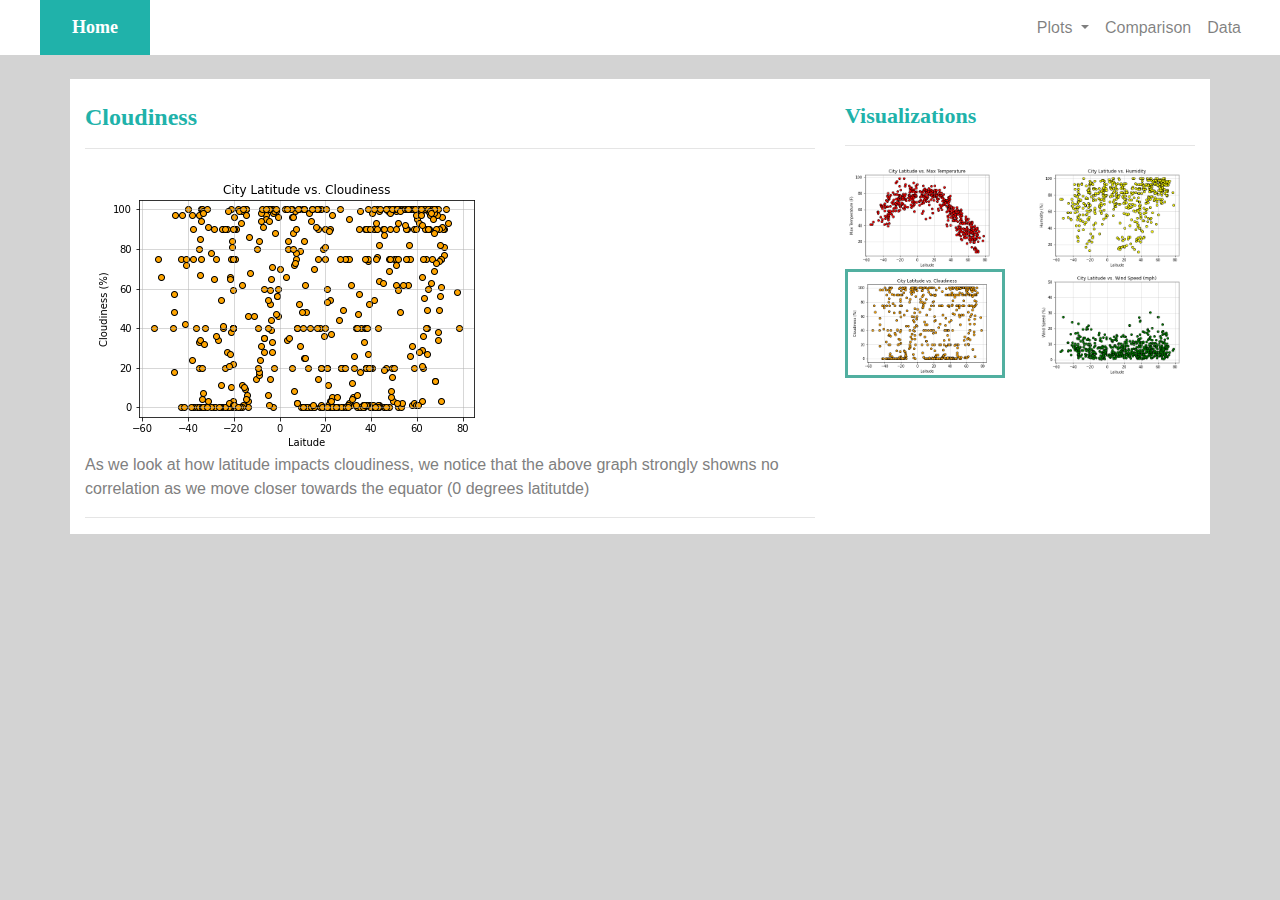
<file: cloudiness.html>
<!DOCTYPE html>
<html lang="en">

<head>
  <meta charset="UTF-8">
  <title>Cloudiness Comparison</title>
  <link rel="stylesheet" href="https://stackpath.bootstrapcdn.com/bootstrap/4.3.1/css/bootstrap.min.css"
    integrity="sha384-ggOyR0iXCbMQv3Xipma34MD+dH/1fQ784/j6cY/iJTQUOhcWr7x9JvoRxT2MZw1T" crossorigin="anonymous">

  <script src="https://code.jquery.com/jquery-3.3.1.slim.min.js"
    integrity="sha384-q8i/X+965DzO0rT7abK41JStQIAqVgRVzpbzo5smXKp4YfRvH+8abtTE1Pi6jizo"
    crossorigin="anonymous"></script>
  <script src="https://cdnjs.cloudflare.com/ajax/libs/popper.js/1.14.7/umd/popper.min.js"
    integrity="sha384-UO2eT0CpHqdSJQ6hJty5KVphtPhzWj9WO1clHTMGa3JDZwrnQq4sF86dIHNDz0W1"
    crossorigin="anonymous"></script>
  <script src="https://stackpath.bootstrapcdn.com/bootstrap/4.3.1/js/bootstrap.min.js"
    integrity="sha384-JjSmVgyd0p3pXB1rRibZUAYoIIy6OrQ6VrjIEaFf/nJGzIxFDsf4x0xIM+B07jRM"
    crossorigin="anonymous"></script>

  <link rel="stylesheet" href="styles.css">
</head>
<!-- content - Padding - Border - Margin -->

<body>
  <!-- start of header -->
  <div>
    <div class="row">
      <div class="col col-6 homebtn">
        <a href="index.html">Home</a>
      </div>
      <div class="col col-6 menubuttons divtop">


        <nav class="navbar navbar-expand-md navbar-light">
          <button class="navbar-toggler" type="button" data-toggle="collapse" data-target="#navbarTogglerDemo03"
            aria-controls="navbarTogglerDemo03" aria-expanded="false" aria-label="Toggle navigation">
            <span class="navbar-toggler-icon"></span>
          </button>

          <div class="collapse navbar-collapse" id="navbarTogglerDemo03">
            <ul class="navbar-nav">
              <li class="nav-item dropdown">
                <a class="nav-link dropdown-toggle" href="#" id="navbarDropdownMenuLink" data-toggle="dropdown"
                  aria-haspopup="true" aria-expanded="false">
                  Plots
                </a>
                <div class="dropdown-menu" aria-labelledby="navbarDropdownMenuLink">
                    <a class="dropdown-item" href="temp.html">Max Temperature</a>
                    <a class="dropdown-item" href="humidity.html">Humidity</a>
                    <a class="dropdown-item" href="cloudiness.html">Cloudiness</a>
                    <a class="dropdown-item" href="windspeed.html">Wind Speed</a>
                </div>
              </li>
              <li class="nav-item">
                <a class="nav-link" href="comparison.html">Comparison</a>
              </li>
              <li class="nav-item">
                <a class="nav-link" href="data.html">Data</a>
              </li>
            </ul>
          </div>
        </nav>


      </div>
    </div>
  </div>
  <!-- start of main body -->
  <div class="container">
    <br>
    <div class="row">
      <!-- left side -->
      <div class="col col-12 col-md-8 divbdy">
        <br>
        <h1>Cloudiness</h1>
        <hr>
        <a href="cloudiness.html"><img src="Resources/assets/Images/cloudiness.png" alt="Latitude vs. Cloudiness"></a>

        <p>As we look at how latitude impacts cloudiness, we notice that the above graph strongly showns no correlation as we move closer towards the equator (0 degrees latitutde)</p>
        
        <hr>
      </div>
      <!-- left side end -->
      <!-- right side -->
      <div class="col col-12 col-md-4 divbdy">
        <br>
        <h2>Visualizations</h2>
        <hr>
        <div class = row>
            <div class="col-3 col-md-6">
                <a href="temp.html"><img src="Resources/assets/Images/temp.png" width="100%"  alt="temperature">
                </a> 
            </div>
            <div class="col-3 col-md-6">
                <a href="humidity.html"><img src="Resources/assets/Images/humidity.png" width="100%" alt="humidity"></a>
            </div>
       
            <div class="col-3 col-md-6">
                <a href="cloudiness.html"><img class = "pic"  src="Resources/assets/Images/cloudiness.png" width="100%"  alt="cloudiness"></a>
            </div>
    
            <div class="col-3 col-md-6">
                <a href="windspeed.html"><img src="Resources/assets/Images/windspeed.png"width="100%"  alt="wind speed"></a>
          </div>
        </div>
      </div>
      <!-- end of right side -->
    </div>
  </div>
</file>
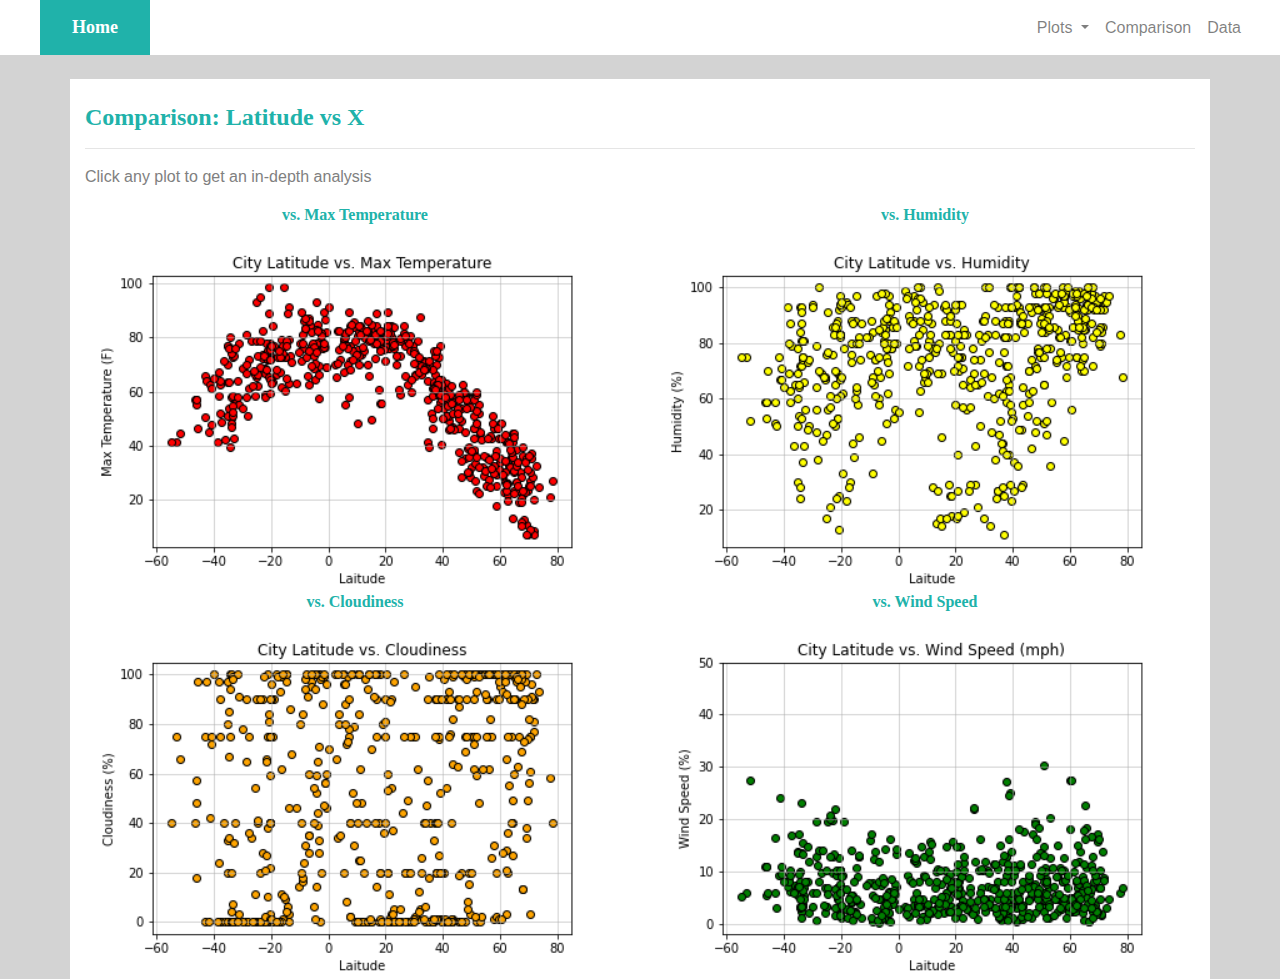
<file: comparison.html>
<!DOCTYPE html>
<html lang="en">

<head>
  <meta charset="UTF-8">
  <title>All Comparisons</title>
  <link rel="stylesheet" href="https://stackpath.bootstrapcdn.com/bootstrap/4.3.1/css/bootstrap.min.css"
    integrity="sha384-ggOyR0iXCbMQv3Xipma34MD+dH/1fQ784/j6cY/iJTQUOhcWr7x9JvoRxT2MZw1T" crossorigin="anonymous">

  <script src="https://code.jquery.com/jquery-3.3.1.slim.min.js"
    integrity="sha384-q8i/X+965DzO0rT7abK41JStQIAqVgRVzpbzo5smXKp4YfRvH+8abtTE1Pi6jizo"
    crossorigin="anonymous"></script>
  <script src="https://cdnjs.cloudflare.com/ajax/libs/popper.js/1.14.7/umd/popper.min.js"
    integrity="sha384-UO2eT0CpHqdSJQ6hJty5KVphtPhzWj9WO1clHTMGa3JDZwrnQq4sF86dIHNDz0W1"
    crossorigin="anonymous"></script>
  <script src="https://stackpath.bootstrapcdn.com/bootstrap/4.3.1/js/bootstrap.min.js"
    integrity="sha384-JjSmVgyd0p3pXB1rRibZUAYoIIy6OrQ6VrjIEaFf/nJGzIxFDsf4x0xIM+B07jRM"
    crossorigin="anonymous"></script>

  <link rel="stylesheet" href="styles.css">
</head>
<!-- content - Padding - Border - Margin -->

<body>
  <!-- start of header -->
  <div>
    <div class="row">
      <div class="col col-6 homebtn">
        <a href="index.html">Home</a>
      </div>
      <div class="col col-6 menubuttons divtop">


        <nav class="navbar navbar-expand-md navbar-light">
          <button class="navbar-toggler" type="button" data-toggle="collapse" data-target="#navbarTogglerDemo03"
            aria-controls="navbarTogglerDemo03" aria-expanded="false" aria-label="Toggle navigation">
            <span class="navbar-toggler-icon"></span>
          </button>

          <div class="collapse navbar-collapse" id="navbarTogglerDemo03">
            <ul class="navbar-nav">
              <li class="nav-item dropdown">
                <a class="nav-link dropdown-toggle" href="#" id="navbarDropdownMenuLink" data-toggle="dropdown"
                  aria-haspopup="true" aria-expanded="false">
                  Plots
                </a>
                <div class="dropdown-menu" aria-labelledby="navbarDropdownMenuLink">
                  <a class="dropdown-item" href="temp.html">Max Temperature</a>
                  <a class="dropdown-item" href="humidity.html">Humidity</a>
                  <a class="dropdown-item" href="cloudiness.html">Cloudiness</a>
                  <a class="dropdown-item" href="windspeed.html">Wind Speed</a>
                </div>
              </li>
              <li class="nav-item">
                <a class="nav-link" href="comparison.html">Comparison</a>
              </li>
              <li class="nav-item">
                <a class="nav-link" href="data.html">Data</a>
              </li>
            </ul>
          </div>
        </nav>


      </div>
    </div>
  </div>
  <!-- start of main body -->
  <div class="container">
    <br>
    <div class="row">
      <!-- right side -->
      <div class="col col-12 divbdy">
        <br>
        <h1>Comparison: Latitude vs X</h1>
        <hr>
        <p>Click any plot to get an in-depth analysis</p>
        <div class='row'>
          <div class="col col-md-6">
              <h3>vs. Max Temperature</h3>
            <a href="temp.html"><img src="Resources/assets/Images/temp.png" width=100% alt="Latitude vs. Temperature"></a>
          </div>
          <div class="col col-12 col-md-6">
              <h3>vs. Humidity</h3>
            <a href="humidity.html"><img src="Resources/assets/Images/humidity.png" width=100% alt="Latitude vs. Humidity"></a>
          </div>
          <div class="col col-12 col-md-6">
              <h3>vs. Cloudiness</h3>
            <a href="cloudiness.html"><img src="Resources/assets/Images/cloudiness.png" width=100% alt="Latitude vs. Cloudiness"></a>
          </div>
          <div class="col col-12 col-md-6">
              <h3>vs. Wind Speed</h3>
            <a href="windspeed.html"><img src="Resources/assets/Images/windspeed.png" width=100% alt="Latitude vs. Wind Speed"></a>
          </div>
        </div>
      </div>
      <!-- end of right side -->
    </div>
  </div>
</file>
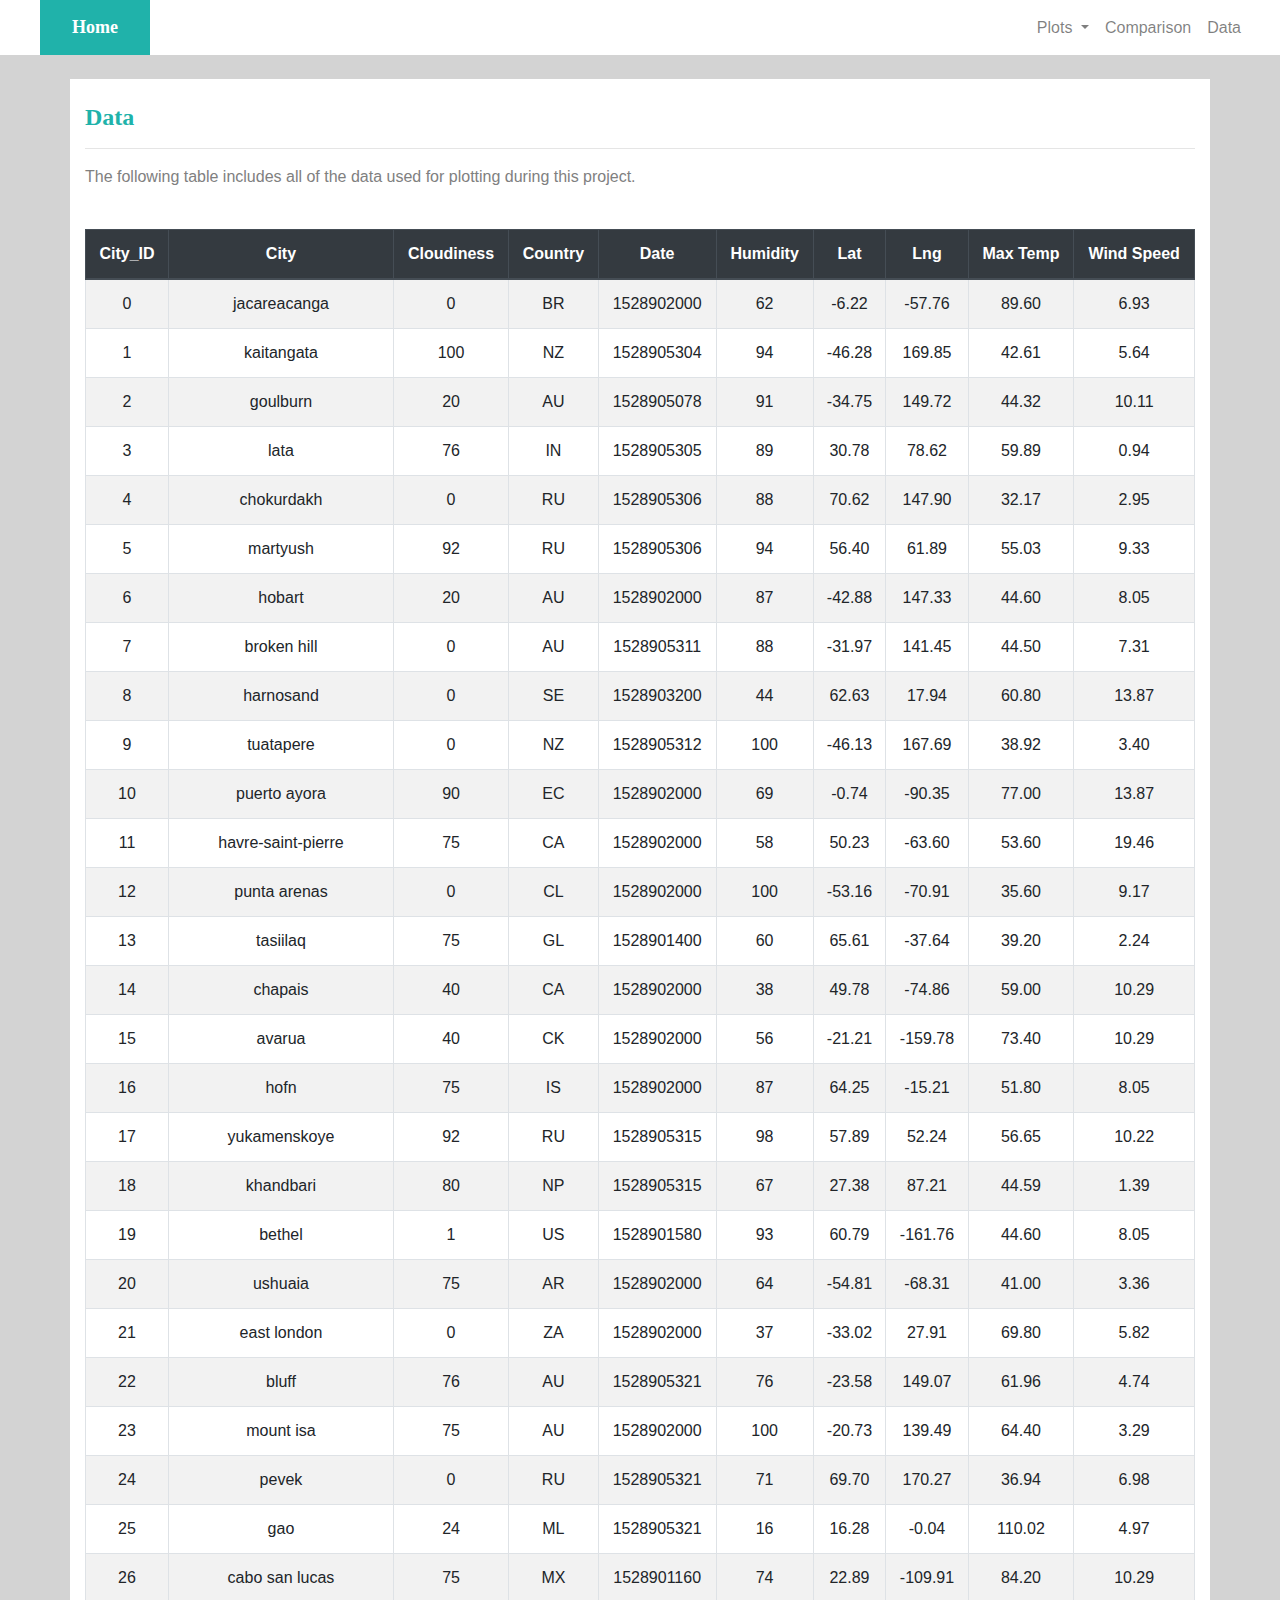
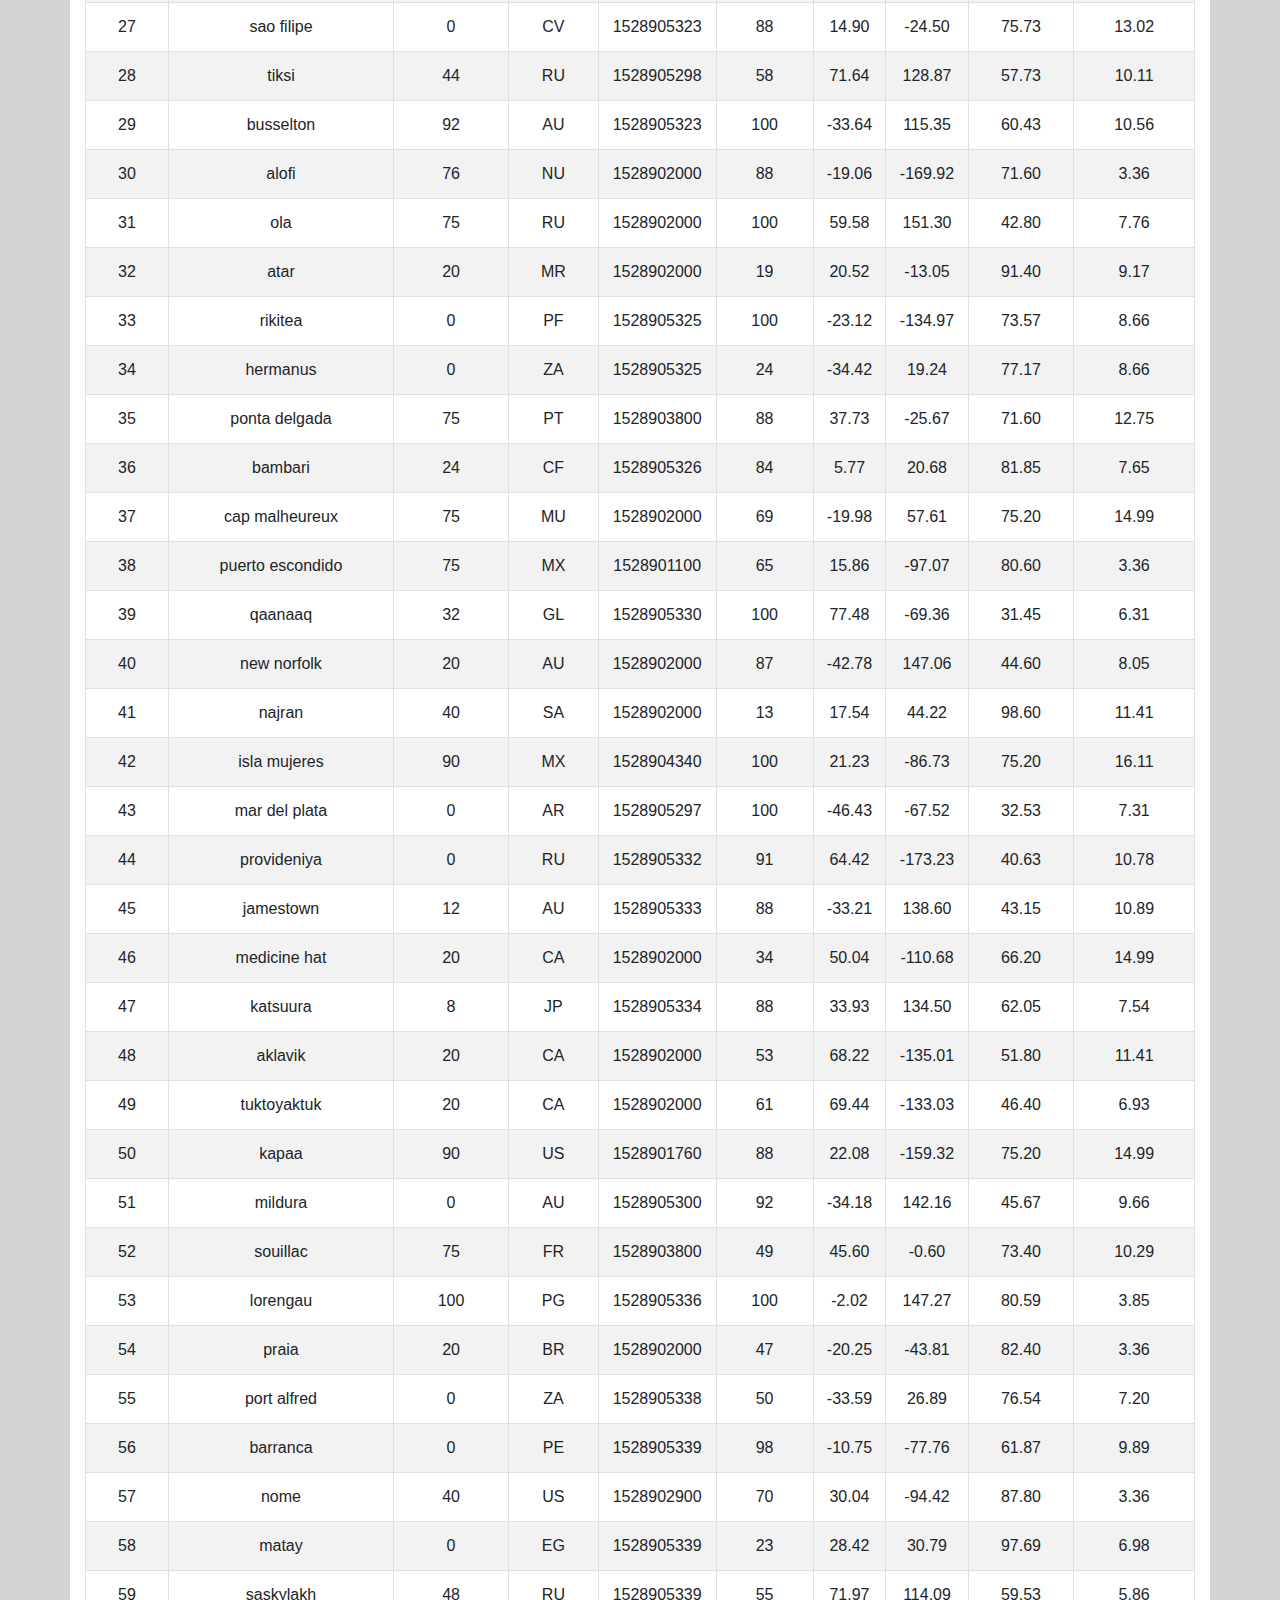
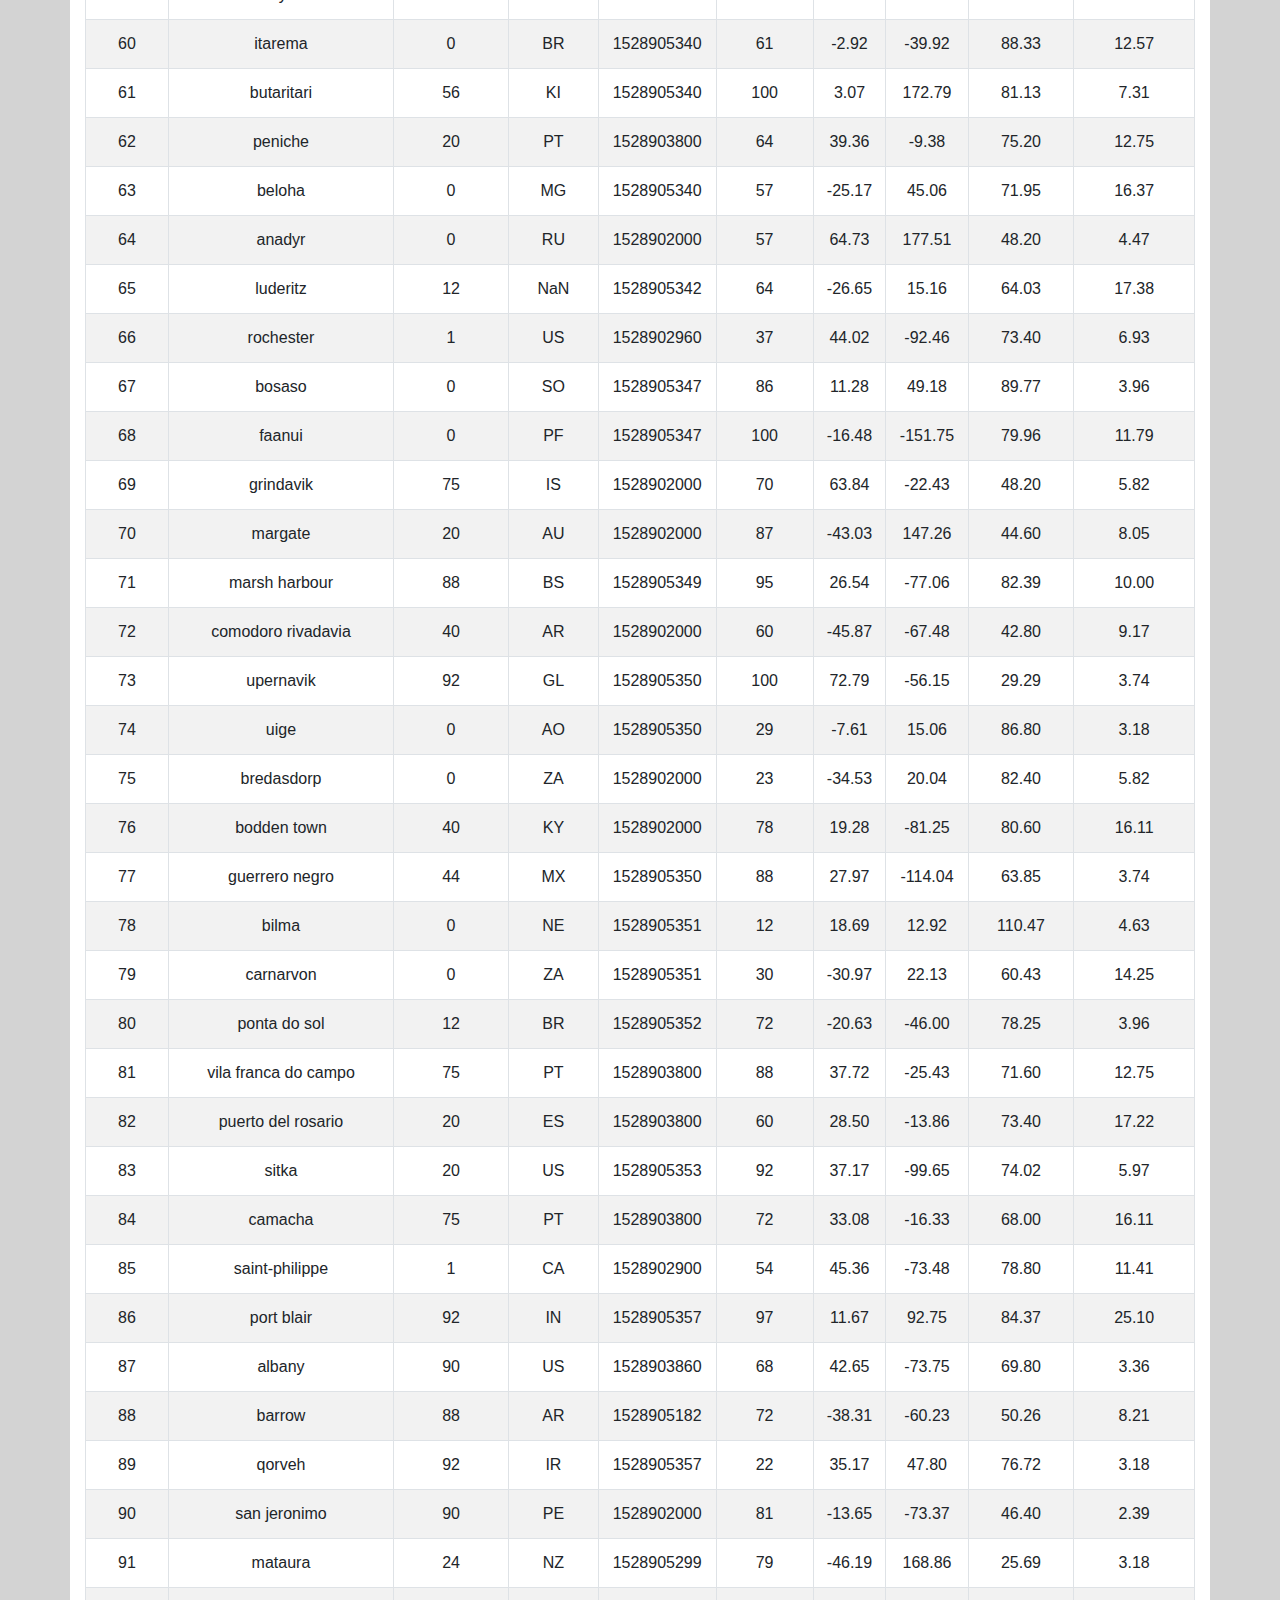
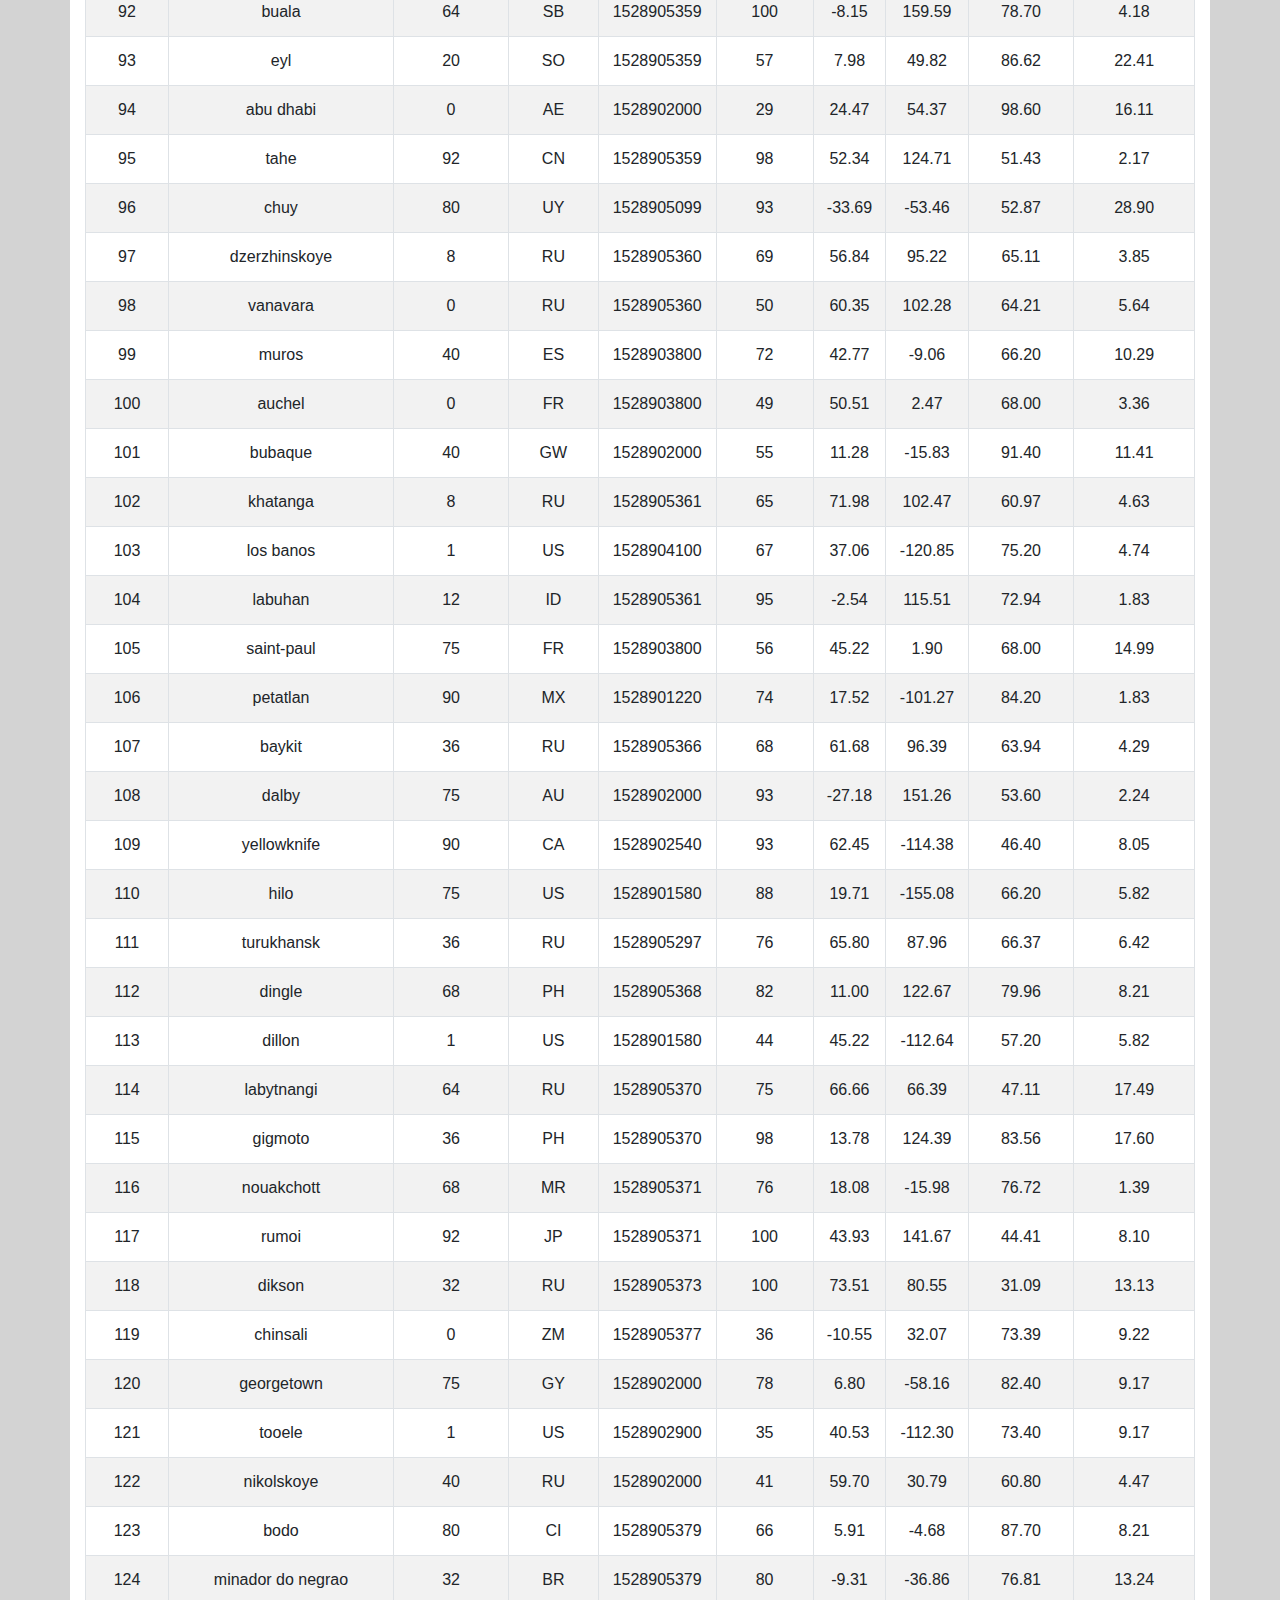
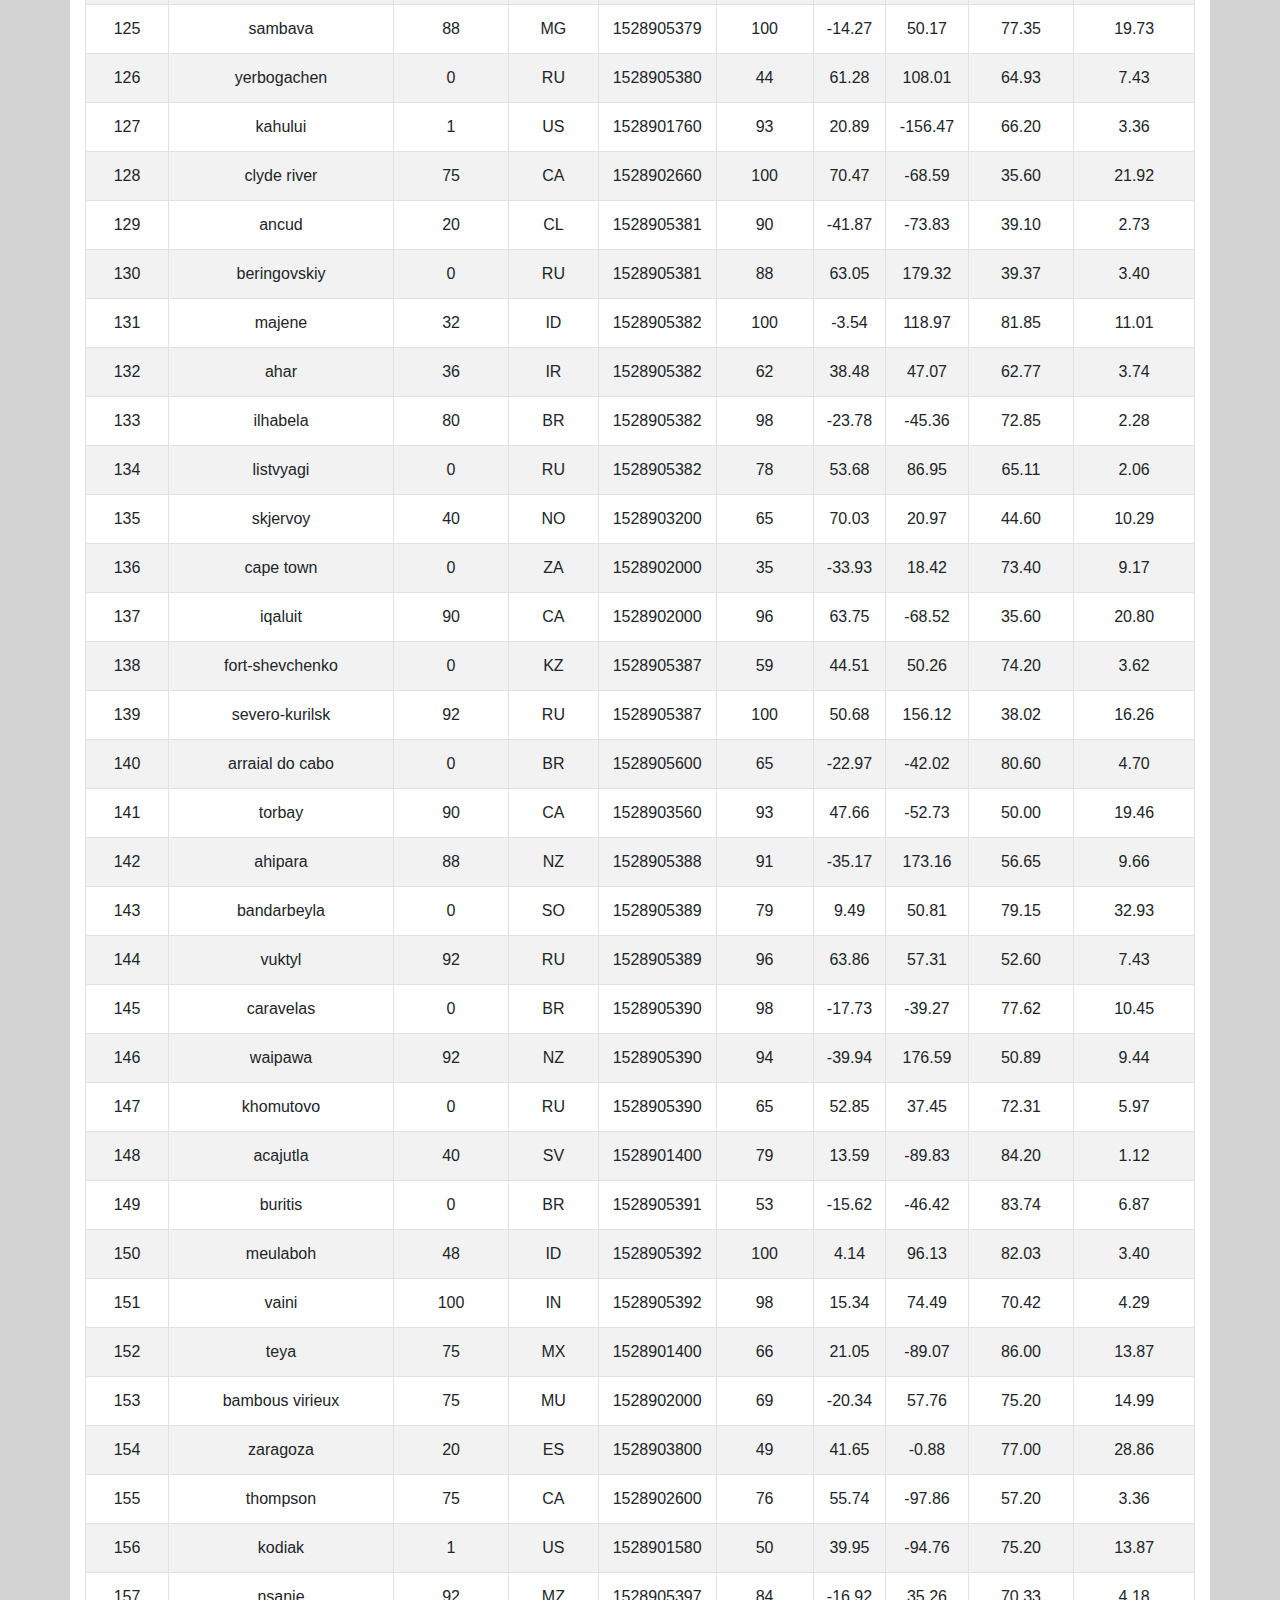
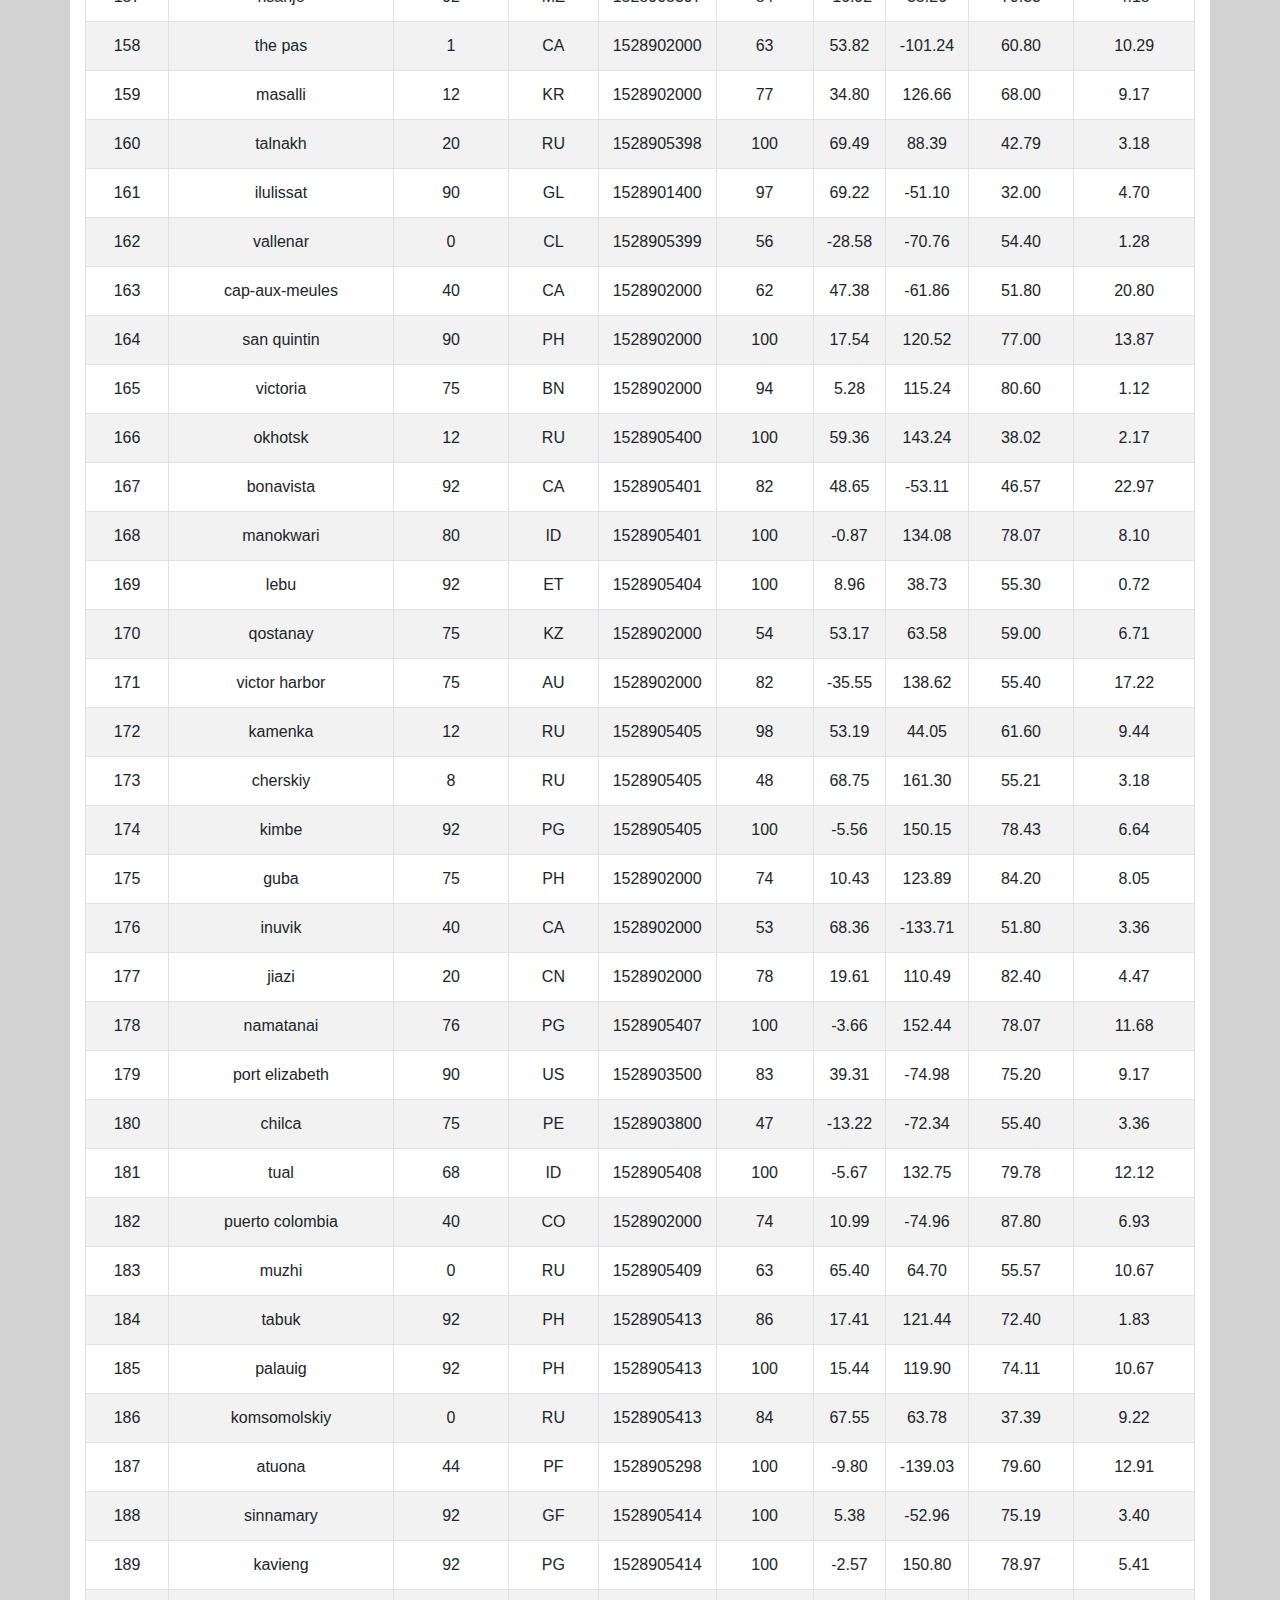
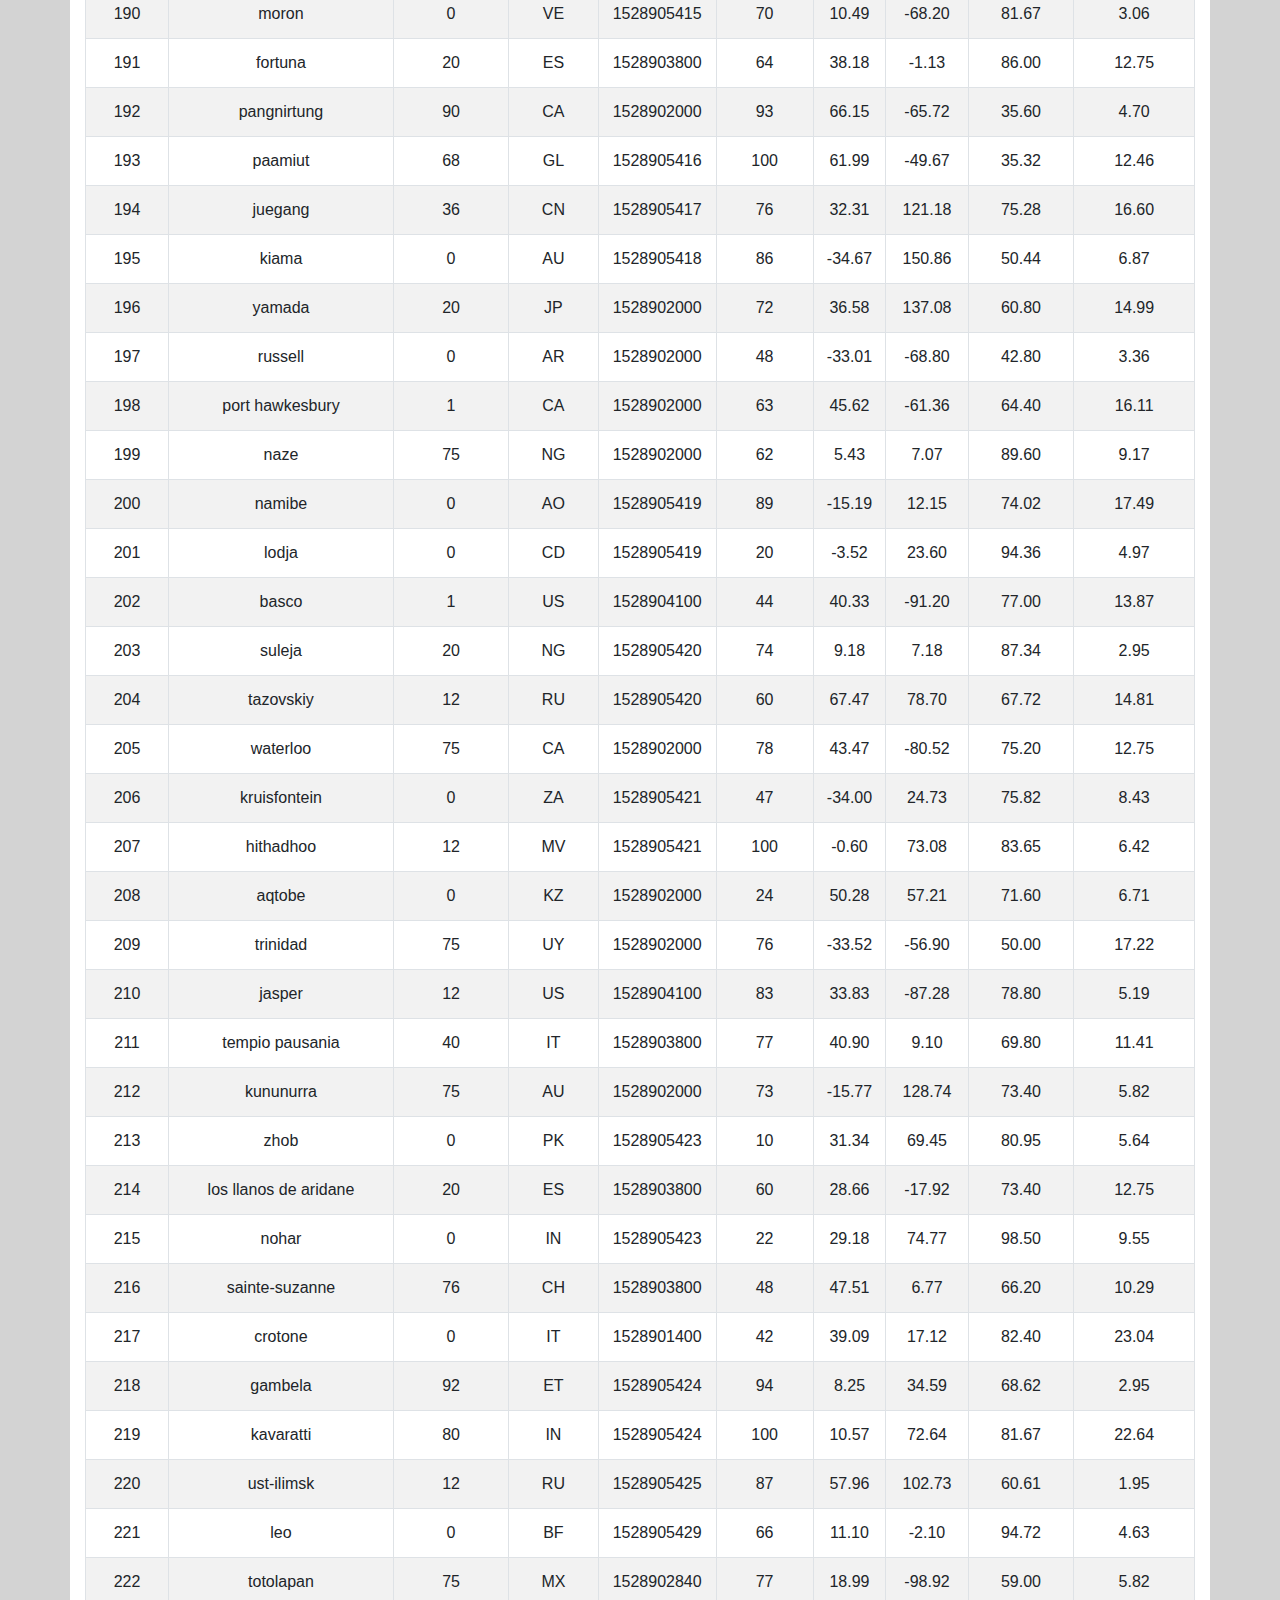
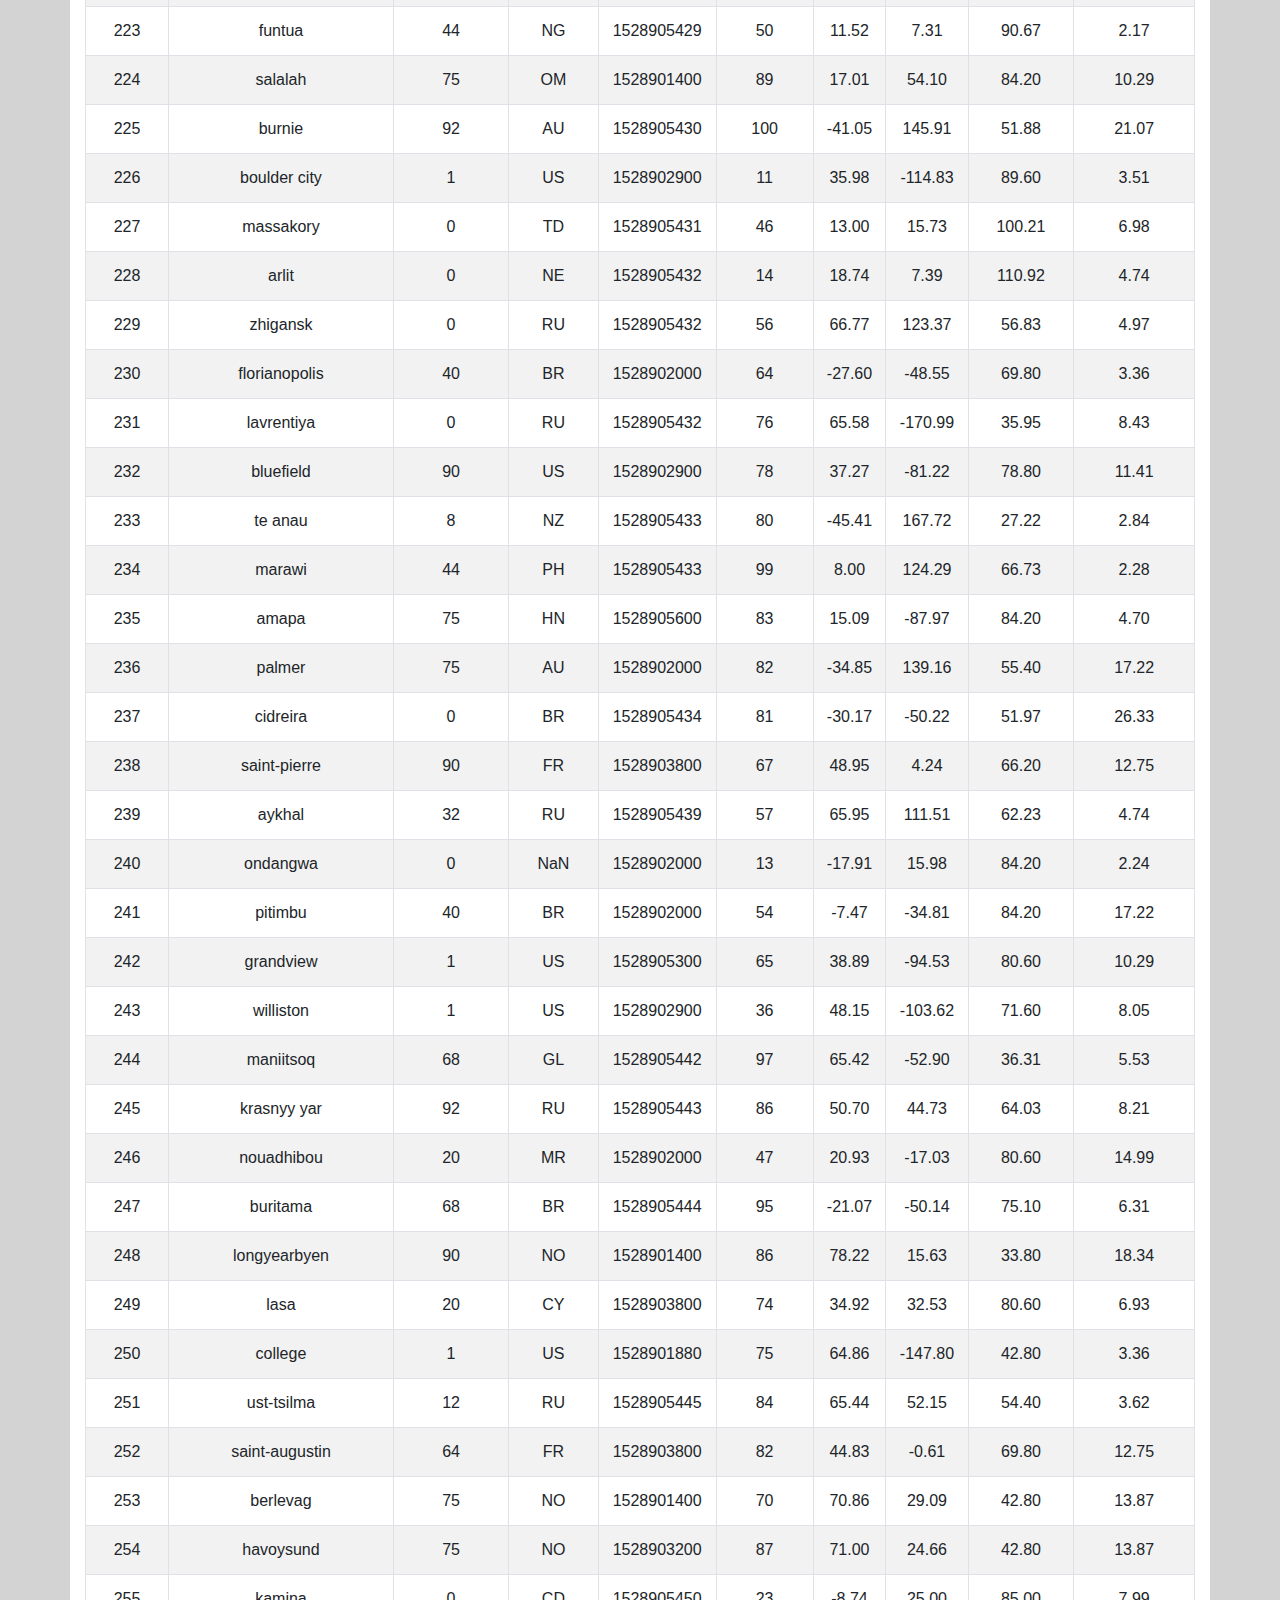
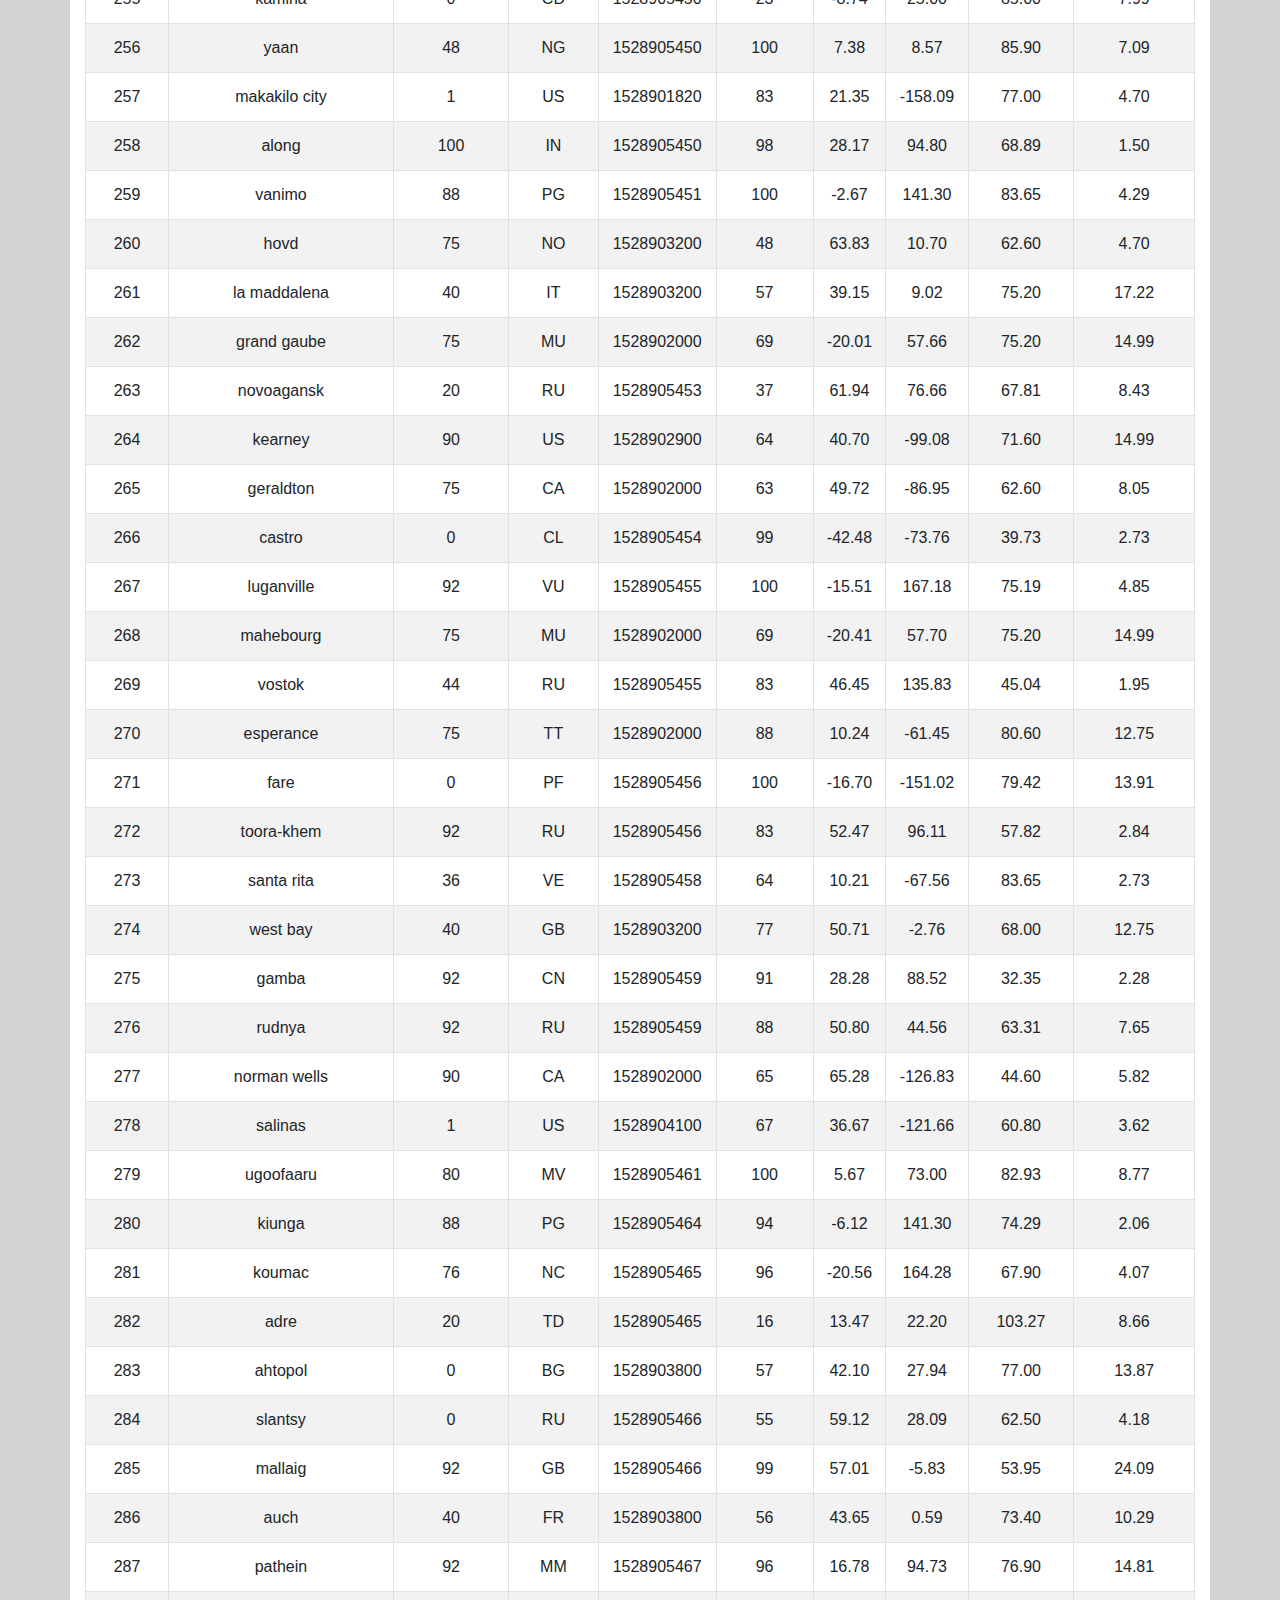
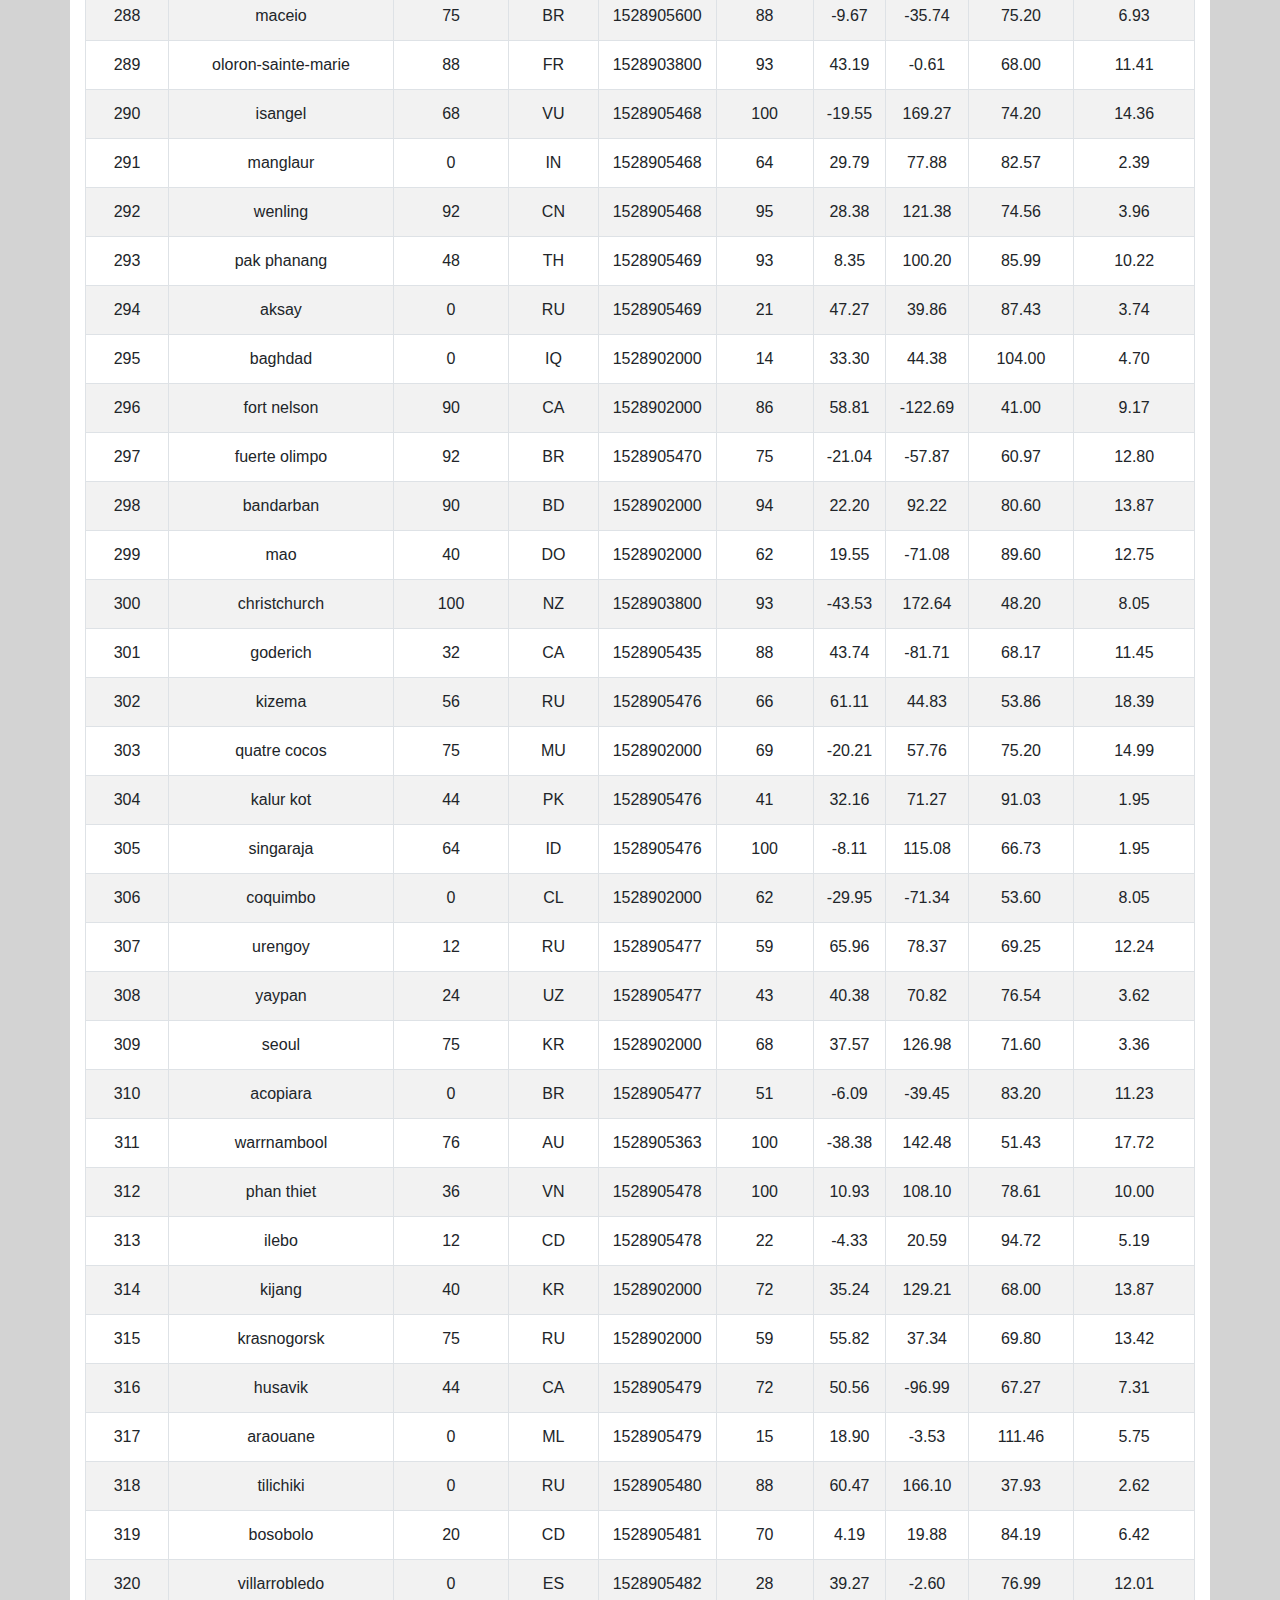
<file: data.html>
<!DOCTYPE html>
<html lang="en">

<head>
  <meta charset="UTF-8">
  <title>Data Tables</title>
  <link rel="stylesheet" href="https://stackpath.bootstrapcdn.com/bootstrap/4.3.1/css/bootstrap.min.css"
    integrity="sha384-ggOyR0iXCbMQv3Xipma34MD+dH/1fQ784/j6cY/iJTQUOhcWr7x9JvoRxT2MZw1T" crossorigin="anonymous">

  <script src="https://code.jquery.com/jquery-3.3.1.slim.min.js"
    integrity="sha384-q8i/X+965DzO0rT7abK41JStQIAqVgRVzpbzo5smXKp4YfRvH+8abtTE1Pi6jizo"
    crossorigin="anonymous"></script>
  <script src="https://cdnjs.cloudflare.com/ajax/libs/popper.js/1.14.7/umd/popper.min.js"
    integrity="sha384-UO2eT0CpHqdSJQ6hJty5KVphtPhzWj9WO1clHTMGa3JDZwrnQq4sF86dIHNDz0W1"
    crossorigin="anonymous"></script>
  <script src="https://stackpath.bootstrapcdn.com/bootstrap/4.3.1/js/bootstrap.min.js"
    integrity="sha384-JjSmVgyd0p3pXB1rRibZUAYoIIy6OrQ6VrjIEaFf/nJGzIxFDsf4x0xIM+B07jRM"
    crossorigin="anonymous"></script>

  <link rel="stylesheet" href="styles.css">
</head>
<!-- content - Padding - Border - Margin -->

<body>
  <!-- start of header -->
  <div>
    <div class="row">
      <div class="col col-6 homebtn">
        <a href="index.html">Home</a>
      </div>
      <div class="col col-6 menubuttons divtop">


        <nav class="navbar navbar-expand-md navbar-light">
          <button class="navbar-toggler" type="button" data-toggle="collapse" data-target="#navbarTogglerDemo03"
            aria-controls="navbarTogglerDemo03" aria-expanded="false" aria-label="Toggle navigation">
            <span class="navbar-toggler-icon"></span>
          </button>

          <div class="collapse navbar-collapse" id="navbarTogglerDemo03">
            <ul class="navbar-nav">
              <li class="nav-item dropdown">
                <a class="nav-link dropdown-toggle" href="#" id="navbarDropdownMenuLink" data-toggle="dropdown"
                  aria-haspopup="true" aria-expanded="false">
                  Plots
                </a>
                <div class="dropdown-menu" aria-labelledby="navbarDropdownMenuLink">
                    <a class="dropdown-item" href="temp.html">Max Temperature</a>
                    <a class="dropdown-item" href="humidity.html">Humidity</a>
                    <a class="dropdown-item" href="cloudiness.html">Cloudiness</a>
                    <a class="dropdown-item" href="windspeed.html">Wind Speed</a>
                </div>
              </li>
              <li class="nav-item">
                <a class="nav-link" href="comparison.html">Comparison</a>
              </li>
              <li class="nav-item">
                <a class="nav-link" href="data.html">Data</a>
              </li>
            </ul>
          </div>
        </nav>


      </div>
    </div>
  </div>
  <!-- start of main body -->
  <div class="container">
    <br>
    <div class="row">
      <!-- rigth side -->
      <div class="col col-12 divtable">
        <br>
        <h1>Data</h1>
        <hr>
        <p>The following table includes all of the data used for plotting during this project. </p>
    <br>
    <div class="table-responsive">
    <table class="table table-striped table-bordered table-hover">
    <thead class = "thead-dark">
      <tr>
        <th>City_ID</th>
        <th>City</th>
        <th>Cloudiness</th>
        <th>Country</th>
        <th>Date</th>
        <th>Humidity</th>
        <th>Lat</th>
        <th>Lng</th>
        <th>Max Temp</th>
        <th>Wind Speed</th>
      </tr>
    </thead>
    <tbody>
      <tr>
        <td>0</td>
        <td>jacareacanga</td>
        <td>0</td>
        <td>BR</td>
        <td>1528902000</td>
        <td>62</td>
        <td>-6.22</td>
        <td>-57.76</td>
        <td>89.60</td>
        <td>6.93</td>
      </tr>
      <tr>
        <td>1</td>
        <td>kaitangata</td>
        <td>100</td>
        <td>NZ</td>
        <td>1528905304</td>
        <td>94</td>
        <td>-46.28</td>
        <td>169.85</td>
        <td>42.61</td>
        <td>5.64</td>
      </tr>
      <tr>
        <td>2</td>
        <td>goulburn</td>
        <td>20</td>
        <td>AU</td>
        <td>1528905078</td>
        <td>91</td>
        <td>-34.75</td>
        <td>149.72</td>
        <td>44.32</td>
        <td>10.11</td>
      </tr>
      <tr>
        <td>3</td>
        <td>lata</td>
        <td>76</td>
        <td>IN</td>
        <td>1528905305</td>
        <td>89</td>
        <td>30.78</td>
        <td>78.62</td>
        <td>59.89</td>
        <td>0.94</td>
      </tr>
      <tr>
        <td>4</td>
        <td>chokurdakh</td>
        <td>0</td>
        <td>RU</td>
        <td>1528905306</td>
        <td>88</td>
        <td>70.62</td>
        <td>147.90</td>
        <td>32.17</td>
        <td>2.95</td>
      </tr>
      <tr>
        <td>5</td>
        <td>martyush</td>
        <td>92</td>
        <td>RU</td>
        <td>1528905306</td>
        <td>94</td>
        <td>56.40</td>
        <td>61.89</td>
        <td>55.03</td>
        <td>9.33</td>
      </tr>
      <tr>
        <td>6</td>
        <td>hobart</td>
        <td>20</td>
        <td>AU</td>
        <td>1528902000</td>
        <td>87</td>
        <td>-42.88</td>
        <td>147.33</td>
        <td>44.60</td>
        <td>8.05</td>
      </tr>
      <tr>
        <td>7</td>
        <td>broken hill</td>
        <td>0</td>
        <td>AU</td>
        <td>1528905311</td>
        <td>88</td>
        <td>-31.97</td>
        <td>141.45</td>
        <td>44.50</td>
        <td>7.31</td>
      </tr>
      <tr>
        <td>8</td>
        <td>harnosand</td>
        <td>0</td>
        <td>SE</td>
        <td>1528903200</td>
        <td>44</td>
        <td>62.63</td>
        <td>17.94</td>
        <td>60.80</td>
        <td>13.87</td>
      </tr>
      <tr>
        <td>9</td>
        <td>tuatapere</td>
        <td>0</td>
        <td>NZ</td>
        <td>1528905312</td>
        <td>100</td>
        <td>-46.13</td>
        <td>167.69</td>
        <td>38.92</td>
        <td>3.40</td>
      </tr>
      <tr>
        <td>10</td>
        <td>puerto ayora</td>
        <td>90</td>
        <td>EC</td>
        <td>1528902000</td>
        <td>69</td>
        <td>-0.74</td>
        <td>-90.35</td>
        <td>77.00</td>
        <td>13.87</td>
      </tr>
      <tr>
        <td>11</td>
        <td>havre-saint-pierre</td>
        <td>75</td>
        <td>CA</td>
        <td>1528902000</td>
        <td>58</td>
        <td>50.23</td>
        <td>-63.60</td>
        <td>53.60</td>
        <td>19.46</td>
      </tr>
      <tr>
        <td>12</td>
        <td>punta arenas</td>
        <td>0</td>
        <td>CL</td>
        <td>1528902000</td>
        <td>100</td>
        <td>-53.16</td>
        <td>-70.91</td>
        <td>35.60</td>
        <td>9.17</td>
      </tr>
      <tr>
        <td>13</td>
        <td>tasiilaq</td>
        <td>75</td>
        <td>GL</td>
        <td>1528901400</td>
        <td>60</td>
        <td>65.61</td>
        <td>-37.64</td>
        <td>39.20</td>
        <td>2.24</td>
      </tr>
      <tr>
        <td>14</td>
        <td>chapais</td>
        <td>40</td>
        <td>CA</td>
        <td>1528902000</td>
        <td>38</td>
        <td>49.78</td>
        <td>-74.86</td>
        <td>59.00</td>
        <td>10.29</td>
      </tr>
      <tr>
        <td>15</td>
        <td>avarua</td>
        <td>40</td>
        <td>CK</td>
        <td>1528902000</td>
        <td>56</td>
        <td>-21.21</td>
        <td>-159.78</td>
        <td>73.40</td>
        <td>10.29</td>
      </tr>
      <tr>
        <td>16</td>
        <td>hofn</td>
        <td>75</td>
        <td>IS</td>
        <td>1528902000</td>
        <td>87</td>
        <td>64.25</td>
        <td>-15.21</td>
        <td>51.80</td>
        <td>8.05</td>
      </tr>
      <tr>
        <td>17</td>
        <td>yukamenskoye</td>
        <td>92</td>
        <td>RU</td>
        <td>1528905315</td>
        <td>98</td>
        <td>57.89</td>
        <td>52.24</td>
        <td>56.65</td>
        <td>10.22</td>
      </tr>
      <tr>
        <td>18</td>
        <td>khandbari</td>
        <td>80</td>
        <td>NP</td>
        <td>1528905315</td>
        <td>67</td>
        <td>27.38</td>
        <td>87.21</td>
        <td>44.59</td>
        <td>1.39</td>
      </tr>
      <tr>
        <td>19</td>
        <td>bethel</td>
        <td>1</td>
        <td>US</td>
        <td>1528901580</td>
        <td>93</td>
        <td>60.79</td>
        <td>-161.76</td>
        <td>44.60</td>
        <td>8.05</td>
      </tr>
      <tr>
        <td>20</td>
        <td>ushuaia</td>
        <td>75</td>
        <td>AR</td>
        <td>1528902000</td>
        <td>64</td>
        <td>-54.81</td>
        <td>-68.31</td>
        <td>41.00</td>
        <td>3.36</td>
      </tr>
      <tr>
        <td>21</td>
        <td>east london</td>
        <td>0</td>
        <td>ZA</td>
        <td>1528902000</td>
        <td>37</td>
        <td>-33.02</td>
        <td>27.91</td>
        <td>69.80</td>
        <td>5.82</td>
      </tr>
      <tr>
        <td>22</td>
        <td>bluff</td>
        <td>76</td>
        <td>AU</td>
        <td>1528905321</td>
        <td>76</td>
        <td>-23.58</td>
        <td>149.07</td>
        <td>61.96</td>
        <td>4.74</td>
      </tr>
      <tr>
        <td>23</td>
        <td>mount isa</td>
        <td>75</td>
        <td>AU</td>
        <td>1528902000</td>
        <td>100</td>
        <td>-20.73</td>
        <td>139.49</td>
        <td>64.40</td>
        <td>3.29</td>
      </tr>
      <tr>
        <td>24</td>
        <td>pevek</td>
        <td>0</td>
        <td>RU</td>
        <td>1528905321</td>
        <td>71</td>
        <td>69.70</td>
        <td>170.27</td>
        <td>36.94</td>
        <td>6.98</td>
      </tr>
      <tr>
        <td>25</td>
        <td>gao</td>
        <td>24</td>
        <td>ML</td>
        <td>1528905321</td>
        <td>16</td>
        <td>16.28</td>
        <td>-0.04</td>
        <td>110.02</td>
        <td>4.97</td>
      </tr>
      <tr>
        <td>26</td>
        <td>cabo san lucas</td>
        <td>75</td>
        <td>MX</td>
        <td>1528901160</td>
        <td>74</td>
        <td>22.89</td>
        <td>-109.91</td>
        <td>84.20</td>
        <td>10.29</td>
      </tr>
      <tr>
        <td>27</td>
        <td>sao filipe</td>
        <td>0</td>
        <td>CV</td>
        <td>1528905323</td>
        <td>88</td>
        <td>14.90</td>
        <td>-24.50</td>
        <td>75.73</td>
        <td>13.02</td>
      </tr>
      <tr>
        <td>28</td>
        <td>tiksi</td>
        <td>44</td>
        <td>RU</td>
        <td>1528905298</td>
        <td>58</td>
        <td>71.64</td>
        <td>128.87</td>
        <td>57.73</td>
        <td>10.11</td>
      </tr>
      <tr>
        <td>29</td>
        <td>busselton</td>
        <td>92</td>
        <td>AU</td>
        <td>1528905323</td>
        <td>100</td>
        <td>-33.64</td>
        <td>115.35</td>
        <td>60.43</td>
        <td>10.56</td>
      </tr>
      <tr>
        <td>30</td>
        <td>alofi</td>
        <td>76</td>
        <td>NU</td>
        <td>1528902000</td>
        <td>88</td>
        <td>-19.06</td>
        <td>-169.92</td>
        <td>71.60</td>
        <td>3.36</td>
      </tr>
      <tr>
        <td>31</td>
        <td>ola</td>
        <td>75</td>
        <td>RU</td>
        <td>1528902000</td>
        <td>100</td>
        <td>59.58</td>
        <td>151.30</td>
        <td>42.80</td>
        <td>7.76</td>
      </tr>
      <tr>
        <td>32</td>
        <td>atar</td>
        <td>20</td>
        <td>MR</td>
        <td>1528902000</td>
        <td>19</td>
        <td>20.52</td>
        <td>-13.05</td>
        <td>91.40</td>
        <td>9.17</td>
      </tr>
      <tr>
        <td>33</td>
        <td>rikitea</td>
        <td>0</td>
        <td>PF</td>
        <td>1528905325</td>
        <td>100</td>
        <td>-23.12</td>
        <td>-134.97</td>
        <td>73.57</td>
        <td>8.66</td>
      </tr>
      <tr>
        <td>34</td>
        <td>hermanus</td>
        <td>0</td>
        <td>ZA</td>
        <td>1528905325</td>
        <td>24</td>
        <td>-34.42</td>
        <td>19.24</td>
        <td>77.17</td>
        <td>8.66</td>
      </tr>
      <tr>
        <td>35</td>
        <td>ponta delgada</td>
        <td>75</td>
        <td>PT</td>
        <td>1528903800</td>
        <td>88</td>
        <td>37.73</td>
        <td>-25.67</td>
        <td>71.60</td>
        <td>12.75</td>
      </tr>
      <tr>
        <td>36</td>
        <td>bambari</td>
        <td>24</td>
        <td>CF</td>
        <td>1528905326</td>
        <td>84</td>
        <td>5.77</td>
        <td>20.68</td>
        <td>81.85</td>
        <td>7.65</td>
      </tr>
      <tr>
        <td>37</td>
        <td>cap malheureux</td>
        <td>75</td>
        <td>MU</td>
        <td>1528902000</td>
        <td>69</td>
        <td>-19.98</td>
        <td>57.61</td>
        <td>75.20</td>
        <td>14.99</td>
      </tr>
      <tr>
        <td>38</td>
        <td>puerto escondido</td>
        <td>75</td>
        <td>MX</td>
        <td>1528901100</td>
        <td>65</td>
        <td>15.86</td>
        <td>-97.07</td>
        <td>80.60</td>
        <td>3.36</td>
      </tr>
      <tr>
        <td>39</td>
        <td>qaanaaq</td>
        <td>32</td>
        <td>GL</td>
        <td>1528905330</td>
        <td>100</td>
        <td>77.48</td>
        <td>-69.36</td>
        <td>31.45</td>
        <td>6.31</td>
      </tr>
      <tr>
        <td>40</td>
        <td>new norfolk</td>
        <td>20</td>
        <td>AU</td>
        <td>1528902000</td>
        <td>87</td>
        <td>-42.78</td>
        <td>147.06</td>
        <td>44.60</td>
        <td>8.05</td>
      </tr>
      <tr>
        <td>41</td>
        <td>najran</td>
        <td>40</td>
        <td>SA</td>
        <td>1528902000</td>
        <td>13</td>
        <td>17.54</td>
        <td>44.22</td>
        <td>98.60</td>
        <td>11.41</td>
      </tr>
      <tr>
        <td>42</td>
        <td>isla mujeres</td>
        <td>90</td>
        <td>MX</td>
        <td>1528904340</td>
        <td>100</td>
        <td>21.23</td>
        <td>-86.73</td>
        <td>75.20</td>
        <td>16.11</td>
      </tr>
      <tr>
        <td>43</td>
        <td>mar del plata</td>
        <td>0</td>
        <td>AR</td>
        <td>1528905297</td>
        <td>100</td>
        <td>-46.43</td>
        <td>-67.52</td>
        <td>32.53</td>
        <td>7.31</td>
      </tr>
      <tr>
        <td>44</td>
        <td>provideniya</td>
        <td>0</td>
        <td>RU</td>
        <td>1528905332</td>
        <td>91</td>
        <td>64.42</td>
        <td>-173.23</td>
        <td>40.63</td>
        <td>10.78</td>
      </tr>
      <tr>
        <td>45</td>
        <td>jamestown</td>
        <td>12</td>
        <td>AU</td>
        <td>1528905333</td>
        <td>88</td>
        <td>-33.21</td>
        <td>138.60</td>
        <td>43.15</td>
        <td>10.89</td>
      </tr>
      <tr>
        <td>46</td>
        <td>medicine hat</td>
        <td>20</td>
        <td>CA</td>
        <td>1528902000</td>
        <td>34</td>
        <td>50.04</td>
        <td>-110.68</td>
        <td>66.20</td>
        <td>14.99</td>
      </tr>
      <tr>
        <td>47</td>
        <td>katsuura</td>
        <td>8</td>
        <td>JP</td>
        <td>1528905334</td>
        <td>88</td>
        <td>33.93</td>
        <td>134.50</td>
        <td>62.05</td>
        <td>7.54</td>
      </tr>
      <tr>
        <td>48</td>
        <td>aklavik</td>
        <td>20</td>
        <td>CA</td>
        <td>1528902000</td>
        <td>53</td>
        <td>68.22</td>
        <td>-135.01</td>
        <td>51.80</td>
        <td>11.41</td>
      </tr>
      <tr>
        <td>49</td>
        <td>tuktoyaktuk</td>
        <td>20</td>
        <td>CA</td>
        <td>1528902000</td>
        <td>61</td>
        <td>69.44</td>
        <td>-133.03</td>
        <td>46.40</td>
        <td>6.93</td>
      </tr>
      <tr>
        <td>50</td>
        <td>kapaa</td>
        <td>90</td>
        <td>US</td>
        <td>1528901760</td>
        <td>88</td>
        <td>22.08</td>
        <td>-159.32</td>
        <td>75.20</td>
        <td>14.99</td>
      </tr>
      <tr>
        <td>51</td>
        <td>mildura</td>
        <td>0</td>
        <td>AU</td>
        <td>1528905300</td>
        <td>92</td>
        <td>-34.18</td>
        <td>142.16</td>
        <td>45.67</td>
        <td>9.66</td>
      </tr>
      <tr>
        <td>52</td>
        <td>souillac</td>
        <td>75</td>
        <td>FR</td>
        <td>1528903800</td>
        <td>49</td>
        <td>45.60</td>
        <td>-0.60</td>
        <td>73.40</td>
        <td>10.29</td>
      </tr>
      <tr>
        <td>53</td>
        <td>lorengau</td>
        <td>100</td>
        <td>PG</td>
        <td>1528905336</td>
        <td>100</td>
        <td>-2.02</td>
        <td>147.27</td>
        <td>80.59</td>
        <td>3.85</td>
      </tr>
      <tr>
        <td>54</td>
        <td>praia</td>
        <td>20</td>
        <td>BR</td>
        <td>1528902000</td>
        <td>47</td>
        <td>-20.25</td>
        <td>-43.81</td>
        <td>82.40</td>
        <td>3.36</td>
      </tr>
      <tr>
        <td>55</td>
        <td>port alfred</td>
        <td>0</td>
        <td>ZA</td>
        <td>1528905338</td>
        <td>50</td>
        <td>-33.59</td>
        <td>26.89</td>
        <td>76.54</td>
        <td>7.20</td>
      </tr>
      <tr>
        <td>56</td>
        <td>barranca</td>
        <td>0</td>
        <td>PE</td>
        <td>1528905339</td>
        <td>98</td>
        <td>-10.75</td>
        <td>-77.76</td>
        <td>61.87</td>
        <td>9.89</td>
      </tr>
      <tr>
        <td>57</td>
        <td>nome</td>
        <td>40</td>
        <td>US</td>
        <td>1528902900</td>
        <td>70</td>
        <td>30.04</td>
        <td>-94.42</td>
        <td>87.80</td>
        <td>3.36</td>
      </tr>
      <tr>
        <td>58</td>
        <td>matay</td>
        <td>0</td>
        <td>EG</td>
        <td>1528905339</td>
        <td>23</td>
        <td>28.42</td>
        <td>30.79</td>
        <td>97.69</td>
        <td>6.98</td>
      </tr>
      <tr>
        <td>59</td>
        <td>saskylakh</td>
        <td>48</td>
        <td>RU</td>
        <td>1528905339</td>
        <td>55</td>
        <td>71.97</td>
        <td>114.09</td>
        <td>59.53</td>
        <td>5.86</td>
      </tr>
      <tr>
        <td>60</td>
        <td>itarema</td>
        <td>0</td>
        <td>BR</td>
        <td>1528905340</td>
        <td>61</td>
        <td>-2.92</td>
        <td>-39.92</td>
        <td>88.33</td>
        <td>12.57</td>
      </tr>
      <tr>
        <td>61</td>
        <td>butaritari</td>
        <td>56</td>
        <td>KI</td>
        <td>1528905340</td>
        <td>100</td>
        <td>3.07</td>
        <td>172.79</td>
        <td>81.13</td>
        <td>7.31</td>
      </tr>
      <tr>
        <td>62</td>
        <td>peniche</td>
        <td>20</td>
        <td>PT</td>
        <td>1528903800</td>
        <td>64</td>
        <td>39.36</td>
        <td>-9.38</td>
        <td>75.20</td>
        <td>12.75</td>
      </tr>
      <tr>
        <td>63</td>
        <td>beloha</td>
        <td>0</td>
        <td>MG</td>
        <td>1528905340</td>
        <td>57</td>
        <td>-25.17</td>
        <td>45.06</td>
        <td>71.95</td>
        <td>16.37</td>
      </tr>
      <tr>
        <td>64</td>
        <td>anadyr</td>
        <td>0</td>
        <td>RU</td>
        <td>1528902000</td>
        <td>57</td>
        <td>64.73</td>
        <td>177.51</td>
        <td>48.20</td>
        <td>4.47</td>
      </tr>
      <tr>
        <td>65</td>
        <td>luderitz</td>
        <td>12</td>
        <td>NaN</td>
        <td>1528905342</td>
        <td>64</td>
        <td>-26.65</td>
        <td>15.16</td>
        <td>64.03</td>
        <td>17.38</td>
      </tr>
      <tr>
        <td>66</td>
        <td>rochester</td>
        <td>1</td>
        <td>US</td>
        <td>1528902960</td>
        <td>37</td>
        <td>44.02</td>
        <td>-92.46</td>
        <td>73.40</td>
        <td>6.93</td>
      </tr>
      <tr>
        <td>67</td>
        <td>bosaso</td>
        <td>0</td>
        <td>SO</td>
        <td>1528905347</td>
        <td>86</td>
        <td>11.28</td>
        <td>49.18</td>
        <td>89.77</td>
        <td>3.96</td>
      </tr>
      <tr>
        <td>68</td>
        <td>faanui</td>
        <td>0</td>
        <td>PF</td>
        <td>1528905347</td>
        <td>100</td>
        <td>-16.48</td>
        <td>-151.75</td>
        <td>79.96</td>
        <td>11.79</td>
      </tr>
      <tr>
        <td>69</td>
        <td>grindavik</td>
        <td>75</td>
        <td>IS</td>
        <td>1528902000</td>
        <td>70</td>
        <td>63.84</td>
        <td>-22.43</td>
        <td>48.20</td>
        <td>5.82</td>
      </tr>
      <tr>
        <td>70</td>
        <td>margate</td>
        <td>20</td>
        <td>AU</td>
        <td>1528902000</td>
        <td>87</td>
        <td>-43.03</td>
        <td>147.26</td>
        <td>44.60</td>
        <td>8.05</td>
      </tr>
      <tr>
        <td>71</td>
        <td>marsh harbour</td>
        <td>88</td>
        <td>BS</td>
        <td>1528905349</td>
        <td>95</td>
        <td>26.54</td>
        <td>-77.06</td>
        <td>82.39</td>
        <td>10.00</td>
      </tr>
      <tr>
        <td>72</td>
        <td>comodoro rivadavia</td>
        <td>40</td>
        <td>AR</td>
        <td>1528902000</td>
        <td>60</td>
        <td>-45.87</td>
        <td>-67.48</td>
        <td>42.80</td>
        <td>9.17</td>
      </tr>
      <tr>
        <td>73</td>
        <td>upernavik</td>
        <td>92</td>
        <td>GL</td>
        <td>1528905350</td>
        <td>100</td>
        <td>72.79</td>
        <td>-56.15</td>
        <td>29.29</td>
        <td>3.74</td>
      </tr>
      <tr>
        <td>74</td>
        <td>uige</td>
        <td>0</td>
        <td>AO</td>
        <td>1528905350</td>
        <td>29</td>
        <td>-7.61</td>
        <td>15.06</td>
        <td>86.80</td>
        <td>3.18</td>
      </tr>
      <tr>
        <td>75</td>
        <td>bredasdorp</td>
        <td>0</td>
        <td>ZA</td>
        <td>1528902000</td>
        <td>23</td>
        <td>-34.53</td>
        <td>20.04</td>
        <td>82.40</td>
        <td>5.82</td>
      </tr>
      <tr>
        <td>76</td>
        <td>bodden town</td>
        <td>40</td>
        <td>KY</td>
        <td>1528902000</td>
        <td>78</td>
        <td>19.28</td>
        <td>-81.25</td>
        <td>80.60</td>
        <td>16.11</td>
      </tr>
      <tr>
        <td>77</td>
        <td>guerrero negro</td>
        <td>44</td>
        <td>MX</td>
        <td>1528905350</td>
        <td>88</td>
        <td>27.97</td>
        <td>-114.04</td>
        <td>63.85</td>
        <td>3.74</td>
      </tr>
      <tr>
        <td>78</td>
        <td>bilma</td>
        <td>0</td>
        <td>NE</td>
        <td>1528905351</td>
        <td>12</td>
        <td>18.69</td>
        <td>12.92</td>
        <td>110.47</td>
        <td>4.63</td>
      </tr>
      <tr>
        <td>79</td>
        <td>carnarvon</td>
        <td>0</td>
        <td>ZA</td>
        <td>1528905351</td>
        <td>30</td>
        <td>-30.97</td>
        <td>22.13</td>
        <td>60.43</td>
        <td>14.25</td>
      </tr>
      <tr>
        <td>80</td>
        <td>ponta do sol</td>
        <td>12</td>
        <td>BR</td>
        <td>1528905352</td>
        <td>72</td>
        <td>-20.63</td>
        <td>-46.00</td>
        <td>78.25</td>
        <td>3.96</td>
      </tr>
      <tr>
        <td>81</td>
        <td>vila franca do campo</td>
        <td>75</td>
        <td>PT</td>
        <td>1528903800</td>
        <td>88</td>
        <td>37.72</td>
        <td>-25.43</td>
        <td>71.60</td>
        <td>12.75</td>
      </tr>
      <tr>
        <td>82</td>
        <td>puerto del rosario</td>
        <td>20</td>
        <td>ES</td>
        <td>1528903800</td>
        <td>60</td>
        <td>28.50</td>
        <td>-13.86</td>
        <td>73.40</td>
        <td>17.22</td>
      </tr>
      <tr>
        <td>83</td>
        <td>sitka</td>
        <td>20</td>
        <td>US</td>
        <td>1528905353</td>
        <td>92</td>
        <td>37.17</td>
        <td>-99.65</td>
        <td>74.02</td>
        <td>5.97</td>
      </tr>
      <tr>
        <td>84</td>
        <td>camacha</td>
        <td>75</td>
        <td>PT</td>
        <td>1528903800</td>
        <td>72</td>
        <td>33.08</td>
        <td>-16.33</td>
        <td>68.00</td>
        <td>16.11</td>
      </tr>
      <tr>
        <td>85</td>
        <td>saint-philippe</td>
        <td>1</td>
        <td>CA</td>
        <td>1528902900</td>
        <td>54</td>
        <td>45.36</td>
        <td>-73.48</td>
        <td>78.80</td>
        <td>11.41</td>
      </tr>
      <tr>
        <td>86</td>
        <td>port blair</td>
        <td>92</td>
        <td>IN</td>
        <td>1528905357</td>
        <td>97</td>
        <td>11.67</td>
        <td>92.75</td>
        <td>84.37</td>
        <td>25.10</td>
      </tr>
      <tr>
        <td>87</td>
        <td>albany</td>
        <td>90</td>
        <td>US</td>
        <td>1528903860</td>
        <td>68</td>
        <td>42.65</td>
        <td>-73.75</td>
        <td>69.80</td>
        <td>3.36</td>
      </tr>
      <tr>
        <td>88</td>
        <td>barrow</td>
        <td>88</td>
        <td>AR</td>
        <td>1528905182</td>
        <td>72</td>
        <td>-38.31</td>
        <td>-60.23</td>
        <td>50.26</td>
        <td>8.21</td>
      </tr>
      <tr>
        <td>89</td>
        <td>qorveh</td>
        <td>92</td>
        <td>IR</td>
        <td>1528905357</td>
        <td>22</td>
        <td>35.17</td>
        <td>47.80</td>
        <td>76.72</td>
        <td>3.18</td>
      </tr>
      <tr>
        <td>90</td>
        <td>san jeronimo</td>
        <td>90</td>
        <td>PE</td>
        <td>1528902000</td>
        <td>81</td>
        <td>-13.65</td>
        <td>-73.37</td>
        <td>46.40</td>
        <td>2.39</td>
      </tr>
      <tr>
        <td>91</td>
        <td>mataura</td>
        <td>24</td>
        <td>NZ</td>
        <td>1528905299</td>
        <td>79</td>
        <td>-46.19</td>
        <td>168.86</td>
        <td>25.69</td>
        <td>3.18</td>
      </tr>
      <tr>
        <td>92</td>
        <td>buala</td>
        <td>64</td>
        <td>SB</td>
        <td>1528905359</td>
        <td>100</td>
        <td>-8.15</td>
        <td>159.59</td>
        <td>78.70</td>
        <td>4.18</td>
      </tr>
      <tr>
        <td>93</td>
        <td>eyl</td>
        <td>20</td>
        <td>SO</td>
        <td>1528905359</td>
        <td>57</td>
        <td>7.98</td>
        <td>49.82</td>
        <td>86.62</td>
        <td>22.41</td>
      </tr>
      <tr>
        <td>94</td>
        <td>abu dhabi</td>
        <td>0</td>
        <td>AE</td>
        <td>1528902000</td>
        <td>29</td>
        <td>24.47</td>
        <td>54.37</td>
        <td>98.60</td>
        <td>16.11</td>
      </tr>
      <tr>
        <td>95</td>
        <td>tahe</td>
        <td>92</td>
        <td>CN</td>
        <td>1528905359</td>
        <td>98</td>
        <td>52.34</td>
        <td>124.71</td>
        <td>51.43</td>
        <td>2.17</td>
      </tr>
      <tr>
        <td>96</td>
        <td>chuy</td>
        <td>80</td>
        <td>UY</td>
        <td>1528905099</td>
        <td>93</td>
        <td>-33.69</td>
        <td>-53.46</td>
        <td>52.87</td>
        <td>28.90</td>
      </tr>
      <tr>
        <td>97</td>
        <td>dzerzhinskoye</td>
        <td>8</td>
        <td>RU</td>
        <td>1528905360</td>
        <td>69</td>
        <td>56.84</td>
        <td>95.22</td>
        <td>65.11</td>
        <td>3.85</td>
      </tr>
      <tr>
        <td>98</td>
        <td>vanavara</td>
        <td>0</td>
        <td>RU</td>
        <td>1528905360</td>
        <td>50</td>
        <td>60.35</td>
        <td>102.28</td>
        <td>64.21</td>
        <td>5.64</td>
      </tr>
      <tr>
        <td>99</td>
        <td>muros</td>
        <td>40</td>
        <td>ES</td>
        <td>1528903800</td>
        <td>72</td>
        <td>42.77</td>
        <td>-9.06</td>
        <td>66.20</td>
        <td>10.29</td>
      </tr>
      <tr>
        <td>100</td>
        <td>auchel</td>
        <td>0</td>
        <td>FR</td>
        <td>1528903800</td>
        <td>49</td>
        <td>50.51</td>
        <td>2.47</td>
        <td>68.00</td>
        <td>3.36</td>
      </tr>
      <tr>
        <td>101</td>
        <td>bubaque</td>
        <td>40</td>
        <td>GW</td>
        <td>1528902000</td>
        <td>55</td>
        <td>11.28</td>
        <td>-15.83</td>
        <td>91.40</td>
        <td>11.41</td>
      </tr>
      <tr>
        <td>102</td>
        <td>khatanga</td>
        <td>8</td>
        <td>RU</td>
        <td>1528905361</td>
        <td>65</td>
        <td>71.98</td>
        <td>102.47</td>
        <td>60.97</td>
        <td>4.63</td>
      </tr>
      <tr>
        <td>103</td>
        <td>los banos</td>
        <td>1</td>
        <td>US</td>
        <td>1528904100</td>
        <td>67</td>
        <td>37.06</td>
        <td>-120.85</td>
        <td>75.20</td>
        <td>4.74</td>
      </tr>
      <tr>
        <td>104</td>
        <td>labuhan</td>
        <td>12</td>
        <td>ID</td>
        <td>1528905361</td>
        <td>95</td>
        <td>-2.54</td>
        <td>115.51</td>
        <td>72.94</td>
        <td>1.83</td>
      </tr>
      <tr>
        <td>105</td>
        <td>saint-paul</td>
        <td>75</td>
        <td>FR</td>
        <td>1528903800</td>
        <td>56</td>
        <td>45.22</td>
        <td>1.90</td>
        <td>68.00</td>
        <td>14.99</td>
      </tr>
      <tr>
        <td>106</td>
        <td>petatlan</td>
        <td>90</td>
        <td>MX</td>
        <td>1528901220</td>
        <td>74</td>
        <td>17.52</td>
        <td>-101.27</td>
        <td>84.20</td>
        <td>1.83</td>
      </tr>
      <tr>
        <td>107</td>
        <td>baykit</td>
        <td>36</td>
        <td>RU</td>
        <td>1528905366</td>
        <td>68</td>
        <td>61.68</td>
        <td>96.39</td>
        <td>63.94</td>
        <td>4.29</td>
      </tr>
      <tr>
        <td>108</td>
        <td>dalby</td>
        <td>75</td>
        <td>AU</td>
        <td>1528902000</td>
        <td>93</td>
        <td>-27.18</td>
        <td>151.26</td>
        <td>53.60</td>
        <td>2.24</td>
      </tr>
      <tr>
        <td>109</td>
        <td>yellowknife</td>
        <td>90</td>
        <td>CA</td>
        <td>1528902540</td>
        <td>93</td>
        <td>62.45</td>
        <td>-114.38</td>
        <td>46.40</td>
        <td>8.05</td>
      </tr>
      <tr>
        <td>110</td>
        <td>hilo</td>
        <td>75</td>
        <td>US</td>
        <td>1528901580</td>
        <td>88</td>
        <td>19.71</td>
        <td>-155.08</td>
        <td>66.20</td>
        <td>5.82</td>
      </tr>
      <tr>
        <td>111</td>
        <td>turukhansk</td>
        <td>36</td>
        <td>RU</td>
        <td>1528905297</td>
        <td>76</td>
        <td>65.80</td>
        <td>87.96</td>
        <td>66.37</td>
        <td>6.42</td>
      </tr>
      <tr>
        <td>112</td>
        <td>dingle</td>
        <td>68</td>
        <td>PH</td>
        <td>1528905368</td>
        <td>82</td>
        <td>11.00</td>
        <td>122.67</td>
        <td>79.96</td>
        <td>8.21</td>
      </tr>
      <tr>
        <td>113</td>
        <td>dillon</td>
        <td>1</td>
        <td>US</td>
        <td>1528901580</td>
        <td>44</td>
        <td>45.22</td>
        <td>-112.64</td>
        <td>57.20</td>
        <td>5.82</td>
      </tr>
      <tr>
        <td>114</td>
        <td>labytnangi</td>
        <td>64</td>
        <td>RU</td>
        <td>1528905370</td>
        <td>75</td>
        <td>66.66</td>
        <td>66.39</td>
        <td>47.11</td>
        <td>17.49</td>
      </tr>
      <tr>
        <td>115</td>
        <td>gigmoto</td>
        <td>36</td>
        <td>PH</td>
        <td>1528905370</td>
        <td>98</td>
        <td>13.78</td>
        <td>124.39</td>
        <td>83.56</td>
        <td>17.60</td>
      </tr>
      <tr>
        <td>116</td>
        <td>nouakchott</td>
        <td>68</td>
        <td>MR</td>
        <td>1528905371</td>
        <td>76</td>
        <td>18.08</td>
        <td>-15.98</td>
        <td>76.72</td>
        <td>1.39</td>
      </tr>
      <tr>
        <td>117</td>
        <td>rumoi</td>
        <td>92</td>
        <td>JP</td>
        <td>1528905371</td>
        <td>100</td>
        <td>43.93</td>
        <td>141.67</td>
        <td>44.41</td>
        <td>8.10</td>
      </tr>
      <tr>
        <td>118</td>
        <td>dikson</td>
        <td>32</td>
        <td>RU</td>
        <td>1528905373</td>
        <td>100</td>
        <td>73.51</td>
        <td>80.55</td>
        <td>31.09</td>
        <td>13.13</td>
      </tr>
      <tr>
        <td>119</td>
        <td>chinsali</td>
        <td>0</td>
        <td>ZM</td>
        <td>1528905377</td>
        <td>36</td>
        <td>-10.55</td>
        <td>32.07</td>
        <td>73.39</td>
        <td>9.22</td>
      </tr>
      <tr>
        <td>120</td>
        <td>georgetown</td>
        <td>75</td>
        <td>GY</td>
        <td>1528902000</td>
        <td>78</td>
        <td>6.80</td>
        <td>-58.16</td>
        <td>82.40</td>
        <td>9.17</td>
      </tr>
      <tr>
        <td>121</td>
        <td>tooele</td>
        <td>1</td>
        <td>US</td>
        <td>1528902900</td>
        <td>35</td>
        <td>40.53</td>
        <td>-112.30</td>
        <td>73.40</td>
        <td>9.17</td>
      </tr>
      <tr>
        <td>122</td>
        <td>nikolskoye</td>
        <td>40</td>
        <td>RU</td>
        <td>1528902000</td>
        <td>41</td>
        <td>59.70</td>
        <td>30.79</td>
        <td>60.80</td>
        <td>4.47</td>
      </tr>
      <tr>
        <td>123</td>
        <td>bodo</td>
        <td>80</td>
        <td>CI</td>
        <td>1528905379</td>
        <td>66</td>
        <td>5.91</td>
        <td>-4.68</td>
        <td>87.70</td>
        <td>8.21</td>
      </tr>
      <tr>
        <td>124</td>
        <td>minador do negrao</td>
        <td>32</td>
        <td>BR</td>
        <td>1528905379</td>
        <td>80</td>
        <td>-9.31</td>
        <td>-36.86</td>
        <td>76.81</td>
        <td>13.24</td>
      </tr>
      <tr>
        <td>125</td>
        <td>sambava</td>
        <td>88</td>
        <td>MG</td>
        <td>1528905379</td>
        <td>100</td>
        <td>-14.27</td>
        <td>50.17</td>
        <td>77.35</td>
        <td>19.73</td>
      </tr>
      <tr>
        <td>126</td>
        <td>yerbogachen</td>
        <td>0</td>
        <td>RU</td>
        <td>1528905380</td>
        <td>44</td>
        <td>61.28</td>
        <td>108.01</td>
        <td>64.93</td>
        <td>7.43</td>
      </tr>
      <tr>
        <td>127</td>
        <td>kahului</td>
        <td>1</td>
        <td>US</td>
        <td>1528901760</td>
        <td>93</td>
        <td>20.89</td>
        <td>-156.47</td>
        <td>66.20</td>
        <td>3.36</td>
      </tr>
      <tr>
        <td>128</td>
        <td>clyde river</td>
        <td>75</td>
        <td>CA</td>
        <td>1528902660</td>
        <td>100</td>
        <td>70.47</td>
        <td>-68.59</td>
        <td>35.60</td>
        <td>21.92</td>
      </tr>
      <tr>
        <td>129</td>
        <td>ancud</td>
        <td>20</td>
        <td>CL</td>
        <td>1528905381</td>
        <td>90</td>
        <td>-41.87</td>
        <td>-73.83</td>
        <td>39.10</td>
        <td>2.73</td>
      </tr>
      <tr>
        <td>130</td>
        <td>beringovskiy</td>
        <td>0</td>
        <td>RU</td>
        <td>1528905381</td>
        <td>88</td>
        <td>63.05</td>
        <td>179.32</td>
        <td>39.37</td>
        <td>3.40</td>
      </tr>
      <tr>
        <td>131</td>
        <td>majene</td>
        <td>32</td>
        <td>ID</td>
        <td>1528905382</td>
        <td>100</td>
        <td>-3.54</td>
        <td>118.97</td>
        <td>81.85</td>
        <td>11.01</td>
      </tr>
      <tr>
        <td>132</td>
        <td>ahar</td>
        <td>36</td>
        <td>IR</td>
        <td>1528905382</td>
        <td>62</td>
        <td>38.48</td>
        <td>47.07</td>
        <td>62.77</td>
        <td>3.74</td>
      </tr>
      <tr>
        <td>133</td>
        <td>ilhabela</td>
        <td>80</td>
        <td>BR</td>
        <td>1528905382</td>
        <td>98</td>
        <td>-23.78</td>
        <td>-45.36</td>
        <td>72.85</td>
        <td>2.28</td>
      </tr>
      <tr>
        <td>134</td>
        <td>listvyagi</td>
        <td>0</td>
        <td>RU</td>
        <td>1528905382</td>
        <td>78</td>
        <td>53.68</td>
        <td>86.95</td>
        <td>65.11</td>
        <td>2.06</td>
      </tr>
      <tr>
        <td>135</td>
        <td>skjervoy</td>
        <td>40</td>
        <td>NO</td>
        <td>1528903200</td>
        <td>65</td>
        <td>70.03</td>
        <td>20.97</td>
        <td>44.60</td>
        <td>10.29</td>
      </tr>
      <tr>
        <td>136</td>
        <td>cape town</td>
        <td>0</td>
        <td>ZA</td>
        <td>1528902000</td>
        <td>35</td>
        <td>-33.93</td>
        <td>18.42</td>
        <td>73.40</td>
        <td>9.17</td>
      </tr>
      <tr>
        <td>137</td>
        <td>iqaluit</td>
        <td>90</td>
        <td>CA</td>
        <td>1528902000</td>
        <td>96</td>
        <td>63.75</td>
        <td>-68.52</td>
        <td>35.60</td>
        <td>20.80</td>
      </tr>
      <tr>
        <td>138</td>
        <td>fort-shevchenko</td>
        <td>0</td>
        <td>KZ</td>
        <td>1528905387</td>
        <td>59</td>
        <td>44.51</td>
        <td>50.26</td>
        <td>74.20</td>
        <td>3.62</td>
      </tr>
      <tr>
        <td>139</td>
        <td>severo-kurilsk</td>
        <td>92</td>
        <td>RU</td>
        <td>1528905387</td>
        <td>100</td>
        <td>50.68</td>
        <td>156.12</td>
        <td>38.02</td>
        <td>16.26</td>
      </tr>
      <tr>
        <td>140</td>
        <td>arraial do cabo</td>
        <td>0</td>
        <td>BR</td>
        <td>1528905600</td>
        <td>65</td>
        <td>-22.97</td>
        <td>-42.02</td>
        <td>80.60</td>
        <td>4.70</td>
      </tr>
      <tr>
        <td>141</td>
        <td>torbay</td>
        <td>90</td>
        <td>CA</td>
        <td>1528903560</td>
        <td>93</td>
        <td>47.66</td>
        <td>-52.73</td>
        <td>50.00</td>
        <td>19.46</td>
      </tr>
      <tr>
        <td>142</td>
        <td>ahipara</td>
        <td>88</td>
        <td>NZ</td>
        <td>1528905388</td>
        <td>91</td>
        <td>-35.17</td>
        <td>173.16</td>
        <td>56.65</td>
        <td>9.66</td>
      </tr>
      <tr>
        <td>143</td>
        <td>bandarbeyla</td>
        <td>0</td>
        <td>SO</td>
        <td>1528905389</td>
        <td>79</td>
        <td>9.49</td>
        <td>50.81</td>
        <td>79.15</td>
        <td>32.93</td>
      </tr>
      <tr>
        <td>144</td>
        <td>vuktyl</td>
        <td>92</td>
        <td>RU</td>
        <td>1528905389</td>
        <td>96</td>
        <td>63.86</td>
        <td>57.31</td>
        <td>52.60</td>
        <td>7.43</td>
      </tr>
      <tr>
        <td>145</td>
        <td>caravelas</td>
        <td>0</td>
        <td>BR</td>
        <td>1528905390</td>
        <td>98</td>
        <td>-17.73</td>
        <td>-39.27</td>
        <td>77.62</td>
        <td>10.45</td>
      </tr>
      <tr>
        <td>146</td>
        <td>waipawa</td>
        <td>92</td>
        <td>NZ</td>
        <td>1528905390</td>
        <td>94</td>
        <td>-39.94</td>
        <td>176.59</td>
        <td>50.89</td>
        <td>9.44</td>
      </tr>
      <tr>
        <td>147</td>
        <td>khomutovo</td>
        <td>0</td>
        <td>RU</td>
        <td>1528905390</td>
        <td>65</td>
        <td>52.85</td>
        <td>37.45</td>
        <td>72.31</td>
        <td>5.97</td>
      </tr>
      <tr>
        <td>148</td>
        <td>acajutla</td>
        <td>40</td>
        <td>SV</td>
        <td>1528901400</td>
        <td>79</td>
        <td>13.59</td>
        <td>-89.83</td>
        <td>84.20</td>
        <td>1.12</td>
      </tr>
      <tr>
        <td>149</td>
        <td>buritis</td>
        <td>0</td>
        <td>BR</td>
        <td>1528905391</td>
        <td>53</td>
        <td>-15.62</td>
        <td>-46.42</td>
        <td>83.74</td>
        <td>6.87</td>
      </tr>
      <tr>
        <td>150</td>
        <td>meulaboh</td>
        <td>48</td>
        <td>ID</td>
        <td>1528905392</td>
        <td>100</td>
        <td>4.14</td>
        <td>96.13</td>
        <td>82.03</td>
        <td>3.40</td>
      </tr>
      <tr>
        <td>151</td>
        <td>vaini</td>
        <td>100</td>
        <td>IN</td>
        <td>1528905392</td>
        <td>98</td>
        <td>15.34</td>
        <td>74.49</td>
        <td>70.42</td>
        <td>4.29</td>
      </tr>
      <tr>
        <td>152</td>
        <td>teya</td>
        <td>75</td>
        <td>MX</td>
        <td>1528901400</td>
        <td>66</td>
        <td>21.05</td>
        <td>-89.07</td>
        <td>86.00</td>
        <td>13.87</td>
      </tr>
      <tr>
        <td>153</td>
        <td>bambous virieux</td>
        <td>75</td>
        <td>MU</td>
        <td>1528902000</td>
        <td>69</td>
        <td>-20.34</td>
        <td>57.76</td>
        <td>75.20</td>
        <td>14.99</td>
      </tr>
      <tr>
        <td>154</td>
        <td>zaragoza</td>
        <td>20</td>
        <td>ES</td>
        <td>1528903800</td>
        <td>49</td>
        <td>41.65</td>
        <td>-0.88</td>
        <td>77.00</td>
        <td>28.86</td>
      </tr>
      <tr>
        <td>155</td>
        <td>thompson</td>
        <td>75</td>
        <td>CA</td>
        <td>1528902600</td>
        <td>76</td>
        <td>55.74</td>
        <td>-97.86</td>
        <td>57.20</td>
        <td>3.36</td>
      </tr>
      <tr>
        <td>156</td>
        <td>kodiak</td>
        <td>1</td>
        <td>US</td>
        <td>1528901580</td>
        <td>50</td>
        <td>39.95</td>
        <td>-94.76</td>
        <td>75.20</td>
        <td>13.87</td>
      </tr>
      <tr>
        <td>157</td>
        <td>nsanje</td>
        <td>92</td>
        <td>MZ</td>
        <td>1528905397</td>
        <td>84</td>
        <td>-16.92</td>
        <td>35.26</td>
        <td>70.33</td>
        <td>4.18</td>
      </tr>
      <tr>
        <td>158</td>
        <td>the pas</td>
        <td>1</td>
        <td>CA</td>
        <td>1528902000</td>
        <td>63</td>
        <td>53.82</td>
        <td>-101.24</td>
        <td>60.80</td>
        <td>10.29</td>
      </tr>
      <tr>
        <td>159</td>
        <td>masalli</td>
        <td>12</td>
        <td>KR</td>
        <td>1528902000</td>
        <td>77</td>
        <td>34.80</td>
        <td>126.66</td>
        <td>68.00</td>
        <td>9.17</td>
      </tr>
      <tr>
        <td>160</td>
        <td>talnakh</td>
        <td>20</td>
        <td>RU</td>
        <td>1528905398</td>
        <td>100</td>
        <td>69.49</td>
        <td>88.39</td>
        <td>42.79</td>
        <td>3.18</td>
      </tr>
      <tr>
        <td>161</td>
        <td>ilulissat</td>
        <td>90</td>
        <td>GL</td>
        <td>1528901400</td>
        <td>97</td>
        <td>69.22</td>
        <td>-51.10</td>
        <td>32.00</td>
        <td>4.70</td>
      </tr>
      <tr>
        <td>162</td>
        <td>vallenar</td>
        <td>0</td>
        <td>CL</td>
        <td>1528905399</td>
        <td>56</td>
        <td>-28.58</td>
        <td>-70.76</td>
        <td>54.40</td>
        <td>1.28</td>
      </tr>
      <tr>
        <td>163</td>
        <td>cap-aux-meules</td>
        <td>40</td>
        <td>CA</td>
        <td>1528902000</td>
        <td>62</td>
        <td>47.38</td>
        <td>-61.86</td>
        <td>51.80</td>
        <td>20.80</td>
      </tr>
      <tr>
        <td>164</td>
        <td>san quintin</td>
        <td>90</td>
        <td>PH</td>
        <td>1528902000</td>
        <td>100</td>
        <td>17.54</td>
        <td>120.52</td>
        <td>77.00</td>
        <td>13.87</td>
      </tr>
      <tr>
        <td>165</td>
        <td>victoria</td>
        <td>75</td>
        <td>BN</td>
        <td>1528902000</td>
        <td>94</td>
        <td>5.28</td>
        <td>115.24</td>
        <td>80.60</td>
        <td>1.12</td>
      </tr>
      <tr>
        <td>166</td>
        <td>okhotsk</td>
        <td>12</td>
        <td>RU</td>
        <td>1528905400</td>
        <td>100</td>
        <td>59.36</td>
        <td>143.24</td>
        <td>38.02</td>
        <td>2.17</td>
      </tr>
      <tr>
        <td>167</td>
        <td>bonavista</td>
        <td>92</td>
        <td>CA</td>
        <td>1528905401</td>
        <td>82</td>
        <td>48.65</td>
        <td>-53.11</td>
        <td>46.57</td>
        <td>22.97</td>
      </tr>
      <tr>
        <td>168</td>
        <td>manokwari</td>
        <td>80</td>
        <td>ID</td>
        <td>1528905401</td>
        <td>100</td>
        <td>-0.87</td>
        <td>134.08</td>
        <td>78.07</td>
        <td>8.10</td>
      </tr>
      <tr>
        <td>169</td>
        <td>lebu</td>
        <td>92</td>
        <td>ET</td>
        <td>1528905404</td>
        <td>100</td>
        <td>8.96</td>
        <td>38.73</td>
        <td>55.30</td>
        <td>0.72</td>
      </tr>
      <tr>
        <td>170</td>
        <td>qostanay</td>
        <td>75</td>
        <td>KZ</td>
        <td>1528902000</td>
        <td>54</td>
        <td>53.17</td>
        <td>63.58</td>
        <td>59.00</td>
        <td>6.71</td>
      </tr>
      <tr>
        <td>171</td>
        <td>victor harbor</td>
        <td>75</td>
        <td>AU</td>
        <td>1528902000</td>
        <td>82</td>
        <td>-35.55</td>
        <td>138.62</td>
        <td>55.40</td>
        <td>17.22</td>
      </tr>
      <tr>
        <td>172</td>
        <td>kamenka</td>
        <td>12</td>
        <td>RU</td>
        <td>1528905405</td>
        <td>98</td>
        <td>53.19</td>
        <td>44.05</td>
        <td>61.60</td>
        <td>9.44</td>
      </tr>
      <tr>
        <td>173</td>
        <td>cherskiy</td>
        <td>8</td>
        <td>RU</td>
        <td>1528905405</td>
        <td>48</td>
        <td>68.75</td>
        <td>161.30</td>
        <td>55.21</td>
        <td>3.18</td>
      </tr>
      <tr>
        <td>174</td>
        <td>kimbe</td>
        <td>92</td>
        <td>PG</td>
        <td>1528905405</td>
        <td>100</td>
        <td>-5.56</td>
        <td>150.15</td>
        <td>78.43</td>
        <td>6.64</td>
      </tr>
      <tr>
        <td>175</td>
        <td>guba</td>
        <td>75</td>
        <td>PH</td>
        <td>1528902000</td>
        <td>74</td>
        <td>10.43</td>
        <td>123.89</td>
        <td>84.20</td>
        <td>8.05</td>
      </tr>
      <tr>
        <td>176</td>
        <td>inuvik</td>
        <td>40</td>
        <td>CA</td>
        <td>1528902000</td>
        <td>53</td>
        <td>68.36</td>
        <td>-133.71</td>
        <td>51.80</td>
        <td>3.36</td>
      </tr>
      <tr>
        <td>177</td>
        <td>jiazi</td>
        <td>20</td>
        <td>CN</td>
        <td>1528902000</td>
        <td>78</td>
        <td>19.61</td>
        <td>110.49</td>
        <td>82.40</td>
        <td>4.47</td>
      </tr>
      <tr>
        <td>178</td>
        <td>namatanai</td>
        <td>76</td>
        <td>PG</td>
        <td>1528905407</td>
        <td>100</td>
        <td>-3.66</td>
        <td>152.44</td>
        <td>78.07</td>
        <td>11.68</td>
      </tr>
      <tr>
        <td>179</td>
        <td>port elizabeth</td>
        <td>90</td>
        <td>US</td>
        <td>1528903500</td>
        <td>83</td>
        <td>39.31</td>
        <td>-74.98</td>
        <td>75.20</td>
        <td>9.17</td>
      </tr>
      <tr>
        <td>180</td>
        <td>chilca</td>
        <td>75</td>
        <td>PE</td>
        <td>1528903800</td>
        <td>47</td>
        <td>-13.22</td>
        <td>-72.34</td>
        <td>55.40</td>
        <td>3.36</td>
      </tr>
      <tr>
        <td>181</td>
        <td>tual</td>
        <td>68</td>
        <td>ID</td>
        <td>1528905408</td>
        <td>100</td>
        <td>-5.67</td>
        <td>132.75</td>
        <td>79.78</td>
        <td>12.12</td>
      </tr>
      <tr>
        <td>182</td>
        <td>puerto colombia</td>
        <td>40</td>
        <td>CO</td>
        <td>1528902000</td>
        <td>74</td>
        <td>10.99</td>
        <td>-74.96</td>
        <td>87.80</td>
        <td>6.93</td>
      </tr>
      <tr>
        <td>183</td>
        <td>muzhi</td>
        <td>0</td>
        <td>RU</td>
        <td>1528905409</td>
        <td>63</td>
        <td>65.40</td>
        <td>64.70</td>
        <td>55.57</td>
        <td>10.67</td>
      </tr>
      <tr>
        <td>184</td>
        <td>tabuk</td>
        <td>92</td>
        <td>PH</td>
        <td>1528905413</td>
        <td>86</td>
        <td>17.41</td>
        <td>121.44</td>
        <td>72.40</td>
        <td>1.83</td>
      </tr>
      <tr>
        <td>185</td>
        <td>palauig</td>
        <td>92</td>
        <td>PH</td>
        <td>1528905413</td>
        <td>100</td>
        <td>15.44</td>
        <td>119.90</td>
        <td>74.11</td>
        <td>10.67</td>
      </tr>
      <tr>
        <td>186</td>
        <td>komsomolskiy</td>
        <td>0</td>
        <td>RU</td>
        <td>1528905413</td>
        <td>84</td>
        <td>67.55</td>
        <td>63.78</td>
        <td>37.39</td>
        <td>9.22</td>
      </tr>
      <tr>
        <td>187</td>
        <td>atuona</td>
        <td>44</td>
        <td>PF</td>
        <td>1528905298</td>
        <td>100</td>
        <td>-9.80</td>
        <td>-139.03</td>
        <td>79.60</td>
        <td>12.91</td>
      </tr>
      <tr>
        <td>188</td>
        <td>sinnamary</td>
        <td>92</td>
        <td>GF</td>
        <td>1528905414</td>
        <td>100</td>
        <td>5.38</td>
        <td>-52.96</td>
        <td>75.19</td>
        <td>3.40</td>
      </tr>
      <tr>
        <td>189</td>
        <td>kavieng</td>
        <td>92</td>
        <td>PG</td>
        <td>1528905414</td>
        <td>100</td>
        <td>-2.57</td>
        <td>150.80</td>
        <td>78.97</td>
        <td>5.41</td>
      </tr>
      <tr>
        <td>190</td>
        <td>moron</td>
        <td>0</td>
        <td>VE</td>
        <td>1528905415</td>
        <td>70</td>
        <td>10.49</td>
        <td>-68.20</td>
        <td>81.67</td>
        <td>3.06</td>
      </tr>
      <tr>
        <td>191</td>
        <td>fortuna</td>
        <td>20</td>
        <td>ES</td>
        <td>1528903800</td>
        <td>64</td>
        <td>38.18</td>
        <td>-1.13</td>
        <td>86.00</td>
        <td>12.75</td>
      </tr>
      <tr>
        <td>192</td>
        <td>pangnirtung</td>
        <td>90</td>
        <td>CA</td>
        <td>1528902000</td>
        <td>93</td>
        <td>66.15</td>
        <td>-65.72</td>
        <td>35.60</td>
        <td>4.70</td>
      </tr>
      <tr>
        <td>193</td>
        <td>paamiut</td>
        <td>68</td>
        <td>GL</td>
        <td>1528905416</td>
        <td>100</td>
        <td>61.99</td>
        <td>-49.67</td>
        <td>35.32</td>
        <td>12.46</td>
      </tr>
      <tr>
        <td>194</td>
        <td>juegang</td>
        <td>36</td>
        <td>CN</td>
        <td>1528905417</td>
        <td>76</td>
        <td>32.31</td>
        <td>121.18</td>
        <td>75.28</td>
        <td>16.60</td>
      </tr>
      <tr>
        <td>195</td>
        <td>kiama</td>
        <td>0</td>
        <td>AU</td>
        <td>1528905418</td>
        <td>86</td>
        <td>-34.67</td>
        <td>150.86</td>
        <td>50.44</td>
        <td>6.87</td>
      </tr>
      <tr>
        <td>196</td>
        <td>yamada</td>
        <td>20</td>
        <td>JP</td>
        <td>1528902000</td>
        <td>72</td>
        <td>36.58</td>
        <td>137.08</td>
        <td>60.80</td>
        <td>14.99</td>
      </tr>
      <tr>
        <td>197</td>
        <td>russell</td>
        <td>0</td>
        <td>AR</td>
        <td>1528902000</td>
        <td>48</td>
        <td>-33.01</td>
        <td>-68.80</td>
        <td>42.80</td>
        <td>3.36</td>
      </tr>
      <tr>
        <td>198</td>
        <td>port hawkesbury</td>
        <td>1</td>
        <td>CA</td>
        <td>1528902000</td>
        <td>63</td>
        <td>45.62</td>
        <td>-61.36</td>
        <td>64.40</td>
        <td>16.11</td>
      </tr>
      <tr>
        <td>199</td>
        <td>naze</td>
        <td>75</td>
        <td>NG</td>
        <td>1528902000</td>
        <td>62</td>
        <td>5.43</td>
        <td>7.07</td>
        <td>89.60</td>
        <td>9.17</td>
      </tr>
      <tr>
        <td>200</td>
        <td>namibe</td>
        <td>0</td>
        <td>AO</td>
        <td>1528905419</td>
        <td>89</td>
        <td>-15.19</td>
        <td>12.15</td>
        <td>74.02</td>
        <td>17.49</td>
      </tr>
      <tr>
        <td>201</td>
        <td>lodja</td>
        <td>0</td>
        <td>CD</td>
        <td>1528905419</td>
        <td>20</td>
        <td>-3.52</td>
        <td>23.60</td>
        <td>94.36</td>
        <td>4.97</td>
      </tr>
      <tr>
        <td>202</td>
        <td>basco</td>
        <td>1</td>
        <td>US</td>
        <td>1528904100</td>
        <td>44</td>
        <td>40.33</td>
        <td>-91.20</td>
        <td>77.00</td>
        <td>13.87</td>
      </tr>
      <tr>
        <td>203</td>
        <td>suleja</td>
        <td>20</td>
        <td>NG</td>
        <td>1528905420</td>
        <td>74</td>
        <td>9.18</td>
        <td>7.18</td>
        <td>87.34</td>
        <td>2.95</td>
      </tr>
      <tr>
        <td>204</td>
        <td>tazovskiy</td>
        <td>12</td>
        <td>RU</td>
        <td>1528905420</td>
        <td>60</td>
        <td>67.47</td>
        <td>78.70</td>
        <td>67.72</td>
        <td>14.81</td>
      </tr>
      <tr>
        <td>205</td>
        <td>waterloo</td>
        <td>75</td>
        <td>CA</td>
        <td>1528902000</td>
        <td>78</td>
        <td>43.47</td>
        <td>-80.52</td>
        <td>75.20</td>
        <td>12.75</td>
      </tr>
      <tr>
        <td>206</td>
        <td>kruisfontein</td>
        <td>0</td>
        <td>ZA</td>
        <td>1528905421</td>
        <td>47</td>
        <td>-34.00</td>
        <td>24.73</td>
        <td>75.82</td>
        <td>8.43</td>
      </tr>
      <tr>
        <td>207</td>
        <td>hithadhoo</td>
        <td>12</td>
        <td>MV</td>
        <td>1528905421</td>
        <td>100</td>
        <td>-0.60</td>
        <td>73.08</td>
        <td>83.65</td>
        <td>6.42</td>
      </tr>
      <tr>
        <td>208</td>
        <td>aqtobe</td>
        <td>0</td>
        <td>KZ</td>
        <td>1528902000</td>
        <td>24</td>
        <td>50.28</td>
        <td>57.21</td>
        <td>71.60</td>
        <td>6.71</td>
      </tr>
      <tr>
        <td>209</td>
        <td>trinidad</td>
        <td>75</td>
        <td>UY</td>
        <td>1528902000</td>
        <td>76</td>
        <td>-33.52</td>
        <td>-56.90</td>
        <td>50.00</td>
        <td>17.22</td>
      </tr>
      <tr>
        <td>210</td>
        <td>jasper</td>
        <td>12</td>
        <td>US</td>
        <td>1528904100</td>
        <td>83</td>
        <td>33.83</td>
        <td>-87.28</td>
        <td>78.80</td>
        <td>5.19</td>
      </tr>
      <tr>
        <td>211</td>
        <td>tempio pausania</td>
        <td>40</td>
        <td>IT</td>
        <td>1528903800</td>
        <td>77</td>
        <td>40.90</td>
        <td>9.10</td>
        <td>69.80</td>
        <td>11.41</td>
      </tr>
      <tr>
        <td>212</td>
        <td>kununurra</td>
        <td>75</td>
        <td>AU</td>
        <td>1528902000</td>
        <td>73</td>
        <td>-15.77</td>
        <td>128.74</td>
        <td>73.40</td>
        <td>5.82</td>
      </tr>
      <tr>
        <td>213</td>
        <td>zhob</td>
        <td>0</td>
        <td>PK</td>
        <td>1528905423</td>
        <td>10</td>
        <td>31.34</td>
        <td>69.45</td>
        <td>80.95</td>
        <td>5.64</td>
      </tr>
      <tr>
        <td>214</td>
        <td>los llanos de aridane</td>
        <td>20</td>
        <td>ES</td>
        <td>1528903800</td>
        <td>60</td>
        <td>28.66</td>
        <td>-17.92</td>
        <td>73.40</td>
        <td>12.75</td>
      </tr>
      <tr>
        <td>215</td>
        <td>nohar</td>
        <td>0</td>
        <td>IN</td>
        <td>1528905423</td>
        <td>22</td>
        <td>29.18</td>
        <td>74.77</td>
        <td>98.50</td>
        <td>9.55</td>
      </tr>
      <tr>
        <td>216</td>
        <td>sainte-suzanne</td>
        <td>76</td>
        <td>CH</td>
        <td>1528903800</td>
        <td>48</td>
        <td>47.51</td>
        <td>6.77</td>
        <td>66.20</td>
        <td>10.29</td>
      </tr>
      <tr>
        <td>217</td>
        <td>crotone</td>
        <td>0</td>
        <td>IT</td>
        <td>1528901400</td>
        <td>42</td>
        <td>39.09</td>
        <td>17.12</td>
        <td>82.40</td>
        <td>23.04</td>
      </tr>
      <tr>
        <td>218</td>
        <td>gambela</td>
        <td>92</td>
        <td>ET</td>
        <td>1528905424</td>
        <td>94</td>
        <td>8.25</td>
        <td>34.59</td>
        <td>68.62</td>
        <td>2.95</td>
      </tr>
      <tr>
        <td>219</td>
        <td>kavaratti</td>
        <td>80</td>
        <td>IN</td>
        <td>1528905424</td>
        <td>100</td>
        <td>10.57</td>
        <td>72.64</td>
        <td>81.67</td>
        <td>22.64</td>
      </tr>
      <tr>
        <td>220</td>
        <td>ust-ilimsk</td>
        <td>12</td>
        <td>RU</td>
        <td>1528905425</td>
        <td>87</td>
        <td>57.96</td>
        <td>102.73</td>
        <td>60.61</td>
        <td>1.95</td>
      </tr>
      <tr>
        <td>221</td>
        <td>leo</td>
        <td>0</td>
        <td>BF</td>
        <td>1528905429</td>
        <td>66</td>
        <td>11.10</td>
        <td>-2.10</td>
        <td>94.72</td>
        <td>4.63</td>
      </tr>
      <tr>
        <td>222</td>
        <td>totolapan</td>
        <td>75</td>
        <td>MX</td>
        <td>1528902840</td>
        <td>77</td>
        <td>18.99</td>
        <td>-98.92</td>
        <td>59.00</td>
        <td>5.82</td>
      </tr>
      <tr>
        <td>223</td>
        <td>funtua</td>
        <td>44</td>
        <td>NG</td>
        <td>1528905429</td>
        <td>50</td>
        <td>11.52</td>
        <td>7.31</td>
        <td>90.67</td>
        <td>2.17</td>
      </tr>
      <tr>
        <td>224</td>
        <td>salalah</td>
        <td>75</td>
        <td>OM</td>
        <td>1528901400</td>
        <td>89</td>
        <td>17.01</td>
        <td>54.10</td>
        <td>84.20</td>
        <td>10.29</td>
      </tr>
      <tr>
        <td>225</td>
        <td>burnie</td>
        <td>92</td>
        <td>AU</td>
        <td>1528905430</td>
        <td>100</td>
        <td>-41.05</td>
        <td>145.91</td>
        <td>51.88</td>
        <td>21.07</td>
      </tr>
      <tr>
        <td>226</td>
        <td>boulder city</td>
        <td>1</td>
        <td>US</td>
        <td>1528902900</td>
        <td>11</td>
        <td>35.98</td>
        <td>-114.83</td>
        <td>89.60</td>
        <td>3.51</td>
      </tr>
      <tr>
        <td>227</td>
        <td>massakory</td>
        <td>0</td>
        <td>TD</td>
        <td>1528905431</td>
        <td>46</td>
        <td>13.00</td>
        <td>15.73</td>
        <td>100.21</td>
        <td>6.98</td>
      </tr>
      <tr>
        <td>228</td>
        <td>arlit</td>
        <td>0</td>
        <td>NE</td>
        <td>1528905432</td>
        <td>14</td>
        <td>18.74</td>
        <td>7.39</td>
        <td>110.92</td>
        <td>4.74</td>
      </tr>
      <tr>
        <td>229</td>
        <td>zhigansk</td>
        <td>0</td>
        <td>RU</td>
        <td>1528905432</td>
        <td>56</td>
        <td>66.77</td>
        <td>123.37</td>
        <td>56.83</td>
        <td>4.97</td>
      </tr>
      <tr>
        <td>230</td>
        <td>florianopolis</td>
        <td>40</td>
        <td>BR</td>
        <td>1528902000</td>
        <td>64</td>
        <td>-27.60</td>
        <td>-48.55</td>
        <td>69.80</td>
        <td>3.36</td>
      </tr>
      <tr>
        <td>231</td>
        <td>lavrentiya</td>
        <td>0</td>
        <td>RU</td>
        <td>1528905432</td>
        <td>76</td>
        <td>65.58</td>
        <td>-170.99</td>
        <td>35.95</td>
        <td>8.43</td>
      </tr>
      <tr>
        <td>232</td>
        <td>bluefield</td>
        <td>90</td>
        <td>US</td>
        <td>1528902900</td>
        <td>78</td>
        <td>37.27</td>
        <td>-81.22</td>
        <td>78.80</td>
        <td>11.41</td>
      </tr>
      <tr>
        <td>233</td>
        <td>te anau</td>
        <td>8</td>
        <td>NZ</td>
        <td>1528905433</td>
        <td>80</td>
        <td>-45.41</td>
        <td>167.72</td>
        <td>27.22</td>
        <td>2.84</td>
      </tr>
      <tr>
        <td>234</td>
        <td>marawi</td>
        <td>44</td>
        <td>PH</td>
        <td>1528905433</td>
        <td>99</td>
        <td>8.00</td>
        <td>124.29</td>
        <td>66.73</td>
        <td>2.28</td>
      </tr>
      <tr>
        <td>235</td>
        <td>amapa</td>
        <td>75</td>
        <td>HN</td>
        <td>1528905600</td>
        <td>83</td>
        <td>15.09</td>
        <td>-87.97</td>
        <td>84.20</td>
        <td>4.70</td>
      </tr>
      <tr>
        <td>236</td>
        <td>palmer</td>
        <td>75</td>
        <td>AU</td>
        <td>1528902000</td>
        <td>82</td>
        <td>-34.85</td>
        <td>139.16</td>
        <td>55.40</td>
        <td>17.22</td>
      </tr>
      <tr>
        <td>237</td>
        <td>cidreira</td>
        <td>0</td>
        <td>BR</td>
        <td>1528905434</td>
        <td>81</td>
        <td>-30.17</td>
        <td>-50.22</td>
        <td>51.97</td>
        <td>26.33</td>
      </tr>
      <tr>
        <td>238</td>
        <td>saint-pierre</td>
        <td>90</td>
        <td>FR</td>
        <td>1528903800</td>
        <td>67</td>
        <td>48.95</td>
        <td>4.24</td>
        <td>66.20</td>
        <td>12.75</td>
      </tr>
      <tr>
        <td>239</td>
        <td>aykhal</td>
        <td>32</td>
        <td>RU</td>
        <td>1528905439</td>
        <td>57</td>
        <td>65.95</td>
        <td>111.51</td>
        <td>62.23</td>
        <td>4.74</td>
      </tr>
      <tr>
        <td>240</td>
        <td>ondangwa</td>
        <td>0</td>
        <td>NaN</td>
        <td>1528902000</td>
        <td>13</td>
        <td>-17.91</td>
        <td>15.98</td>
        <td>84.20</td>
        <td>2.24</td>
      </tr>
      <tr>
        <td>241</td>
        <td>pitimbu</td>
        <td>40</td>
        <td>BR</td>
        <td>1528902000</td>
        <td>54</td>
        <td>-7.47</td>
        <td>-34.81</td>
        <td>84.20</td>
        <td>17.22</td>
      </tr>
      <tr>
        <td>242</td>
        <td>grandview</td>
        <td>1</td>
        <td>US</td>
        <td>1528905300</td>
        <td>65</td>
        <td>38.89</td>
        <td>-94.53</td>
        <td>80.60</td>
        <td>10.29</td>
      </tr>
      <tr>
        <td>243</td>
        <td>williston</td>
        <td>1</td>
        <td>US</td>
        <td>1528902900</td>
        <td>36</td>
        <td>48.15</td>
        <td>-103.62</td>
        <td>71.60</td>
        <td>8.05</td>
      </tr>
      <tr>
        <td>244</td>
        <td>maniitsoq</td>
        <td>68</td>
        <td>GL</td>
        <td>1528905442</td>
        <td>97</td>
        <td>65.42</td>
        <td>-52.90</td>
        <td>36.31</td>
        <td>5.53</td>
      </tr>
      <tr>
        <td>245</td>
        <td>krasnyy yar</td>
        <td>92</td>
        <td>RU</td>
        <td>1528905443</td>
        <td>86</td>
        <td>50.70</td>
        <td>44.73</td>
        <td>64.03</td>
        <td>8.21</td>
      </tr>
      <tr>
        <td>246</td>
        <td>nouadhibou</td>
        <td>20</td>
        <td>MR</td>
        <td>1528902000</td>
        <td>47</td>
        <td>20.93</td>
        <td>-17.03</td>
        <td>80.60</td>
        <td>14.99</td>
      </tr>
      <tr>
        <td>247</td>
        <td>buritama</td>
        <td>68</td>
        <td>BR</td>
        <td>1528905444</td>
        <td>95</td>
        <td>-21.07</td>
        <td>-50.14</td>
        <td>75.10</td>
        <td>6.31</td>
      </tr>
      <tr>
        <td>248</td>
        <td>longyearbyen</td>
        <td>90</td>
        <td>NO</td>
        <td>1528901400</td>
        <td>86</td>
        <td>78.22</td>
        <td>15.63</td>
        <td>33.80</td>
        <td>18.34</td>
      </tr>
      <tr>
        <td>249</td>
        <td>lasa</td>
        <td>20</td>
        <td>CY</td>
        <td>1528903800</td>
        <td>74</td>
        <td>34.92</td>
        <td>32.53</td>
        <td>80.60</td>
        <td>6.93</td>
      </tr>
      <tr>
        <td>250</td>
        <td>college</td>
        <td>1</td>
        <td>US</td>
        <td>1528901880</td>
        <td>75</td>
        <td>64.86</td>
        <td>-147.80</td>
        <td>42.80</td>
        <td>3.36</td>
      </tr>
      <tr>
        <td>251</td>
        <td>ust-tsilma</td>
        <td>12</td>
        <td>RU</td>
        <td>1528905445</td>
        <td>84</td>
        <td>65.44</td>
        <td>52.15</td>
        <td>54.40</td>
        <td>3.62</td>
      </tr>
      <tr>
        <td>252</td>
        <td>saint-augustin</td>
        <td>64</td>
        <td>FR</td>
        <td>1528903800</td>
        <td>82</td>
        <td>44.83</td>
        <td>-0.61</td>
        <td>69.80</td>
        <td>12.75</td>
      </tr>
      <tr>
        <td>253</td>
        <td>berlevag</td>
        <td>75</td>
        <td>NO</td>
        <td>1528901400</td>
        <td>70</td>
        <td>70.86</td>
        <td>29.09</td>
        <td>42.80</td>
        <td>13.87</td>
      </tr>
      <tr>
        <td>254</td>
        <td>havoysund</td>
        <td>75</td>
        <td>NO</td>
        <td>1528903200</td>
        <td>87</td>
        <td>71.00</td>
        <td>24.66</td>
        <td>42.80</td>
        <td>13.87</td>
      </tr>
      <tr>
        <td>255</td>
        <td>kamina</td>
        <td>0</td>
        <td>CD</td>
        <td>1528905450</td>
        <td>23</td>
        <td>-8.74</td>
        <td>25.00</td>
        <td>85.00</td>
        <td>7.99</td>
      </tr>
      <tr>
        <td>256</td>
        <td>yaan</td>
        <td>48</td>
        <td>NG</td>
        <td>1528905450</td>
        <td>100</td>
        <td>7.38</td>
        <td>8.57</td>
        <td>85.90</td>
        <td>7.09</td>
      </tr>
      <tr>
        <td>257</td>
        <td>makakilo city</td>
        <td>1</td>
        <td>US</td>
        <td>1528901820</td>
        <td>83</td>
        <td>21.35</td>
        <td>-158.09</td>
        <td>77.00</td>
        <td>4.70</td>
      </tr>
      <tr>
        <td>258</td>
        <td>along</td>
        <td>100</td>
        <td>IN</td>
        <td>1528905450</td>
        <td>98</td>
        <td>28.17</td>
        <td>94.80</td>
        <td>68.89</td>
        <td>1.50</td>
      </tr>
      <tr>
        <td>259</td>
        <td>vanimo</td>
        <td>88</td>
        <td>PG</td>
        <td>1528905451</td>
        <td>100</td>
        <td>-2.67</td>
        <td>141.30</td>
        <td>83.65</td>
        <td>4.29</td>
      </tr>
      <tr>
        <td>260</td>
        <td>hovd</td>
        <td>75</td>
        <td>NO</td>
        <td>1528903200</td>
        <td>48</td>
        <td>63.83</td>
        <td>10.70</td>
        <td>62.60</td>
        <td>4.70</td>
      </tr>
      <tr>
        <td>261</td>
        <td>la maddalena</td>
        <td>40</td>
        <td>IT</td>
        <td>1528903200</td>
        <td>57</td>
        <td>39.15</td>
        <td>9.02</td>
        <td>75.20</td>
        <td>17.22</td>
      </tr>
      <tr>
        <td>262</td>
        <td>grand gaube</td>
        <td>75</td>
        <td>MU</td>
        <td>1528902000</td>
        <td>69</td>
        <td>-20.01</td>
        <td>57.66</td>
        <td>75.20</td>
        <td>14.99</td>
      </tr>
      <tr>
        <td>263</td>
        <td>novoagansk</td>
        <td>20</td>
        <td>RU</td>
        <td>1528905453</td>
        <td>37</td>
        <td>61.94</td>
        <td>76.66</td>
        <td>67.81</td>
        <td>8.43</td>
      </tr>
      <tr>
        <td>264</td>
        <td>kearney</td>
        <td>90</td>
        <td>US</td>
        <td>1528902900</td>
        <td>64</td>
        <td>40.70</td>
        <td>-99.08</td>
        <td>71.60</td>
        <td>14.99</td>
      </tr>
      <tr>
        <td>265</td>
        <td>geraldton</td>
        <td>75</td>
        <td>CA</td>
        <td>1528902000</td>
        <td>63</td>
        <td>49.72</td>
        <td>-86.95</td>
        <td>62.60</td>
        <td>8.05</td>
      </tr>
      <tr>
        <td>266</td>
        <td>castro</td>
        <td>0</td>
        <td>CL</td>
        <td>1528905454</td>
        <td>99</td>
        <td>-42.48</td>
        <td>-73.76</td>
        <td>39.73</td>
        <td>2.73</td>
      </tr>
      <tr>
        <td>267</td>
        <td>luganville</td>
        <td>92</td>
        <td>VU</td>
        <td>1528905455</td>
        <td>100</td>
        <td>-15.51</td>
        <td>167.18</td>
        <td>75.19</td>
        <td>4.85</td>
      </tr>
      <tr>
        <td>268</td>
        <td>mahebourg</td>
        <td>75</td>
        <td>MU</td>
        <td>1528902000</td>
        <td>69</td>
        <td>-20.41</td>
        <td>57.70</td>
        <td>75.20</td>
        <td>14.99</td>
      </tr>
      <tr>
        <td>269</td>
        <td>vostok</td>
        <td>44</td>
        <td>RU</td>
        <td>1528905455</td>
        <td>83</td>
        <td>46.45</td>
        <td>135.83</td>
        <td>45.04</td>
        <td>1.95</td>
      </tr>
      <tr>
        <td>270</td>
        <td>esperance</td>
        <td>75</td>
        <td>TT</td>
        <td>1528902000</td>
        <td>88</td>
        <td>10.24</td>
        <td>-61.45</td>
        <td>80.60</td>
        <td>12.75</td>
      </tr>
      <tr>
        <td>271</td>
        <td>fare</td>
        <td>0</td>
        <td>PF</td>
        <td>1528905456</td>
        <td>100</td>
        <td>-16.70</td>
        <td>-151.02</td>
        <td>79.42</td>
        <td>13.91</td>
      </tr>
      <tr>
        <td>272</td>
        <td>toora-khem</td>
        <td>92</td>
        <td>RU</td>
        <td>1528905456</td>
        <td>83</td>
        <td>52.47</td>
        <td>96.11</td>
        <td>57.82</td>
        <td>2.84</td>
      </tr>
      <tr>
        <td>273</td>
        <td>santa rita</td>
        <td>36</td>
        <td>VE</td>
        <td>1528905458</td>
        <td>64</td>
        <td>10.21</td>
        <td>-67.56</td>
        <td>83.65</td>
        <td>2.73</td>
      </tr>
      <tr>
        <td>274</td>
        <td>west bay</td>
        <td>40</td>
        <td>GB</td>
        <td>1528903200</td>
        <td>77</td>
        <td>50.71</td>
        <td>-2.76</td>
        <td>68.00</td>
        <td>12.75</td>
      </tr>
      <tr>
        <td>275</td>
        <td>gamba</td>
        <td>92</td>
        <td>CN</td>
        <td>1528905459</td>
        <td>91</td>
        <td>28.28</td>
        <td>88.52</td>
        <td>32.35</td>
        <td>2.28</td>
      </tr>
      <tr>
        <td>276</td>
        <td>rudnya</td>
        <td>92</td>
        <td>RU</td>
        <td>1528905459</td>
        <td>88</td>
        <td>50.80</td>
        <td>44.56</td>
        <td>63.31</td>
        <td>7.65</td>
      </tr>
      <tr>
        <td>277</td>
        <td>norman wells</td>
        <td>90</td>
        <td>CA</td>
        <td>1528902000</td>
        <td>65</td>
        <td>65.28</td>
        <td>-126.83</td>
        <td>44.60</td>
        <td>5.82</td>
      </tr>
      <tr>
        <td>278</td>
        <td>salinas</td>
        <td>1</td>
        <td>US</td>
        <td>1528904100</td>
        <td>67</td>
        <td>36.67</td>
        <td>-121.66</td>
        <td>60.80</td>
        <td>3.62</td>
      </tr>
      <tr>
        <td>279</td>
        <td>ugoofaaru</td>
        <td>80</td>
        <td>MV</td>
        <td>1528905461</td>
        <td>100</td>
        <td>5.67</td>
        <td>73.00</td>
        <td>82.93</td>
        <td>8.77</td>
      </tr>
      <tr>
        <td>280</td>
        <td>kiunga</td>
        <td>88</td>
        <td>PG</td>
        <td>1528905464</td>
        <td>94</td>
        <td>-6.12</td>
        <td>141.30</td>
        <td>74.29</td>
        <td>2.06</td>
      </tr>
      <tr>
        <td>281</td>
        <td>koumac</td>
        <td>76</td>
        <td>NC</td>
        <td>1528905465</td>
        <td>96</td>
        <td>-20.56</td>
        <td>164.28</td>
        <td>67.90</td>
        <td>4.07</td>
      </tr>
      <tr>
        <td>282</td>
        <td>adre</td>
        <td>20</td>
        <td>TD</td>
        <td>1528905465</td>
        <td>16</td>
        <td>13.47</td>
        <td>22.20</td>
        <td>103.27</td>
        <td>8.66</td>
      </tr>
      <tr>
        <td>283</td>
        <td>ahtopol</td>
        <td>0</td>
        <td>BG</td>
        <td>1528903800</td>
        <td>57</td>
        <td>42.10</td>
        <td>27.94</td>
        <td>77.00</td>
        <td>13.87</td>
      </tr>
      <tr>
        <td>284</td>
        <td>slantsy</td>
        <td>0</td>
        <td>RU</td>
        <td>1528905466</td>
        <td>55</td>
        <td>59.12</td>
        <td>28.09</td>
        <td>62.50</td>
        <td>4.18</td>
      </tr>
      <tr>
        <td>285</td>
        <td>mallaig</td>
        <td>92</td>
        <td>GB</td>
        <td>1528905466</td>
        <td>99</td>
        <td>57.01</td>
        <td>-5.83</td>
        <td>53.95</td>
        <td>24.09</td>
      </tr>
      <tr>
        <td>286</td>
        <td>auch</td>
        <td>40</td>
        <td>FR</td>
        <td>1528903800</td>
        <td>56</td>
        <td>43.65</td>
        <td>0.59</td>
        <td>73.40</td>
        <td>10.29</td>
      </tr>
      <tr>
        <td>287</td>
        <td>pathein</td>
        <td>92</td>
        <td>MM</td>
        <td>1528905467</td>
        <td>96</td>
        <td>16.78</td>
        <td>94.73</td>
        <td>76.90</td>
        <td>14.81</td>
      </tr>
      <tr>
        <td>288</td>
        <td>maceio</td>
        <td>75</td>
        <td>BR</td>
        <td>1528905600</td>
        <td>88</td>
        <td>-9.67</td>
        <td>-35.74</td>
        <td>75.20</td>
        <td>6.93</td>
      </tr>
      <tr>
        <td>289</td>
        <td>oloron-sainte-marie</td>
        <td>88</td>
        <td>FR</td>
        <td>1528903800</td>
        <td>93</td>
        <td>43.19</td>
        <td>-0.61</td>
        <td>68.00</td>
        <td>11.41</td>
      </tr>
      <tr>
        <td>290</td>
        <td>isangel</td>
        <td>68</td>
        <td>VU</td>
        <td>1528905468</td>
        <td>100</td>
        <td>-19.55</td>
        <td>169.27</td>
        <td>74.20</td>
        <td>14.36</td>
      </tr>
      <tr>
        <td>291</td>
        <td>manglaur</td>
        <td>0</td>
        <td>IN</td>
        <td>1528905468</td>
        <td>64</td>
        <td>29.79</td>
        <td>77.88</td>
        <td>82.57</td>
        <td>2.39</td>
      </tr>
      <tr>
        <td>292</td>
        <td>wenling</td>
        <td>92</td>
        <td>CN</td>
        <td>1528905468</td>
        <td>95</td>
        <td>28.38</td>
        <td>121.38</td>
        <td>74.56</td>
        <td>3.96</td>
      </tr>
      <tr>
        <td>293</td>
        <td>pak phanang</td>
        <td>48</td>
        <td>TH</td>
        <td>1528905469</td>
        <td>93</td>
        <td>8.35</td>
        <td>100.20</td>
        <td>85.99</td>
        <td>10.22</td>
      </tr>
      <tr>
        <td>294</td>
        <td>aksay</td>
        <td>0</td>
        <td>RU</td>
        <td>1528905469</td>
        <td>21</td>
        <td>47.27</td>
        <td>39.86</td>
        <td>87.43</td>
        <td>3.74</td>
      </tr>
      <tr>
        <td>295</td>
        <td>baghdad</td>
        <td>0</td>
        <td>IQ</td>
        <td>1528902000</td>
        <td>14</td>
        <td>33.30</td>
        <td>44.38</td>
        <td>104.00</td>
        <td>4.70</td>
      </tr>
      <tr>
        <td>296</td>
        <td>fort nelson</td>
        <td>90</td>
        <td>CA</td>
        <td>1528902000</td>
        <td>86</td>
        <td>58.81</td>
        <td>-122.69</td>
        <td>41.00</td>
        <td>9.17</td>
      </tr>
      <tr>
        <td>297</td>
        <td>fuerte olimpo</td>
        <td>92</td>
        <td>BR</td>
        <td>1528905470</td>
        <td>75</td>
        <td>-21.04</td>
        <td>-57.87</td>
        <td>60.97</td>
        <td>12.80</td>
      </tr>
      <tr>
        <td>298</td>
        <td>bandarban</td>
        <td>90</td>
        <td>BD</td>
        <td>1528902000</td>
        <td>94</td>
        <td>22.20</td>
        <td>92.22</td>
        <td>80.60</td>
        <td>13.87</td>
      </tr>
      <tr>
        <td>299</td>
        <td>mao</td>
        <td>40</td>
        <td>DO</td>
        <td>1528902000</td>
        <td>62</td>
        <td>19.55</td>
        <td>-71.08</td>
        <td>89.60</td>
        <td>12.75</td>
      </tr>
      <tr>
        <td>300</td>
        <td>christchurch</td>
        <td>100</td>
        <td>NZ</td>
        <td>1528903800</td>
        <td>93</td>
        <td>-43.53</td>
        <td>172.64</td>
        <td>48.20</td>
        <td>8.05</td>
      </tr>
      <tr>
        <td>301</td>
        <td>goderich</td>
        <td>32</td>
        <td>CA</td>
        <td>1528905435</td>
        <td>88</td>
        <td>43.74</td>
        <td>-81.71</td>
        <td>68.17</td>
        <td>11.45</td>
      </tr>
      <tr>
        <td>302</td>
        <td>kizema</td>
        <td>56</td>
        <td>RU</td>
        <td>1528905476</td>
        <td>66</td>
        <td>61.11</td>
        <td>44.83</td>
        <td>53.86</td>
        <td>18.39</td>
      </tr>
      <tr>
        <td>303</td>
        <td>quatre cocos</td>
        <td>75</td>
        <td>MU</td>
        <td>1528902000</td>
        <td>69</td>
        <td>-20.21</td>
        <td>57.76</td>
        <td>75.20</td>
        <td>14.99</td>
      </tr>
      <tr>
        <td>304</td>
        <td>kalur kot</td>
        <td>44</td>
        <td>PK</td>
        <td>1528905476</td>
        <td>41</td>
        <td>32.16</td>
        <td>71.27</td>
        <td>91.03</td>
        <td>1.95</td>
      </tr>
      <tr>
        <td>305</td>
        <td>singaraja</td>
        <td>64</td>
        <td>ID</td>
        <td>1528905476</td>
        <td>100</td>
        <td>-8.11</td>
        <td>115.08</td>
        <td>66.73</td>
        <td>1.95</td>
      </tr>
      <tr>
        <td>306</td>
        <td>coquimbo</td>
        <td>0</td>
        <td>CL</td>
        <td>1528902000</td>
        <td>62</td>
        <td>-29.95</td>
        <td>-71.34</td>
        <td>53.60</td>
        <td>8.05</td>
      </tr>
      <tr>
        <td>307</td>
        <td>urengoy</td>
        <td>12</td>
        <td>RU</td>
        <td>1528905477</td>
        <td>59</td>
        <td>65.96</td>
        <td>78.37</td>
        <td>69.25</td>
        <td>12.24</td>
      </tr>
      <tr>
        <td>308</td>
        <td>yaypan</td>
        <td>24</td>
        <td>UZ</td>
        <td>1528905477</td>
        <td>43</td>
        <td>40.38</td>
        <td>70.82</td>
        <td>76.54</td>
        <td>3.62</td>
      </tr>
      <tr>
        <td>309</td>
        <td>seoul</td>
        <td>75</td>
        <td>KR</td>
        <td>1528902000</td>
        <td>68</td>
        <td>37.57</td>
        <td>126.98</td>
        <td>71.60</td>
        <td>3.36</td>
      </tr>
      <tr>
        <td>310</td>
        <td>acopiara</td>
        <td>0</td>
        <td>BR</td>
        <td>1528905477</td>
        <td>51</td>
        <td>-6.09</td>
        <td>-39.45</td>
        <td>83.20</td>
        <td>11.23</td>
      </tr>
      <tr>
        <td>311</td>
        <td>warrnambool</td>
        <td>76</td>
        <td>AU</td>
        <td>1528905363</td>
        <td>100</td>
        <td>-38.38</td>
        <td>142.48</td>
        <td>51.43</td>
        <td>17.72</td>
      </tr>
      <tr>
        <td>312</td>
        <td>phan thiet</td>
        <td>36</td>
        <td>VN</td>
        <td>1528905478</td>
        <td>100</td>
        <td>10.93</td>
        <td>108.10</td>
        <td>78.61</td>
        <td>10.00</td>
      </tr>
      <tr>
        <td>313</td>
        <td>ilebo</td>
        <td>12</td>
        <td>CD</td>
        <td>1528905478</td>
        <td>22</td>
        <td>-4.33</td>
        <td>20.59</td>
        <td>94.72</td>
        <td>5.19</td>
      </tr>
      <tr>
        <td>314</td>
        <td>kijang</td>
        <td>40</td>
        <td>KR</td>
        <td>1528902000</td>
        <td>72</td>
        <td>35.24</td>
        <td>129.21</td>
        <td>68.00</td>
        <td>13.87</td>
      </tr>
      <tr>
        <td>315</td>
        <td>krasnogorsk</td>
        <td>75</td>
        <td>RU</td>
        <td>1528902000</td>
        <td>59</td>
        <td>55.82</td>
        <td>37.34</td>
        <td>69.80</td>
        <td>13.42</td>
      </tr>
      <tr>
        <td>316</td>
        <td>husavik</td>
        <td>44</td>
        <td>CA</td>
        <td>1528905479</td>
        <td>72</td>
        <td>50.56</td>
        <td>-96.99</td>
        <td>67.27</td>
        <td>7.31</td>
      </tr>
      <tr>
        <td>317</td>
        <td>araouane</td>
        <td>0</td>
        <td>ML</td>
        <td>1528905479</td>
        <td>15</td>
        <td>18.90</td>
        <td>-3.53</td>
        <td>111.46</td>
        <td>5.75</td>
      </tr>
      <tr>
        <td>318</td>
        <td>tilichiki</td>
        <td>0</td>
        <td>RU</td>
        <td>1528905480</td>
        <td>88</td>
        <td>60.47</td>
        <td>166.10</td>
        <td>37.93</td>
        <td>2.62</td>
      </tr>
      <tr>
        <td>319</td>
        <td>bosobolo</td>
        <td>20</td>
        <td>CD</td>
        <td>1528905481</td>
        <td>70</td>
        <td>4.19</td>
        <td>19.88</td>
        <td>84.19</td>
        <td>6.42</td>
      </tr>
      <tr>
        <td>320</td>
        <td>villarrobledo</td>
        <td>0</td>
        <td>ES</td>
        <td>1528905482</td>
        <td>28</td>
        <td>39.27</td>
        <td>-2.60</td>
        <td>76.99</td>
        <td>12.01</td>
      </tr>
      <tr>
        <td>321</td>
        <td>ribeira grande</td>
        <td>40</td>
        <td>PT</td>
        <td>1528903800</td>
        <td>83</td>
        <td>38.52</td>
        <td>-28.70</td>
        <td>75.20</td>
        <td>11.41</td>
      </tr>
      <tr>
        <td>322</td>
        <td>shakawe</td>
        <td>0</td>
        <td>BW</td>
        <td>1528905485</td>
        <td>23</td>
        <td>-18.36</td>
        <td>21.84</td>
        <td>73.93</td>
        <td>5.19</td>
      </tr>
      <tr>
        <td>323</td>
        <td>nemuro</td>
        <td>80</td>
        <td>JP</td>
        <td>1528905486</td>
        <td>100</td>
        <td>43.32</td>
        <td>145.57</td>
        <td>48.64</td>
        <td>17.83</td>
      </tr>
      <tr>
        <td>324</td>
        <td>miramar</td>
        <td>0</td>
        <td>CR</td>
        <td>1528902000</td>
        <td>61</td>
        <td>10.09</td>
        <td>-84.73</td>
        <td>80.60</td>
        <td>3.36</td>
      </tr>
      <tr>
        <td>325</td>
        <td>kerman</td>
        <td>20</td>
        <td>IR</td>
        <td>1528902000</td>
        <td>5</td>
        <td>30.29</td>
        <td>57.06</td>
        <td>91.40</td>
        <td>13.87</td>
      </tr>
      <tr>
        <td>326</td>
        <td>davidson</td>
        <td>40</td>
        <td>US</td>
        <td>1528905600</td>
        <td>65</td>
        <td>35.50</td>
        <td>-80.85</td>
        <td>78.80</td>
        <td>4.70</td>
      </tr>
      <tr>
        <td>327</td>
        <td>oksfjord</td>
        <td>40</td>
        <td>NO</td>
        <td>1528903200</td>
        <td>65</td>
        <td>70.24</td>
        <td>22.35</td>
        <td>46.40</td>
        <td>10.29</td>
      </tr>
      <tr>
        <td>328</td>
        <td>wattegama</td>
        <td>92</td>
        <td>LK</td>
        <td>1528905487</td>
        <td>97</td>
        <td>7.35</td>
        <td>80.68</td>
        <td>71.41</td>
        <td>5.75</td>
      </tr>
      <tr>
        <td>329</td>
        <td>inyonga</td>
        <td>0</td>
        <td>TZ</td>
        <td>1528905487</td>
        <td>32</td>
        <td>-6.72</td>
        <td>32.06</td>
        <td>79.42</td>
        <td>3.18</td>
      </tr>
      <tr>
        <td>330</td>
        <td>saint george</td>
        <td>40</td>
        <td>GR</td>
        <td>1528903200</td>
        <td>54</td>
        <td>39.45</td>
        <td>22.34</td>
        <td>80.60</td>
        <td>8.05</td>
      </tr>
      <tr>
        <td>331</td>
        <td>jabinyanah</td>
        <td>0</td>
        <td>TN</td>
        <td>1528902000</td>
        <td>47</td>
        <td>35.03</td>
        <td>10.91</td>
        <td>80.60</td>
        <td>13.87</td>
      </tr>
      <tr>
        <td>332</td>
        <td>siddipet</td>
        <td>56</td>
        <td>IN</td>
        <td>1528905488</td>
        <td>58</td>
        <td>18.10</td>
        <td>78.85</td>
        <td>84.10</td>
        <td>11.68</td>
      </tr>
      <tr>
        <td>333</td>
        <td>praia da vitoria</td>
        <td>40</td>
        <td>PT</td>
        <td>1528902000</td>
        <td>78</td>
        <td>38.73</td>
        <td>-27.07</td>
        <td>75.20</td>
        <td>10.22</td>
      </tr>
      <tr>
        <td>334</td>
        <td>duluth</td>
        <td>1</td>
        <td>US</td>
        <td>1528904100</td>
        <td>46</td>
        <td>46.77</td>
        <td>-92.13</td>
        <td>73.40</td>
        <td>8.05</td>
      </tr>
      <tr>
        <td>335</td>
        <td>oistins</td>
        <td>20</td>
        <td>BB</td>
        <td>1528902000</td>
        <td>66</td>
        <td>13.07</td>
        <td>-59.53</td>
        <td>86.00</td>
        <td>25.28</td>
      </tr>
      <tr>
        <td>336</td>
        <td>san onofre</td>
        <td>0</td>
        <td>CO</td>
        <td>1528905495</td>
        <td>93</td>
        <td>9.74</td>
        <td>-75.52</td>
        <td>86.44</td>
        <td>5.30</td>
      </tr>
      <tr>
        <td>337</td>
        <td>avera</td>
        <td>90</td>
        <td>US</td>
        <td>1528904100</td>
        <td>83</td>
        <td>33.19</td>
        <td>-82.53</td>
        <td>78.80</td>
        <td>3.74</td>
      </tr>
      <tr>
        <td>338</td>
        <td>alizai</td>
        <td>0</td>
        <td>PK</td>
        <td>1528905496</td>
        <td>30</td>
        <td>33.94</td>
        <td>71.55</td>
        <td>89.77</td>
        <td>3.29</td>
      </tr>
      <tr>
        <td>339</td>
        <td>bela</td>
        <td>36</td>
        <td>PK</td>
        <td>1528905496</td>
        <td>29</td>
        <td>26.23</td>
        <td>66.31</td>
        <td>93.37</td>
        <td>10.33</td>
      </tr>
      <tr>
        <td>340</td>
        <td>kalas</td>
        <td>0</td>
        <td>PK</td>
        <td>1528903800</td>
        <td>25</td>
        <td>33.49</td>
        <td>72.96</td>
        <td>98.60</td>
        <td>4.97</td>
      </tr>
      <tr>
        <td>341</td>
        <td>gisborne</td>
        <td>12</td>
        <td>NZ</td>
        <td>1528905498</td>
        <td>86</td>
        <td>-38.66</td>
        <td>178.02</td>
        <td>52.60</td>
        <td>10.67</td>
      </tr>
      <tr>
        <td>342</td>
        <td>yuryevets</td>
        <td>24</td>
        <td>RU</td>
        <td>1528905498</td>
        <td>69</td>
        <td>57.32</td>
        <td>43.11</td>
        <td>60.70</td>
        <td>15.03</td>
      </tr>
      <tr>
        <td>343</td>
        <td>bundaberg</td>
        <td>88</td>
        <td>AU</td>
        <td>1528905498</td>
        <td>100</td>
        <td>-24.87</td>
        <td>152.35</td>
        <td>64.66</td>
        <td>12.01</td>
      </tr>
      <tr>
        <td>344</td>
        <td>griffith</td>
        <td>80</td>
        <td>AU</td>
        <td>1528905499</td>
        <td>90</td>
        <td>-34.29</td>
        <td>146.06</td>
        <td>50.62</td>
        <td>8.88</td>
      </tr>
      <tr>
        <td>345</td>
        <td>raudeberg</td>
        <td>75</td>
        <td>NO</td>
        <td>1528903200</td>
        <td>71</td>
        <td>61.99</td>
        <td>5.14</td>
        <td>60.80</td>
        <td>11.41</td>
      </tr>
      <tr>
        <td>346</td>
        <td>rio gallegos</td>
        <td>20</td>
        <td>AR</td>
        <td>1528902000</td>
        <td>86</td>
        <td>-51.62</td>
        <td>-69.22</td>
        <td>33.80</td>
        <td>5.82</td>
      </tr>
      <tr>
        <td>347</td>
        <td>antalaha</td>
        <td>88</td>
        <td>MG</td>
        <td>1528905500</td>
        <td>85</td>
        <td>-14.90</td>
        <td>50.28</td>
        <td>75.01</td>
        <td>14.14</td>
      </tr>
      <tr>
        <td>348</td>
        <td>houma</td>
        <td>0</td>
        <td>CN</td>
        <td>1528905500</td>
        <td>58</td>
        <td>35.63</td>
        <td>111.36</td>
        <td>62.32</td>
        <td>2.51</td>
      </tr>
      <tr>
        <td>349</td>
        <td>verkhoyansk</td>
        <td>0</td>
        <td>RU</td>
        <td>1528905500</td>
        <td>63</td>
        <td>67.55</td>
        <td>133.39</td>
        <td>56.29</td>
        <td>2.62</td>
      </tr>
      <tr>
        <td>350</td>
        <td>donskoye</td>
        <td>0</td>
        <td>RU</td>
        <td>1528902000</td>
        <td>30</td>
        <td>45.45</td>
        <td>41.98</td>
        <td>80.60</td>
        <td>6.71</td>
      </tr>
      <tr>
        <td>351</td>
        <td>mogadishu</td>
        <td>64</td>
        <td>SO</td>
        <td>1528905402</td>
        <td>100</td>
        <td>2.04</td>
        <td>45.34</td>
        <td>78.25</td>
        <td>22.08</td>
      </tr>
      <tr>
        <td>352</td>
        <td>lewistown</td>
        <td>1</td>
        <td>US</td>
        <td>1528904100</td>
        <td>53</td>
        <td>40.39</td>
        <td>-90.15</td>
        <td>78.80</td>
        <td>12.75</td>
      </tr>
      <tr>
        <td>353</td>
        <td>leningradskiy</td>
        <td>0</td>
        <td>RU</td>
        <td>1528905501</td>
        <td>88</td>
        <td>69.38</td>
        <td>178.42</td>
        <td>33.79</td>
        <td>21.74</td>
      </tr>
      <tr>
        <td>354</td>
        <td>airai</td>
        <td>76</td>
        <td>TL</td>
        <td>1528905503</td>
        <td>93</td>
        <td>-8.93</td>
        <td>125.41</td>
        <td>68.98</td>
        <td>1.72</td>
      </tr>
      <tr>
        <td>355</td>
        <td>nantucket</td>
        <td>90</td>
        <td>US</td>
        <td>1528904100</td>
        <td>77</td>
        <td>41.28</td>
        <td>-70.10</td>
        <td>69.80</td>
        <td>17.22</td>
      </tr>
      <tr>
        <td>356</td>
        <td>mount gambier</td>
        <td>92</td>
        <td>AU</td>
        <td>1528905506</td>
        <td>81</td>
        <td>-37.83</td>
        <td>140.78</td>
        <td>49.72</td>
        <td>6.87</td>
      </tr>
      <tr>
        <td>357</td>
        <td>katobu</td>
        <td>24</td>
        <td>ID</td>
        <td>1528905506</td>
        <td>100</td>
        <td>-4.94</td>
        <td>122.53</td>
        <td>77.98</td>
        <td>2.62</td>
      </tr>
      <tr>
        <td>358</td>
        <td>baiyin</td>
        <td>0</td>
        <td>CN</td>
        <td>1528902000</td>
        <td>31</td>
        <td>36.55</td>
        <td>104.13</td>
        <td>60.80</td>
        <td>4.47</td>
      </tr>
      <tr>
        <td>359</td>
        <td>jumla</td>
        <td>88</td>
        <td>NP</td>
        <td>1528905507</td>
        <td>95</td>
        <td>29.28</td>
        <td>82.18</td>
        <td>37.75</td>
        <td>2.51</td>
      </tr>
      <tr>
        <td>360</td>
        <td>voh</td>
        <td>8</td>
        <td>NC</td>
        <td>1528905507</td>
        <td>100</td>
        <td>-20.95</td>
        <td>164.69</td>
        <td>71.59</td>
        <td>14.81</td>
      </tr>
      <tr>
        <td>361</td>
        <td>kamaishi</td>
        <td>0</td>
        <td>JP</td>
        <td>1528905507</td>
        <td>78</td>
        <td>39.28</td>
        <td>141.86</td>
        <td>53.95</td>
        <td>12.80</td>
      </tr>
      <tr>
        <td>362</td>
        <td>jurm</td>
        <td>56</td>
        <td>AF</td>
        <td>1528905508</td>
        <td>100</td>
        <td>36.86</td>
        <td>70.83</td>
        <td>40.09</td>
        <td>1.61</td>
      </tr>
      <tr>
        <td>363</td>
        <td>la ronge</td>
        <td>75</td>
        <td>CA</td>
        <td>1528902000</td>
        <td>76</td>
        <td>55.10</td>
        <td>-105.30</td>
        <td>53.60</td>
        <td>8.05</td>
      </tr>
      <tr>
        <td>364</td>
        <td>paragominas</td>
        <td>20</td>
        <td>BR</td>
        <td>1528905508</td>
        <td>56</td>
        <td>-3.00</td>
        <td>-47.35</td>
        <td>91.93</td>
        <td>5.41</td>
      </tr>
      <tr>
        <td>365</td>
        <td>fairbanks</td>
        <td>1</td>
        <td>US</td>
        <td>1528901880</td>
        <td>75</td>
        <td>64.84</td>
        <td>-147.72</td>
        <td>42.80</td>
        <td>3.36</td>
      </tr>
      <tr>
        <td>366</td>
        <td>poum</td>
        <td>40</td>
        <td>MK</td>
        <td>1528903800</td>
        <td>47</td>
        <td>41.28</td>
        <td>20.71</td>
        <td>78.80</td>
        <td>8.05</td>
      </tr>
      <tr>
        <td>367</td>
        <td>boyle</td>
        <td>75</td>
        <td>IE</td>
        <td>1528902000</td>
        <td>100</td>
        <td>53.97</td>
        <td>-8.30</td>
        <td>55.40</td>
        <td>18.34</td>
      </tr>
      <tr>
        <td>368</td>
        <td>klaksvik</td>
        <td>92</td>
        <td>FO</td>
        <td>1528903200</td>
        <td>93</td>
        <td>62.23</td>
        <td>-6.59</td>
        <td>48.20</td>
        <td>19.46</td>
      </tr>
      <tr>
        <td>369</td>
        <td>aleksandro-nevskiy</td>
        <td>0</td>
        <td>RU</td>
        <td>1528905510</td>
        <td>49</td>
        <td>53.48</td>
        <td>40.21</td>
        <td>74.20</td>
        <td>9.78</td>
      </tr>
      <tr>
        <td>370</td>
        <td>graham</td>
        <td>75</td>
        <td>US</td>
        <td>1528905240</td>
        <td>78</td>
        <td>36.07</td>
        <td>-79.40</td>
        <td>75.20</td>
        <td>9.17</td>
      </tr>
      <tr>
        <td>371</td>
        <td>paraiso</td>
        <td>75</td>
        <td>MX</td>
        <td>1528901040</td>
        <td>68</td>
        <td>24.01</td>
        <td>-104.61</td>
        <td>66.20</td>
        <td>3.36</td>
      </tr>
      <tr>
        <td>372</td>
        <td>nishihara</td>
        <td>75</td>
        <td>JP</td>
        <td>1528902000</td>
        <td>68</td>
        <td>35.74</td>
        <td>139.53</td>
        <td>69.80</td>
        <td>3.36</td>
      </tr>
      <tr>
        <td>373</td>
        <td>charyshskoye</td>
        <td>8</td>
        <td>RU</td>
        <td>1528905511</td>
        <td>37</td>
        <td>51.40</td>
        <td>83.56</td>
        <td>69.70</td>
        <td>3.40</td>
      </tr>
      <tr>
        <td>374</td>
        <td>struer</td>
        <td>8</td>
        <td>DK</td>
        <td>1528903200</td>
        <td>63</td>
        <td>56.48</td>
        <td>8.60</td>
        <td>60.80</td>
        <td>17.22</td>
      </tr>
      <tr>
        <td>375</td>
        <td>hualmay</td>
        <td>12</td>
        <td>PE</td>
        <td>1528905511</td>
        <td>77</td>
        <td>-11.10</td>
        <td>-77.61</td>
        <td>65.02</td>
        <td>3.62</td>
      </tr>
      <tr>
        <td>376</td>
        <td>ystad</td>
        <td>75</td>
        <td>SE</td>
        <td>1528903200</td>
        <td>60</td>
        <td>55.43</td>
        <td>13.82</td>
        <td>68.00</td>
        <td>13.87</td>
      </tr>
      <tr>
        <td>377</td>
        <td>buin</td>
        <td>0</td>
        <td>CL</td>
        <td>1528905600</td>
        <td>65</td>
        <td>-33.73</td>
        <td>-70.74</td>
        <td>46.40</td>
        <td>3.36</td>
      </tr>
      <tr>
        <td>378</td>
        <td>gamboma</td>
        <td>0</td>
        <td>CG</td>
        <td>1528905516</td>
        <td>64</td>
        <td>-1.87</td>
        <td>15.88</td>
        <td>87.34</td>
        <td>6.53</td>
      </tr>
      <tr>
        <td>379</td>
        <td>bristol</td>
        <td>75</td>
        <td>GB</td>
        <td>1528903200</td>
        <td>77</td>
        <td>51.45</td>
        <td>-2.60</td>
        <td>68.00</td>
        <td>10.29</td>
      </tr>
      <tr>
        <td>380</td>
        <td>imbituba</td>
        <td>40</td>
        <td>BR</td>
        <td>1528902000</td>
        <td>64</td>
        <td>-28.24</td>
        <td>-48.67</td>
        <td>69.80</td>
        <td>3.36</td>
      </tr>
      <tr>
        <td>381</td>
        <td>comrie</td>
        <td>40</td>
        <td>GB</td>
        <td>1528903200</td>
        <td>72</td>
        <td>56.09</td>
        <td>-3.58</td>
        <td>60.80</td>
        <td>14.99</td>
      </tr>
      <tr>
        <td>382</td>
        <td>esil</td>
        <td>0</td>
        <td>KZ</td>
        <td>1528905517</td>
        <td>50</td>
        <td>51.96</td>
        <td>66.41</td>
        <td>60.25</td>
        <td>7.65</td>
      </tr>
      <tr>
        <td>383</td>
        <td>lompoc</td>
        <td>1</td>
        <td>US</td>
        <td>1528904100</td>
        <td>63</td>
        <td>34.64</td>
        <td>-120.46</td>
        <td>62.60</td>
        <td>2.51</td>
      </tr>
      <tr>
        <td>384</td>
        <td>coihaique</td>
        <td>80</td>
        <td>CL</td>
        <td>1528902000</td>
        <td>85</td>
        <td>-45.58</td>
        <td>-72.07</td>
        <td>33.80</td>
        <td>2.24</td>
      </tr>
      <tr>
        <td>385</td>
        <td>hamilton</td>
        <td>40</td>
        <td>BM</td>
        <td>1528901700</td>
        <td>73</td>
        <td>32.30</td>
        <td>-64.78</td>
        <td>77.00</td>
        <td>10.29</td>
      </tr>
      <tr>
        <td>386</td>
        <td>hasaki</td>
        <td>75</td>
        <td>JP</td>
        <td>1528902000</td>
        <td>93</td>
        <td>35.73</td>
        <td>140.83</td>
        <td>64.40</td>
        <td>3.36</td>
      </tr>
      <tr>
        <td>387</td>
        <td>kajaani</td>
        <td>0</td>
        <td>FI</td>
        <td>1528903200</td>
        <td>52</td>
        <td>64.22</td>
        <td>27.73</td>
        <td>53.60</td>
        <td>4.70</td>
      </tr>
      <tr>
        <td>388</td>
        <td>tupik</td>
        <td>0</td>
        <td>RU</td>
        <td>1528905520</td>
        <td>63</td>
        <td>54.43</td>
        <td>119.94</td>
        <td>51.25</td>
        <td>4.63</td>
      </tr>
      <tr>
        <td>389</td>
        <td>kloulklubed</td>
        <td>90</td>
        <td>PW</td>
        <td>1528901700</td>
        <td>83</td>
        <td>7.04</td>
        <td>134.26</td>
        <td>82.40</td>
        <td>9.17</td>
      </tr>
      <tr>
        <td>390</td>
        <td>kieta</td>
        <td>32</td>
        <td>PG</td>
        <td>1528905520</td>
        <td>100</td>
        <td>-6.22</td>
        <td>155.63</td>
        <td>76.81</td>
        <td>2.73</td>
      </tr>
      <tr>
        <td>391</td>
        <td>maldonado</td>
        <td>75</td>
        <td>UY</td>
        <td>1528902000</td>
        <td>76</td>
        <td>-34.91</td>
        <td>-54.96</td>
        <td>51.80</td>
        <td>19.46</td>
      </tr>
      <tr>
        <td>392</td>
        <td>smithers</td>
        <td>75</td>
        <td>CA</td>
        <td>1528902000</td>
        <td>81</td>
        <td>54.78</td>
        <td>-127.17</td>
        <td>48.20</td>
        <td>2.62</td>
      </tr>
      <tr>
        <td>393</td>
        <td>mareeba</td>
        <td>0</td>
        <td>AU</td>
        <td>1528902000</td>
        <td>93</td>
        <td>-16.99</td>
        <td>145.42</td>
        <td>60.80</td>
        <td>3.40</td>
      </tr>
      <tr>
        <td>394</td>
        <td>kaputa</td>
        <td>0</td>
        <td>ZM</td>
        <td>1528905521</td>
        <td>29</td>
        <td>-8.47</td>
        <td>29.66</td>
        <td>78.88</td>
        <td>3.62</td>
      </tr>
      <tr>
        <td>395</td>
        <td>lira</td>
        <td>68</td>
        <td>UG</td>
        <td>1528905521</td>
        <td>45</td>
        <td>2.25</td>
        <td>32.90</td>
        <td>82.39</td>
        <td>8.21</td>
      </tr>
      <tr>
        <td>396</td>
        <td>constitucion</td>
        <td>75</td>
        <td>MX</td>
        <td>1528901040</td>
        <td>68</td>
        <td>23.99</td>
        <td>-104.67</td>
        <td>66.20</td>
        <td>3.36</td>
      </tr>
      <tr>
        <td>397</td>
        <td>ternate</td>
        <td>90</td>
        <td>PH</td>
        <td>1528902000</td>
        <td>100</td>
        <td>14.29</td>
        <td>120.72</td>
        <td>77.00</td>
        <td>10.29</td>
      </tr>
      <tr>
        <td>398</td>
        <td>haines junction</td>
        <td>68</td>
        <td>CA</td>
        <td>1528905526</td>
        <td>52</td>
        <td>60.75</td>
        <td>-137.51</td>
        <td>42.79</td>
        <td>2.62</td>
      </tr>
      <tr>
        <td>399</td>
        <td>zagora</td>
        <td>75</td>
        <td>HR</td>
        <td>1528903800</td>
        <td>73</td>
        <td>46.19</td>
        <td>15.87</td>
        <td>71.60</td>
        <td>2.24</td>
      </tr>
      <tr>
        <td>400</td>
        <td>zhongxing</td>
        <td>8</td>
        <td>CN</td>
        <td>1528905527</td>
        <td>69</td>
        <td>32.02</td>
        <td>116.14</td>
        <td>74.29</td>
        <td>7.99</td>
      </tr>
      <tr>
        <td>401</td>
        <td>snezhnogorsk</td>
        <td>75</td>
        <td>RU</td>
        <td>1528903800</td>
        <td>70</td>
        <td>69.19</td>
        <td>33.23</td>
        <td>42.80</td>
        <td>2.24</td>
      </tr>
      <tr>
        <td>402</td>
        <td>sola</td>
        <td>75</td>
        <td>FI</td>
        <td>1528903200</td>
        <td>76</td>
        <td>62.78</td>
        <td>29.36</td>
        <td>50.00</td>
        <td>10.29</td>
      </tr>
      <tr>
        <td>403</td>
        <td>sioux lookout</td>
        <td>20</td>
        <td>CA</td>
        <td>1528902000</td>
        <td>59</td>
        <td>50.10</td>
        <td>-91.92</td>
        <td>66.20</td>
        <td>4.70</td>
      </tr>
      <tr>
        <td>404</td>
        <td>sur</td>
        <td>0</td>
        <td>OM</td>
        <td>1528905530</td>
        <td>82</td>
        <td>22.57</td>
        <td>59.53</td>
        <td>89.32</td>
        <td>4.85</td>
      </tr>
      <tr>
        <td>405</td>
        <td>utete</td>
        <td>12</td>
        <td>TZ</td>
        <td>1528905531</td>
        <td>51</td>
        <td>-7.99</td>
        <td>38.76</td>
        <td>81.76</td>
        <td>6.08</td>
      </tr>
      <tr>
        <td>406</td>
        <td>saint-joseph</td>
        <td>75</td>
        <td>FR</td>
        <td>1528903800</td>
        <td>60</td>
        <td>43.56</td>
        <td>6.97</td>
        <td>71.60</td>
        <td>4.70</td>
      </tr>
      <tr>
        <td>407</td>
        <td>sadao</td>
        <td>75</td>
        <td>TH</td>
        <td>1528902000</td>
        <td>83</td>
        <td>6.63</td>
        <td>100.42</td>
        <td>82.40</td>
        <td>2.24</td>
      </tr>
      <tr>
        <td>408</td>
        <td>petropavlovsk-kamchatskiy</td>
        <td>90</td>
        <td>RU</td>
        <td>1528902000</td>
        <td>86</td>
        <td>53.05</td>
        <td>158.65</td>
        <td>41.00</td>
        <td>2.24</td>
      </tr>
      <tr>
        <td>409</td>
        <td>vestmanna</td>
        <td>92</td>
        <td>FO</td>
        <td>1528903200</td>
        <td>93</td>
        <td>62.16</td>
        <td>-7.17</td>
        <td>48.20</td>
        <td>19.46</td>
      </tr>
      <tr>
        <td>410</td>
        <td>chifeng</td>
        <td>8</td>
        <td>CN</td>
        <td>1528905536</td>
        <td>90</td>
        <td>42.27</td>
        <td>118.96</td>
        <td>52.42</td>
        <td>0.72</td>
      </tr>
      <tr>
        <td>411</td>
        <td>grants pass</td>
        <td>90</td>
        <td>US</td>
        <td>1528901760</td>
        <td>50</td>
        <td>42.44</td>
        <td>-123.33</td>
        <td>59.00</td>
        <td>2.62</td>
      </tr>
      <tr>
        <td>412</td>
        <td>lampazos de naranjo</td>
        <td>0</td>
        <td>MX</td>
        <td>1528905536</td>
        <td>57</td>
        <td>27.02</td>
        <td>-100.51</td>
        <td>82.93</td>
        <td>6.76</td>
      </tr>
      <tr>
        <td>413</td>
        <td>salym</td>
        <td>48</td>
        <td>RU</td>
        <td>1528905536</td>
        <td>51</td>
        <td>60.06</td>
        <td>71.48</td>
        <td>60.61</td>
        <td>5.08</td>
      </tr>
      <tr>
        <td>414</td>
        <td>verkh-chebula</td>
        <td>0</td>
        <td>RU</td>
        <td>1528905536</td>
        <td>75</td>
        <td>56.03</td>
        <td>87.61</td>
        <td>67.36</td>
        <td>2.73</td>
      </tr>
      <tr>
        <td>415</td>
        <td>tsiroanomandidy</td>
        <td>64</td>
        <td>MG</td>
        <td>1528905537</td>
        <td>36</td>
        <td>-18.77</td>
        <td>46.05</td>
        <td>71.86</td>
        <td>4.97</td>
      </tr>
      <tr>
        <td>416</td>
        <td>lagoa</td>
        <td>20</td>
        <td>PT</td>
        <td>1528903800</td>
        <td>56</td>
        <td>37.14</td>
        <td>-8.45</td>
        <td>71.60</td>
        <td>10.29</td>
      </tr>
      <tr>
        <td>417</td>
        <td>les cayes</td>
        <td>88</td>
        <td>HT</td>
        <td>1528905538</td>
        <td>92</td>
        <td>18.19</td>
        <td>-73.75</td>
        <td>82.93</td>
        <td>22.41</td>
      </tr>
      <tr>
        <td>418</td>
        <td>mackay</td>
        <td>75</td>
        <td>CA</td>
        <td>1528902000</td>
        <td>81</td>
        <td>53.65</td>
        <td>-115.58</td>
        <td>50.00</td>
        <td>3.36</td>
      </tr>
      <tr>
        <td>419</td>
        <td>treuchtlingen</td>
        <td>75</td>
        <td>DE</td>
        <td>1528903200</td>
        <td>67</td>
        <td>48.96</td>
        <td>10.91</td>
        <td>60.80</td>
        <td>8.05</td>
      </tr>
      <tr>
        <td>420</td>
        <td>witney</td>
        <td>40</td>
        <td>GB</td>
        <td>1528903200</td>
        <td>56</td>
        <td>51.78</td>
        <td>-1.49</td>
        <td>69.80</td>
        <td>16.11</td>
      </tr>
      <tr>
        <td>421</td>
        <td>tabou</td>
        <td>0</td>
        <td>CI</td>
        <td>1528905538</td>
        <td>100</td>
        <td>4.42</td>
        <td>-7.36</td>
        <td>80.86</td>
        <td>9.78</td>
      </tr>
      <tr>
        <td>422</td>
        <td>koson</td>
        <td>0</td>
        <td>UZ</td>
        <td>1528902000</td>
        <td>19</td>
        <td>39.04</td>
        <td>65.59</td>
        <td>89.60</td>
        <td>9.17</td>
      </tr>
      <tr>
        <td>423</td>
        <td>burewala</td>
        <td>0</td>
        <td>PK</td>
        <td>1528905539</td>
        <td>34</td>
        <td>30.16</td>
        <td>72.68</td>
        <td>95.62</td>
        <td>7.20</td>
      </tr>
      <tr>
        <td>424</td>
        <td>aksum</td>
        <td>80</td>
        <td>ET</td>
        <td>1528905539</td>
        <td>94</td>
        <td>14.12</td>
        <td>38.72</td>
        <td>61.15</td>
        <td>3.40</td>
      </tr>
      <tr>
        <td>425</td>
        <td>iquitos</td>
        <td>20</td>
        <td>PE</td>
        <td>1528902000</td>
        <td>74</td>
        <td>-3.75</td>
        <td>-73.25</td>
        <td>84.20</td>
        <td>4.70</td>
      </tr>
      <tr>
        <td>426</td>
        <td>bealanana</td>
        <td>20</td>
        <td>MG</td>
        <td>1528905541</td>
        <td>53</td>
        <td>-14.54</td>
        <td>48.75</td>
        <td>69.07</td>
        <td>6.98</td>
      </tr>
      <tr>
        <td>427</td>
        <td>linqiong</td>
        <td>92</td>
        <td>CN</td>
        <td>1528902000</td>
        <td>83</td>
        <td>30.42</td>
        <td>103.46</td>
        <td>75.20</td>
        <td>6.71</td>
      </tr>
      <tr>
        <td>428</td>
        <td>bonaventure</td>
        <td>75</td>
        <td>CA</td>
        <td>1528902000</td>
        <td>32</td>
        <td>48.04</td>
        <td>-65.49</td>
        <td>66.20</td>
        <td>8.05</td>
      </tr>
      <tr>
        <td>429</td>
        <td>ostrovnoy</td>
        <td>92</td>
        <td>RU</td>
        <td>1528905546</td>
        <td>82</td>
        <td>68.05</td>
        <td>39.51</td>
        <td>36.58</td>
        <td>18.28</td>
      </tr>
      <tr>
        <td>430</td>
        <td>narsaq</td>
        <td>40</td>
        <td>GL</td>
        <td>1528905000</td>
        <td>43</td>
        <td>60.91</td>
        <td>-46.05</td>
        <td>55.40</td>
        <td>9.17</td>
      </tr>
      <tr>
        <td>431</td>
        <td>richards bay</td>
        <td>0</td>
        <td>ZA</td>
        <td>1528905547</td>
        <td>75</td>
        <td>-28.77</td>
        <td>32.06</td>
        <td>68.53</td>
        <td>1.72</td>
      </tr>
      <tr>
        <td>432</td>
        <td>antofagasta</td>
        <td>40</td>
        <td>CL</td>
        <td>1528902000</td>
        <td>67</td>
        <td>-23.65</td>
        <td>-70.40</td>
        <td>57.20</td>
        <td>8.05</td>
      </tr>
      <tr>
        <td>433</td>
        <td>yeniseysk</td>
        <td>8</td>
        <td>RU</td>
        <td>1528905547</td>
        <td>71</td>
        <td>58.45</td>
        <td>92.17</td>
        <td>63.49</td>
        <td>2.84</td>
      </tr>
      <tr>
        <td>434</td>
        <td>taguatinga</td>
        <td>20</td>
        <td>BR</td>
        <td>1528902000</td>
        <td>36</td>
        <td>-15.83</td>
        <td>-48.06</td>
        <td>78.80</td>
        <td>5.82</td>
      </tr>
      <tr>
        <td>435</td>
        <td>port-gentil</td>
        <td>20</td>
        <td>GA</td>
        <td>1528902000</td>
        <td>78</td>
        <td>-0.72</td>
        <td>8.78</td>
        <td>82.40</td>
        <td>16.11</td>
      </tr>
      <tr>
        <td>436</td>
        <td>yulara</td>
        <td>0</td>
        <td>AU</td>
        <td>1528902000</td>
        <td>56</td>
        <td>-25.24</td>
        <td>130.99</td>
        <td>41.00</td>
        <td>4.70</td>
      </tr>
      <tr>
        <td>437</td>
        <td>adrar</td>
        <td>0</td>
        <td>DZ</td>
        <td>1528902000</td>
        <td>12</td>
        <td>27.87</td>
        <td>-0.29</td>
        <td>109.40</td>
        <td>11.41</td>
      </tr>
      <tr>
        <td>438</td>
        <td>samur</td>
        <td>0</td>
        <td>RU</td>
        <td>1528905549</td>
        <td>84</td>
        <td>41.83</td>
        <td>48.49</td>
        <td>71.23</td>
        <td>13.13</td>
      </tr>
      <tr>
        <td>439</td>
        <td>chicla</td>
        <td>20</td>
        <td>PE</td>
        <td>1528905550</td>
        <td>74</td>
        <td>-11.71</td>
        <td>-76.27</td>
        <td>43.69</td>
        <td>2.39</td>
      </tr>
      <tr>
        <td>440</td>
        <td>tombouctou</td>
        <td>24</td>
        <td>ML</td>
        <td>1528905550</td>
        <td>18</td>
        <td>16.77</td>
        <td>-3.01</td>
        <td>110.65</td>
        <td>4.74</td>
      </tr>
      <tr>
        <td>441</td>
        <td>pyaozerskiy</td>
        <td>48</td>
        <td>RU</td>
        <td>1528905550</td>
        <td>57</td>
        <td>65.83</td>
        <td>31.17</td>
        <td>49.00</td>
        <td>3.96</td>
      </tr>
      <tr>
        <td>442</td>
        <td>vagur</td>
        <td>92</td>
        <td>FO</td>
        <td>1528905550</td>
        <td>97</td>
        <td>61.47</td>
        <td>-6.81</td>
        <td>49.63</td>
        <td>27.89</td>
      </tr>
      <tr>
        <td>443</td>
        <td>yar-sale</td>
        <td>76</td>
        <td>RU</td>
        <td>1528905551</td>
        <td>89</td>
        <td>66.83</td>
        <td>70.83</td>
        <td>36.22</td>
        <td>14.81</td>
      </tr>
      <tr>
        <td>444</td>
        <td>ust-nera</td>
        <td>48</td>
        <td>RU</td>
        <td>1528905551</td>
        <td>65</td>
        <td>64.57</td>
        <td>143.24</td>
        <td>46.93</td>
        <td>1.72</td>
      </tr>
      <tr>
        <td>445</td>
        <td>solnechnyy</td>
        <td>0</td>
        <td>RU</td>
        <td>1528905551</td>
        <td>78</td>
        <td>50.72</td>
        <td>136.64</td>
        <td>51.52</td>
        <td>4.18</td>
      </tr>
      <tr>
        <td>446</td>
        <td>san patricio</td>
        <td>0</td>
        <td>PY</td>
        <td>1528905551</td>
        <td>74</td>
        <td>-26.98</td>
        <td>-56.83</td>
        <td>51.79</td>
        <td>4.63</td>
      </tr>
      <tr>
        <td>447</td>
        <td>angoram</td>
        <td>88</td>
        <td>PG</td>
        <td>1528905555</td>
        <td>100</td>
        <td>-4.06</td>
        <td>144.07</td>
        <td>74.47</td>
        <td>1.95</td>
      </tr>
      <tr>
        <td>448</td>
        <td>champerico</td>
        <td>90</td>
        <td>MX</td>
        <td>1528900860</td>
        <td>94</td>
        <td>16.38</td>
        <td>-93.60</td>
        <td>71.60</td>
        <td>2.62</td>
      </tr>
      <tr>
        <td>449</td>
        <td>san policarpo</td>
        <td>80</td>
        <td>PH</td>
        <td>1528905556</td>
        <td>100</td>
        <td>12.18</td>
        <td>125.51</td>
        <td>78.43</td>
        <td>7.76</td>
      </tr>
      <tr>
        <td>450</td>
        <td>port-cartier</td>
        <td>40</td>
        <td>CA</td>
        <td>1528902000</td>
        <td>47</td>
        <td>50.03</td>
        <td>-66.88</td>
        <td>55.40</td>
        <td>16.11</td>
      </tr>
      <tr>
        <td>451</td>
        <td>tateyama</td>
        <td>12</td>
        <td>JP</td>
        <td>1528905556</td>
        <td>100</td>
        <td>36.66</td>
        <td>137.31</td>
        <td>49.45</td>
        <td>1.95</td>
      </tr>
      <tr>
        <td>452</td>
        <td>mandalgovi</td>
        <td>8</td>
        <td>MN</td>
        <td>1528905556</td>
        <td>35</td>
        <td>45.76</td>
        <td>106.27</td>
        <td>62.59</td>
        <td>6.64</td>
      </tr>
      <tr>
        <td>453</td>
        <td>bartica</td>
        <td>75</td>
        <td>GY</td>
        <td>1528902000</td>
        <td>78</td>
        <td>6.41</td>
        <td>-58.62</td>
        <td>82.40</td>
        <td>9.17</td>
      </tr>
      <tr>
        <td>454</td>
        <td>bathsheba</td>
        <td>20</td>
        <td>BB</td>
        <td>1528902000</td>
        <td>66</td>
        <td>13.22</td>
        <td>-59.52</td>
        <td>86.00</td>
        <td>25.28</td>
      </tr>
      <tr>
        <td>455</td>
        <td>bueu</td>
        <td>0</td>
        <td>ES</td>
        <td>1528903800</td>
        <td>53</td>
        <td>42.33</td>
        <td>-8.79</td>
        <td>71.60</td>
        <td>16.11</td>
      </tr>
      <tr>
        <td>456</td>
        <td>chaltyr</td>
        <td>0</td>
        <td>RU</td>
        <td>1528905557</td>
        <td>21</td>
        <td>47.28</td>
        <td>39.48</td>
        <td>87.43</td>
        <td>3.74</td>
      </tr>
      <tr>
        <td>457</td>
        <td>prince rupert</td>
        <td>90</td>
        <td>CA</td>
        <td>1528902000</td>
        <td>93</td>
        <td>54.32</td>
        <td>-130.32</td>
        <td>53.60</td>
        <td>6.93</td>
      </tr>
      <tr>
        <td>458</td>
        <td>plouzane</td>
        <td>90</td>
        <td>FR</td>
        <td>1528903800</td>
        <td>63</td>
        <td>48.38</td>
        <td>-4.62</td>
        <td>66.20</td>
        <td>8.05</td>
      </tr>
      <tr>
        <td>459</td>
        <td>belaya gora</td>
        <td>36</td>
        <td>RU</td>
        <td>1528905558</td>
        <td>35</td>
        <td>68.54</td>
        <td>146.19</td>
        <td>62.77</td>
        <td>4.07</td>
      </tr>
      <tr>
        <td>460</td>
        <td>tongren</td>
        <td>12</td>
        <td>CN</td>
        <td>1528905558</td>
        <td>85</td>
        <td>27.72</td>
        <td>109.18</td>
        <td>67.90</td>
        <td>1.95</td>
      </tr>
      <tr>
        <td>461</td>
        <td>narsimhapur</td>
        <td>88</td>
        <td>IN</td>
        <td>1528905558</td>
        <td>78</td>
        <td>17.14</td>
        <td>74.26</td>
        <td>76.00</td>
        <td>9.22</td>
      </tr>
      <tr>
        <td>462</td>
        <td>sao joao da barra</td>
        <td>0</td>
        <td>BR</td>
        <td>1528902000</td>
        <td>43</td>
        <td>-21.64</td>
        <td>-41.05</td>
        <td>87.80</td>
        <td>5.82</td>
      </tr>
      <tr>
        <td>463</td>
        <td>mamakan</td>
        <td>32</td>
        <td>RU</td>
        <td>1528905559</td>
        <td>83</td>
        <td>57.82</td>
        <td>114.02</td>
        <td>51.70</td>
        <td>2.06</td>
      </tr>
      <tr>
        <td>464</td>
        <td>inirida</td>
        <td>80</td>
        <td>CO</td>
        <td>1528905559</td>
        <td>84</td>
        <td>3.87</td>
        <td>-67.92</td>
        <td>80.32</td>
        <td>2.95</td>
      </tr>
      <tr>
        <td>465</td>
        <td>payo</td>
        <td>56</td>
        <td>ID</td>
        <td>1528905559</td>
        <td>84</td>
        <td>-3.75</td>
        <td>103.64</td>
        <td>77.98</td>
        <td>4.74</td>
      </tr>
      <tr>
        <td>466</td>
        <td>san carlos de bariloche</td>
        <td>75</td>
        <td>AR</td>
        <td>1528902000</td>
        <td>86</td>
        <td>-41.13</td>
        <td>-71.31</td>
        <td>26.60</td>
        <td>10.29</td>
      </tr>
      <tr>
        <td>467</td>
        <td>piacabucu</td>
        <td>44</td>
        <td>BR</td>
        <td>1528905560</td>
        <td>57</td>
        <td>-10.41</td>
        <td>-36.43</td>
        <td>84.37</td>
        <td>15.48</td>
      </tr>
      <tr>
        <td>468</td>
        <td>auki</td>
        <td>44</td>
        <td>NG</td>
        <td>1528905560</td>
        <td>55</td>
        <td>12.18</td>
        <td>6.51</td>
        <td>94.81</td>
        <td>1.61</td>
      </tr>
      <tr>
        <td>469</td>
        <td>ambon</td>
        <td>90</td>
        <td>FR</td>
        <td>1528903800</td>
        <td>64</td>
        <td>47.55</td>
        <td>-2.56</td>
        <td>69.80</td>
        <td>8.05</td>
      </tr>
      <tr>
        <td>470</td>
        <td>bilibino</td>
        <td>0</td>
        <td>RU</td>
        <td>1528905560</td>
        <td>60</td>
        <td>68.06</td>
        <td>166.44</td>
        <td>52.33</td>
        <td>1.95</td>
      </tr>
      <tr>
        <td>471</td>
        <td>jiangyou</td>
        <td>92</td>
        <td>CN</td>
        <td>1528905561</td>
        <td>64</td>
        <td>31.78</td>
        <td>104.73</td>
        <td>73.30</td>
        <td>4.18</td>
      </tr>
      <tr>
        <td>472</td>
        <td>ambilobe</td>
        <td>8</td>
        <td>MG</td>
        <td>1528905561</td>
        <td>44</td>
        <td>-13.19</td>
        <td>49.05</td>
        <td>80.95</td>
        <td>13.80</td>
      </tr>
      <tr>
        <td>473</td>
        <td>shebunino</td>
        <td>0</td>
        <td>RU</td>
        <td>1528905561</td>
        <td>69</td>
        <td>57.66</td>
        <td>40.04</td>
        <td>59.98</td>
        <td>14.14</td>
      </tr>
      <tr>
        <td>474</td>
        <td>broome</td>
        <td>20</td>
        <td>GB</td>
        <td>1528903200</td>
        <td>52</td>
        <td>52.47</td>
        <td>1.45</td>
        <td>71.60</td>
        <td>11.41</td>
      </tr>
      <tr>
        <td>475</td>
        <td>biedenkopf</td>
        <td>75</td>
        <td>DE</td>
        <td>1528903200</td>
        <td>71</td>
        <td>50.92</td>
        <td>8.53</td>
        <td>59.00</td>
        <td>6.93</td>
      </tr>
      <tr>
        <td>476</td>
        <td>aquiraz</td>
        <td>20</td>
        <td>BR</td>
        <td>1528905600</td>
        <td>52</td>
        <td>-3.90</td>
        <td>-38.39</td>
        <td>87.80</td>
        <td>19.46</td>
      </tr>
      <tr>
        <td>477</td>
        <td>karangasem</td>
        <td>20</td>
        <td>ID</td>
        <td>1528905563</td>
        <td>100</td>
        <td>-6.70</td>
        <td>108.49</td>
        <td>81.40</td>
        <td>15.70</td>
      </tr>
      <tr>
        <td>478</td>
        <td>boca do acre</td>
        <td>76</td>
        <td>BR</td>
        <td>1528905563</td>
        <td>77</td>
        <td>-8.76</td>
        <td>-67.39</td>
        <td>83.56</td>
        <td>2.84</td>
      </tr>
      <tr>
        <td>479</td>
        <td>la antigua</td>
        <td>48</td>
        <td>CO</td>
        <td>1528905564</td>
        <td>94</td>
        <td>6.72</td>
        <td>-76.08</td>
        <td>68.35</td>
        <td>1.50</td>
      </tr>
      <tr>
        <td>480</td>
        <td>sibolga</td>
        <td>76</td>
        <td>ID</td>
        <td>1528905564</td>
        <td>94</td>
        <td>1.74</td>
        <td>98.78</td>
        <td>74.56</td>
        <td>1.95</td>
      </tr>
      <tr>
        <td>481</td>
        <td>glebychevo</td>
        <td>68</td>
        <td>RU</td>
        <td>1528905564</td>
        <td>46</td>
        <td>60.44</td>
        <td>28.72</td>
        <td>60.79</td>
        <td>4.63</td>
      </tr>
      <tr>
        <td>482</td>
        <td>campos altos</td>
        <td>0</td>
        <td>BR</td>
        <td>1528905564</td>
        <td>62</td>
        <td>-19.70</td>
        <td>-46.17</td>
        <td>79.69</td>
        <td>6.42</td>
      </tr>
      <tr>
        <td>483</td>
        <td>santiago del estero</td>
        <td>0</td>
        <td>AR</td>
        <td>1528905565</td>
        <td>49</td>
        <td>-27.80</td>
        <td>-64.26</td>
        <td>52.33</td>
        <td>6.20</td>
      </tr>
      <tr>
        <td>484</td>
        <td>banff</td>
        <td>24</td>
        <td>CA</td>
        <td>1528905565</td>
        <td>36</td>
        <td>51.18</td>
        <td>-115.57</td>
        <td>48.01</td>
        <td>2.17</td>
      </tr>
      <tr>
        <td>485</td>
        <td>santa helena</td>
        <td>36</td>
        <td>BR</td>
        <td>1528905565</td>
        <td>71</td>
        <td>-2.23</td>
        <td>-45.30</td>
        <td>88.51</td>
        <td>6.53</td>
      </tr>
      <tr>
        <td>486</td>
        <td>lewiston</td>
        <td>1</td>
        <td>US</td>
        <td>1528901760</td>
        <td>55</td>
        <td>46.42</td>
        <td>-117.02</td>
        <td>64.40</td>
        <td>4.70</td>
      </tr>
      <tr>
        <td>487</td>
        <td>bouna</td>
        <td>0</td>
        <td>CI</td>
        <td>1528905567</td>
        <td>78</td>
        <td>9.27</td>
        <td>-3.00</td>
        <td>89.86</td>
        <td>4.18</td>
      </tr>
      <tr>
        <td>488</td>
        <td>upington</td>
        <td>0</td>
        <td>ZA</td>
        <td>1528902000</td>
        <td>19</td>
        <td>-28.46</td>
        <td>21.24</td>
        <td>69.80</td>
        <td>5.82</td>
      </tr>
      <tr>
        <td>489</td>
        <td>acaponeta</td>
        <td>68</td>
        <td>MX</td>
        <td>1528905567</td>
        <td>100</td>
        <td>22.49</td>
        <td>-105.36</td>
        <td>77.35</td>
        <td>4.29</td>
      </tr>
      <tr>
        <td>490</td>
        <td>orito</td>
        <td>88</td>
        <td>CO</td>
        <td>1528905567</td>
        <td>97</td>
        <td>0.67</td>
        <td>-76.88</td>
        <td>70.42</td>
        <td>2.73</td>
      </tr>
      <tr>
        <td>491</td>
        <td>vao</td>
        <td>0</td>
        <td>EE</td>
        <td>1528905567</td>
        <td>45</td>
        <td>59.10</td>
        <td>26.19</td>
        <td>62.95</td>
        <td>5.41</td>
      </tr>
      <tr>
        <td>492</td>
        <td>nkhotakota</td>
        <td>0</td>
        <td>MW</td>
        <td>1528905568</td>
        <td>74</td>
        <td>-12.93</td>
        <td>34.30</td>
        <td>70.69</td>
        <td>6.08</td>
      </tr>
      <tr>
        <td>493</td>
        <td>boyuibe</td>
        <td>90</td>
        <td>BO</td>
        <td>1528902000</td>
        <td>47</td>
        <td>-20.43</td>
        <td>-63.28</td>
        <td>55.40</td>
        <td>5.82</td>
      </tr>
      <tr>
        <td>494</td>
        <td>necochea</td>
        <td>80</td>
        <td>AR</td>
        <td>1528905573</td>
        <td>81</td>
        <td>-38.55</td>
        <td>-58.74</td>
        <td>50.26</td>
        <td>14.03</td>
      </tr>
      <tr>
        <td>495</td>
        <td>paitan</td>
        <td>0</td>
        <td>CN</td>
        <td>1528902000</td>
        <td>78</td>
        <td>23.49</td>
        <td>113.78</td>
        <td>77.00</td>
        <td>11.18</td>
      </tr>
      <tr>
        <td>496</td>
        <td>claresholm</td>
        <td>1</td>
        <td>CA</td>
        <td>1528902000</td>
        <td>31</td>
        <td>50.02</td>
        <td>-113.58</td>
        <td>60.80</td>
        <td>23.04</td>
      </tr>
      <tr>
        <td>497</td>
        <td>sabha</td>
        <td>24</td>
        <td>LY</td>
        <td>1528905575</td>
        <td>10</td>
        <td>27.03</td>
        <td>14.43</td>
        <td>112.45</td>
        <td>9.66</td>
      </tr>
      <tr>
        <td>498</td>
        <td>northam</td>
        <td>40</td>
        <td>GB</td>
        <td>1528903200</td>
        <td>77</td>
        <td>51.04</td>
        <td>-4.21</td>
        <td>66.20</td>
        <td>12.75</td>
      </tr>
      <tr>
        <td>499</td>
        <td>sarakhs</td>
        <td>80</td>
        <td>TM</td>
        <td>1528902000</td>
        <td>37</td>
        <td>36.54</td>
        <td>61.16</td>
        <td>82.40</td>
        <td>6.93</td>
      </tr>
      <tr>
        <td>500</td>
        <td>moroni</td>
        <td>0</td>
        <td>US</td>
        <td>1528905577</td>
        <td>19</td>
        <td>39.52</td>
        <td>-111.59</td>
        <td>70.69</td>
        <td>3.06</td>
      </tr>
      <tr>
        <td>501</td>
        <td>nisia floresta</td>
        <td>75</td>
        <td>BR</td>
        <td>1528905600</td>
        <td>51</td>
        <td>-6.09</td>
        <td>-35.21</td>
        <td>86.00</td>
        <td>24.16</td>
      </tr>
      <tr>
        <td>502</td>
        <td>yantarnyy</td>
        <td>20</td>
        <td>RU</td>
        <td>1528903800</td>
        <td>72</td>
        <td>54.87</td>
        <td>19.94</td>
        <td>64.40</td>
        <td>6.71</td>
      </tr>
      <tr>
        <td>503</td>
        <td>banjar</td>
        <td>12</td>
        <td>ID</td>
        <td>1528905582</td>
        <td>88</td>
        <td>-7.37</td>
        <td>108.54</td>
        <td>71.50</td>
        <td>3.62</td>
      </tr>
      <tr>
        <td>504</td>
        <td>khandyga</td>
        <td>48</td>
        <td>RU</td>
        <td>1528905583</td>
        <td>47</td>
        <td>62.65</td>
        <td>135.58</td>
        <td>54.85</td>
        <td>6.20</td>
      </tr>
      <tr>
        <td>505</td>
        <td>heinola</td>
        <td>0</td>
        <td>FI</td>
        <td>1528903200</td>
        <td>33</td>
        <td>61.20</td>
        <td>26.03</td>
        <td>62.60</td>
        <td>3.36</td>
      </tr>
      <tr>
        <td>506</td>
        <td>sept-iles</td>
        <td>40</td>
        <td>CA</td>
        <td>1528902000</td>
        <td>47</td>
        <td>50.20</td>
        <td>-66.38</td>
        <td>55.40</td>
        <td>16.11</td>
      </tr>
      <tr>
        <td>507</td>
        <td>yenagoa</td>
        <td>92</td>
        <td>NG</td>
        <td>1528905584</td>
        <td>80</td>
        <td>4.92</td>
        <td>6.26</td>
        <td>81.94</td>
        <td>11.01</td>
      </tr>
      <tr>
        <td>508</td>
        <td>pontianak</td>
        <td>44</td>
        <td>ID</td>
        <td>1528905585</td>
        <td>99</td>
        <td>-0.02</td>
        <td>109.34</td>
        <td>77.89</td>
        <td>3.40</td>
      </tr>
      <tr>
        <td>509</td>
        <td>okha</td>
        <td>80</td>
        <td>RU</td>
        <td>1528905585</td>
        <td>90</td>
        <td>53.59</td>
        <td>142.95</td>
        <td>40.09</td>
        <td>10.78</td>
      </tr>
      <tr>
        <td>510</td>
        <td>bismarck</td>
        <td>1</td>
        <td>US</td>
        <td>1528905300</td>
        <td>30</td>
        <td>46.81</td>
        <td>-100.78</td>
        <td>71.60</td>
        <td>12.75</td>
      </tr>
      <tr>
        <td>511</td>
        <td>dunedin</td>
        <td>92</td>
        <td>NZ</td>
        <td>1528905434</td>
        <td>100</td>
        <td>-45.87</td>
        <td>170.50</td>
        <td>43.33</td>
        <td>2.95</td>
      </tr>
      <tr>
        <td>512</td>
        <td>dabakala</td>
        <td>24</td>
        <td>CI</td>
        <td>1528905587</td>
        <td>74</td>
        <td>8.36</td>
        <td>-4.43</td>
        <td>88.78</td>
        <td>4.52</td>
      </tr>
      <tr>
        <td>513</td>
        <td>pitelino</td>
        <td>64</td>
        <td>RU</td>
        <td>1528905589</td>
        <td>66</td>
        <td>54.58</td>
        <td>41.81</td>
        <td>69.70</td>
        <td>11.23</td>
      </tr>
      <tr>
        <td>514</td>
        <td>egvekinot</td>
        <td>0</td>
        <td>RU</td>
        <td>1528905592</td>
        <td>71</td>
        <td>66.32</td>
        <td>-179.17</td>
        <td>37.30</td>
        <td>2.51</td>
      </tr>
      <tr>
        <td>515</td>
        <td>melo</td>
        <td>56</td>
        <td>UY</td>
        <td>1528905592</td>
        <td>78</td>
        <td>-32.37</td>
        <td>-54.17</td>
        <td>50.08</td>
        <td>22.08</td>
      </tr>
      <tr>
        <td>516</td>
        <td>mbeya</td>
        <td>0</td>
        <td>TZ</td>
        <td>1528905593</td>
        <td>40</td>
        <td>-8.91</td>
        <td>33.47</td>
        <td>71.05</td>
        <td>3.85</td>
      </tr>
      <tr>
        <td>517</td>
        <td>kochi</td>
        <td>90</td>
        <td>IN</td>
        <td>1528903800</td>
        <td>94</td>
        <td>9.96</td>
        <td>76.25</td>
        <td>77.00</td>
        <td>2.24</td>
      </tr>
      <tr>
        <td>518</td>
        <td>notse</td>
        <td>56</td>
        <td>TG</td>
        <td>1528905594</td>
        <td>76</td>
        <td>6.95</td>
        <td>1.17</td>
        <td>86.62</td>
        <td>8.77</td>
      </tr>
      <tr>
        <td>519</td>
        <td>amuntai</td>
        <td>36</td>
        <td>ID</td>
        <td>1528905596</td>
        <td>88</td>
        <td>-2.42</td>
        <td>115.25</td>
        <td>77.17</td>
        <td>2.17</td>
      </tr>
      <tr>
        <td>520</td>
        <td>san juan</td>
        <td>90</td>
        <td>PH</td>
        <td>1528902000</td>
        <td>100</td>
        <td>14.60</td>
        <td>121.03</td>
        <td>77.00</td>
        <td>10.29</td>
      </tr>
      <tr>
        <td>521</td>
        <td>rocha</td>
        <td>56</td>
        <td>UY</td>
        <td>1528905597</td>
        <td>93</td>
        <td>-34.48</td>
        <td>-54.34</td>
        <td>49.99</td>
        <td>21.18</td>
      </tr>
      <tr>
        <td>522</td>
        <td>elizabeth city</td>
        <td>90</td>
        <td>US</td>
        <td>1528904640</td>
        <td>83</td>
        <td>36.30</td>
        <td>-76.22</td>
        <td>78.80</td>
        <td>12.75</td>
      </tr>
      <tr>
        <td>523</td>
        <td>narathiwat</td>
        <td>75</td>
        <td>TH</td>
        <td>1528902000</td>
        <td>83</td>
        <td>6.43</td>
        <td>101.80</td>
        <td>82.40</td>
        <td>4.70</td>
      </tr>
      <tr>
        <td>524</td>
        <td>acari</td>
        <td>0</td>
        <td>BR</td>
        <td>1528905599</td>
        <td>48</td>
        <td>-6.44</td>
        <td>-36.64</td>
        <td>84.10</td>
        <td>15.26</td>
      </tr>
      <tr>
        <td>525</td>
        <td>puerto carreno</td>
        <td>40</td>
        <td>CO</td>
        <td>1528902000</td>
        <td>74</td>
        <td>6.19</td>
        <td>-67.49</td>
        <td>84.20</td>
        <td>3.36</td>
      </tr>
      <tr>
        <td>526</td>
        <td>troitskiy</td>
        <td>0</td>
        <td>RU</td>
        <td>1528903800</td>
        <td>48</td>
        <td>45.15</td>
        <td>38.14</td>
        <td>82.40</td>
        <td>6.71</td>
      </tr>
      <tr>
        <td>527</td>
        <td>dhidhdhoo</td>
        <td>88</td>
        <td>MV</td>
        <td>1528905605</td>
        <td>100</td>
        <td>6.88</td>
        <td>73.10</td>
        <td>82.39</td>
        <td>12.24</td>
      </tr>
      <tr>
        <td>528</td>
        <td>santa fe</td>
        <td>12</td>
        <td>AR</td>
        <td>1528905642</td>
        <td>84</td>
        <td>-31.62</td>
        <td>-60.70</td>
        <td>47.47</td>
        <td>10.45</td>
      </tr>
      <tr>
        <td>529</td>
        <td>kuytun</td>
        <td>20</td>
        <td>RU</td>
        <td>1528905610</td>
        <td>73</td>
        <td>54.34</td>
        <td>101.51</td>
        <td>64.30</td>
        <td>2.62</td>
      </tr>
      <tr>
        <td>530</td>
        <td>evans</td>
        <td>1</td>
        <td>US</td>
        <td>1528904100</td>
        <td>41</td>
        <td>40.38</td>
        <td>-104.69</td>
        <td>78.80</td>
        <td>3.36</td>
      </tr>
      <tr>
        <td>531</td>
        <td>sokoni</td>
        <td>0</td>
        <td>CD</td>
        <td>1528905646</td>
        <td>37</td>
        <td>-12.89</td>
        <td>28.78</td>
        <td>74.56</td>
        <td>4.07</td>
      </tr>
      <tr>
        <td>532</td>
        <td>sovetskiy</td>
        <td>76</td>
        <td>RU</td>
        <td>1528905619</td>
        <td>85</td>
        <td>56.76</td>
        <td>48.47</td>
        <td>61.33</td>
        <td>14.03</td>
      </tr>
      <tr>
        <td>533</td>
        <td>pagudpud</td>
        <td>90</td>
        <td>PH</td>
        <td>1528902000</td>
        <td>100</td>
        <td>18.56</td>
        <td>120.79</td>
        <td>77.00</td>
        <td>13.87</td>
      </tr>
      <tr>
        <td>534</td>
        <td>southbridge</td>
        <td>90</td>
        <td>US</td>
        <td>1528903440</td>
        <td>82</td>
        <td>42.08</td>
        <td>-72.03</td>
        <td>69.80</td>
        <td>19.46</td>
      </tr>
      <tr>
        <td>535</td>
        <td>brazzaville</td>
        <td>8</td>
        <td>CD</td>
        <td>1528902000</td>
        <td>55</td>
        <td>-4.27</td>
        <td>15.27</td>
        <td>86.00</td>
        <td>5.82</td>
      </tr>
      <tr>
        <td>536</td>
        <td>tutoia</td>
        <td>40</td>
        <td>BR</td>
        <td>1528902000</td>
        <td>52</td>
        <td>-2.76</td>
        <td>-42.27</td>
        <td>91.40</td>
        <td>8.05</td>
      </tr>
      <tr>
        <td>537</td>
        <td>harlingen</td>
        <td>75</td>
        <td>US</td>
        <td>1528902900</td>
        <td>62</td>
        <td>26.19</td>
        <td>-97.70</td>
        <td>89.60</td>
        <td>10.29</td>
      </tr>
      <tr>
        <td>538</td>
        <td>calamar</td>
        <td>92</td>
        <td>CO</td>
        <td>1528905629</td>
        <td>100</td>
        <td>1.96</td>
        <td>-72.65</td>
        <td>70.87</td>
        <td>2.95</td>
      </tr>
      <tr>
        <td>539</td>
        <td>road town</td>
        <td>40</td>
        <td>VG</td>
        <td>1528905600</td>
        <td>66</td>
        <td>18.42</td>
        <td>-64.62</td>
        <td>87.80</td>
        <td>12.75</td>
      </tr>
      <tr>
        <td>540</td>
        <td>tabas</td>
        <td>36</td>
        <td>IR</td>
        <td>1528905630</td>
        <td>11</td>
        <td>33.60</td>
        <td>56.92</td>
        <td>94.27</td>
        <td>6.98</td>
      </tr>
      <tr>
        <td>541</td>
        <td>shieli</td>
        <td>88</td>
        <td>KZ</td>
        <td>1528905630</td>
        <td>41</td>
        <td>44.18</td>
        <td>66.74</td>
        <td>67.27</td>
        <td>14.81</td>
      </tr>
      <tr>
        <td>542</td>
        <td>scalea</td>
        <td>36</td>
        <td>IT</td>
        <td>1528905631</td>
        <td>100</td>
        <td>39.82</td>
        <td>15.79</td>
        <td>70.06</td>
        <td>5.30</td>
      </tr>
      <tr>
        <td>543</td>
        <td>san andres</td>
        <td>68</td>
        <td>PH</td>
        <td>1528905632</td>
        <td>100</td>
        <td>13.32</td>
        <td>122.68</td>
        <td>83.47</td>
        <td>22.64</td>
      </tr>
      <tr>
        <td>544</td>
        <td>muisne</td>
        <td>92</td>
        <td>EC</td>
        <td>1528905633</td>
        <td>84</td>
        <td>0.61</td>
        <td>-80.02</td>
        <td>76.90</td>
        <td>4.63</td>
      </tr>
      <tr>
        <td>545</td>
        <td>ati</td>
        <td>20</td>
        <td>TD</td>
        <td>1528905633</td>
        <td>25</td>
        <td>13.21</td>
        <td>18.34</td>
        <td>104.53</td>
        <td>4.97</td>
      </tr>
      <tr>
        <td>546</td>
        <td>san luis</td>
        <td>0</td>
        <td>AR</td>
        <td>1528905472</td>
        <td>53</td>
        <td>-33.30</td>
        <td>-66.34</td>
        <td>42.43</td>
        <td>2.62</td>
      </tr>
    </tbody>
    </table>
  </div>
</div>
</div>  
</body>
</html>
</file>
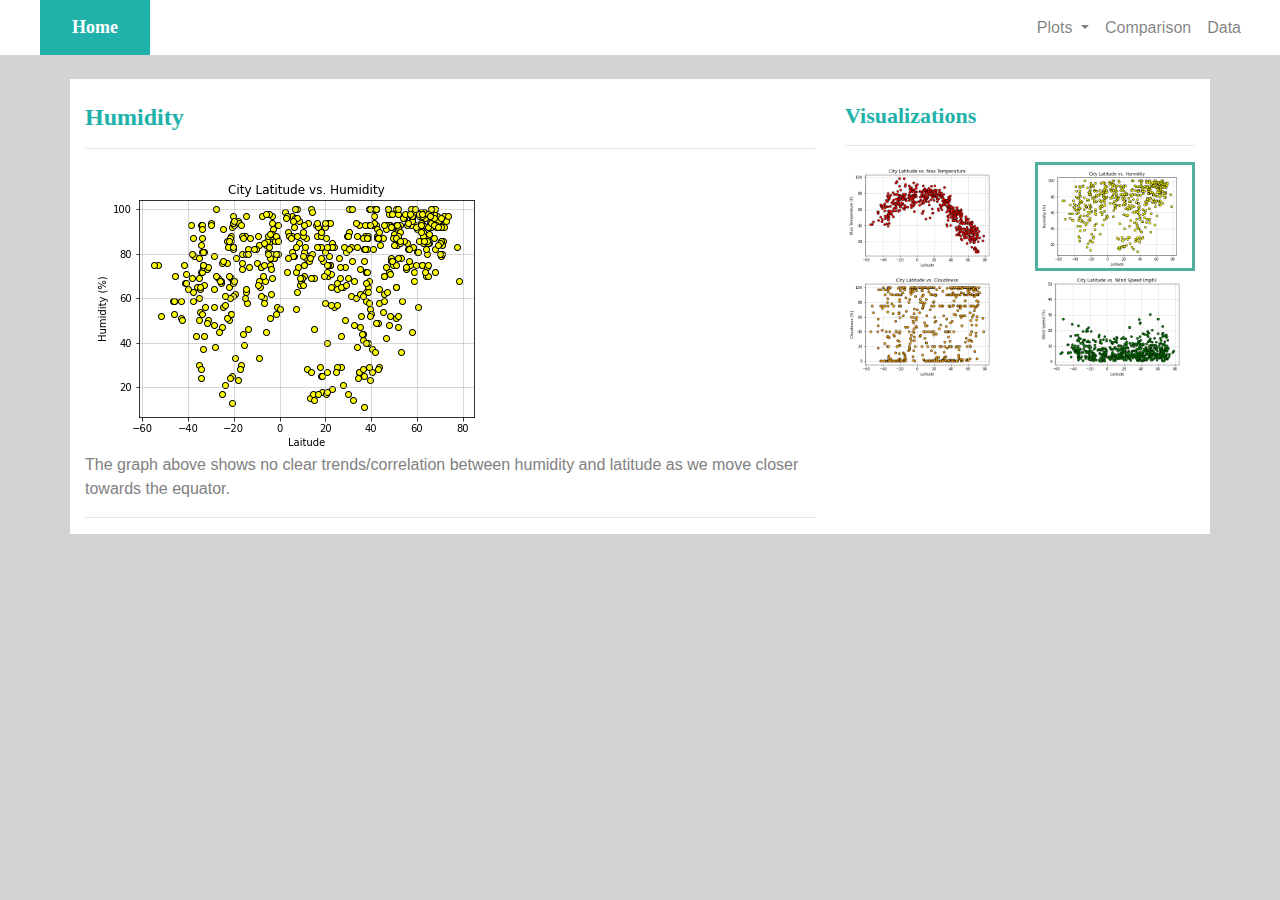
<file: humidity.html>
<!DOCTYPE html>
<html lang="en">

<head>
  <meta charset="UTF-8">
  <title>Humidity Comparison</title>
  <link rel="stylesheet" href="https://stackpath.bootstrapcdn.com/bootstrap/4.3.1/css/bootstrap.min.css"
    integrity="sha384-ggOyR0iXCbMQv3Xipma34MD+dH/1fQ784/j6cY/iJTQUOhcWr7x9JvoRxT2MZw1T" crossorigin="anonymous">

  <script src="https://code.jquery.com/jquery-3.3.1.slim.min.js"
    integrity="sha384-q8i/X+965DzO0rT7abK41JStQIAqVgRVzpbzo5smXKp4YfRvH+8abtTE1Pi6jizo"
    crossorigin="anonymous"></script>
  <script src="https://cdnjs.cloudflare.com/ajax/libs/popper.js/1.14.7/umd/popper.min.js"
    integrity="sha384-UO2eT0CpHqdSJQ6hJty5KVphtPhzWj9WO1clHTMGa3JDZwrnQq4sF86dIHNDz0W1"
    crossorigin="anonymous"></script>
  <script src="https://stackpath.bootstrapcdn.com/bootstrap/4.3.1/js/bootstrap.min.js"
    integrity="sha384-JjSmVgyd0p3pXB1rRibZUAYoIIy6OrQ6VrjIEaFf/nJGzIxFDsf4x0xIM+B07jRM"
    crossorigin="anonymous"></script>

  <link rel="stylesheet" href="styles.css">
</head>
<!-- content - Padding - Border - Margin -->

<body>
  <!-- start of header -->
  <div>
    <div class="row">
      <div class="col col-6 homebtn">
        <a href="index.html">Home</a>
      </div>
      <div class="col col-6 menubuttons divtop">


        <nav class="navbar navbar-expand-md navbar-light">
          <button class="navbar-toggler" type="button" data-toggle="collapse" data-target="#navbarTogglerDemo03"
            aria-controls="navbarTogglerDemo03" aria-expanded="false" aria-label="Toggle navigation">
            <span class="navbar-toggler-icon"></span>
          </button>

          <div class="collapse navbar-collapse" id="navbarTogglerDemo03">
            <ul class="navbar-nav">
              <li class="nav-item dropdown">
                <a class="nav-link dropdown-toggle" href="#" id="navbarDropdownMenuLink" data-toggle="dropdown"
                  aria-haspopup="true" aria-expanded="false">
                  Plots
                </a>
                <div class="dropdown-menu" aria-labelledby="navbarDropdownMenuLink">
                    <a class="dropdown-item" href="temp.html">Max Temperature</a>
                    <a class="dropdown-item" href="humidity.html">Humidity</a>
                    <a class="dropdown-item" href="cloudiness.html">Cloudiness</a>
                    <a class="dropdown-item" href="windspeed.html">Wind Speed</a>
                </div>
              </li>
              <li class="nav-item">
                <a class="nav-link" href="comparison.html">Comparison</a>
              </li>
              <li class="nav-item">
                <a class="nav-link" href="data.html">Data</a>
              </li>
            </ul>
          </div>
        </nav>


      </div>
    </div>
  </div>
  <!-- start of main body -->
  <div class="container">
    <br>
    <div class="row">
      <!-- left side -->
      <div class="col col-12 col-md-8 divbdy">
        <br>
        <h1>Humidity</h1>
        <hr>
        <a href="humidity.html"><img src="Resources/assets/Images/humidity.png" alt="Latitude vs. Humidity"></a>

        <p> The graph above shows no clear trends/correlation between humidity and latitude as we move closer towards the equator.</p>
        
        <hr>
      </div>
      <!-- left side end -->
      <!-- right side -->
      <div class="col col-12 col-md-4 divbdy">
        <br>
        <h2>Visualizations</h2>
        <hr>
        <div class = row>
            <div class="col-3 col-md-6">
                <a href="temp.html"><img src="Resources/assets/Images/temp.png" width="100%"  alt="temperature">
                </a> 
            </div>
            <div class="col-3 col-md-6">
                <a href="humidity.html"><img class = "pic"  src="Resources/assets/Images/humidity.png" width="100%" alt="humidity"></a>
            </div>
       
            <div class="col-3 col-md-6">
                <a href="cloudiness.html"><img src="Resources/assets/Images/cloudiness.png" width="100%"  alt="cloudiness"></a>
            </div>
    
            <div class="col-3 col-md-6">
                <a href="windspeed.html"><img src="Resources/assets/Images/windspeed.png"width="100%"  alt="wind speed"></a>
          </div>
        </div>
      </div>
      <!-- end of right side -->
    </div>
  </div>
</file>
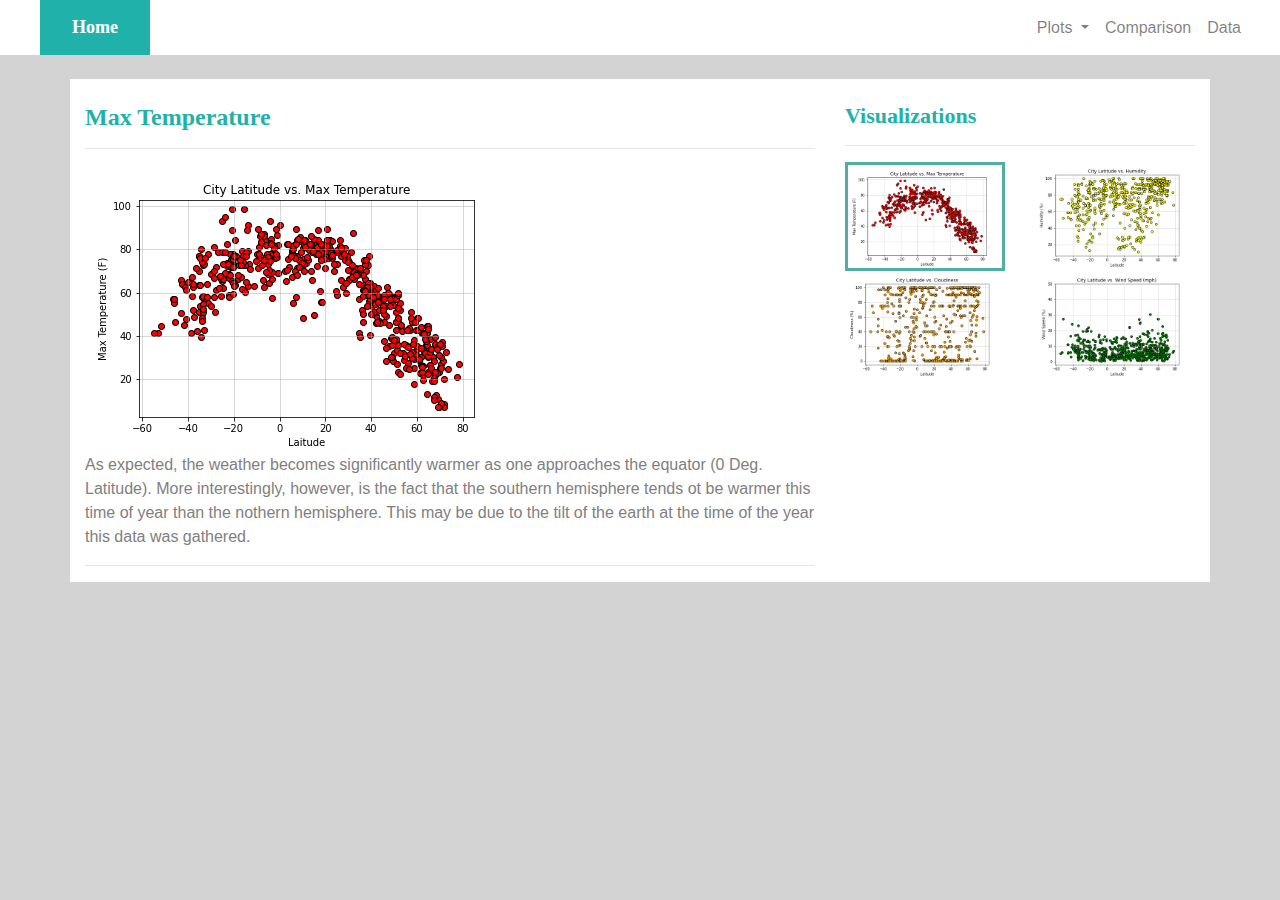
<file: temp.html>
<!DOCTYPE html>
<html lang="en">

<head>
  <meta charset="UTF-8">
  <title>Max Temperature Comparison</title>
  <link rel="stylesheet" href="https://stackpath.bootstrapcdn.com/bootstrap/4.3.1/css/bootstrap.min.css"
    integrity="sha384-ggOyR0iXCbMQv3Xipma34MD+dH/1fQ784/j6cY/iJTQUOhcWr7x9JvoRxT2MZw1T" crossorigin="anonymous">

  <script src="https://code.jquery.com/jquery-3.3.1.slim.min.js"
    integrity="sha384-q8i/X+965DzO0rT7abK41JStQIAqVgRVzpbzo5smXKp4YfRvH+8abtTE1Pi6jizo"
    crossorigin="anonymous"></script>
  <script src="https://cdnjs.cloudflare.com/ajax/libs/popper.js/1.14.7/umd/popper.min.js"
    integrity="sha384-UO2eT0CpHqdSJQ6hJty5KVphtPhzWj9WO1clHTMGa3JDZwrnQq4sF86dIHNDz0W1"
    crossorigin="anonymous"></script>
  <script src="https://stackpath.bootstrapcdn.com/bootstrap/4.3.1/js/bootstrap.min.js"
    integrity="sha384-JjSmVgyd0p3pXB1rRibZUAYoIIy6OrQ6VrjIEaFf/nJGzIxFDsf4x0xIM+B07jRM"
    crossorigin="anonymous"></script>

  <link rel="stylesheet" href="styles.css">
</head>
<!-- content - Padding - Border - Margin -->

<body>
  <!-- start of header -->
  <div>
    <div class="row">
      <div class="col col-6 homebtn">
        <a href="index.html">Home</a>
      </div>
      <div class="col col-6 menubuttons divtop">


        <nav class="navbar navbar-expand-md navbar-light">
          <button class="navbar-toggler" type="button" data-toggle="collapse" data-target="#navbarTogglerDemo03"
            aria-controls="navbarTogglerDemo03" aria-expanded="false" aria-label="Toggle navigation">
            <span class="navbar-toggler-icon"></span>
          </button>

          <div class="collapse navbar-collapse" id="navbarTogglerDemo03">
            <ul class="navbar-nav">
              <li class="nav-item dropdown">
                <a class="nav-link dropdown-toggle" href="#" id="navbarDropdownMenuLink" data-toggle="dropdown"
                  aria-haspopup="true" aria-expanded="false">
                  Plots
                </a>
                <div class="dropdown-menu" aria-labelledby="navbarDropdownMenuLink">
                    <a class="dropdown-item" href="temp.html">Max Temperature</a>
                    <a class="dropdown-item" href="humidity.html">Humidity</a>
                    <a class="dropdown-item" href="cloudiness.html">Cloudiness</a>
                    <a class="dropdown-item" href="windspeed.html">Wind Speed</a>
                </div>
              </li>
              <li class="nav-item">
                <a class="nav-link" href="comparison.html">Comparison</a>
              </li>
              <li class="nav-item">
                <a class="nav-link" href="data.html">Data</a>
              </li>
            </ul>
          </div>
        </nav>


      </div>
    </div>
  </div>
  <!-- start of main body -->
  <div class="container">
    <br>
    <div class="row">
      <!-- left side -->
      <div class="col col-12 col-md-8 divbdy">
        <br>
        <h1>Max Temperature</h1>
        <hr>
        <a href="temp.html"><img src="Resources/assets/Images/temp.png" alt="Latitude vs. Temperature"></a>

        <p>
        As expected, the weather becomes significantly warmer as one approaches the equator (0 Deg. Latitude). More interestingly, however, is the fact that the southern hemisphere tends ot be warmer this time of year than the nothern hemisphere. This may be due to the tilt of the earth at the time of the year this data was gathered.
        </p>
        <hr>
      </div>
      <!-- left side end -->
      <!-- right side -->
      <div class="col col-12 col-md-4 divbdy">
        <br>
        <h2>Visualizations</h2>
        <hr>
        <div class = row>
            <div class="col-3 col-md-6">
                <a href="temp.html"><img class = "pic" src="Resources/assets/Images/temp.png" width="100%"  alt="temperature">
                </a> 
            </div>
            <div class="col-3 col-md-6">
                <a href="humidity.html"><img src="Resources/assets/Images/humidity.png" width="100%" alt="humidity"></a>
            </div>
       
            <div class="col-3 col-md-6">
                <a href="cloudiness.html"><img src="Resources/assets/Images/cloudiness.png" width="100%"  alt="cloudiness"></a>
            </div>
    
            <div class="col-3 col-md-6">
                <a href="windspeed.html"><img src="Resources/assets/Images/windspeed.png"width="100%"  alt="wind speed"></a>
          </div>
        </div>
      </div>
      <!-- end of right side -->
    </div>
  </div>
</file>
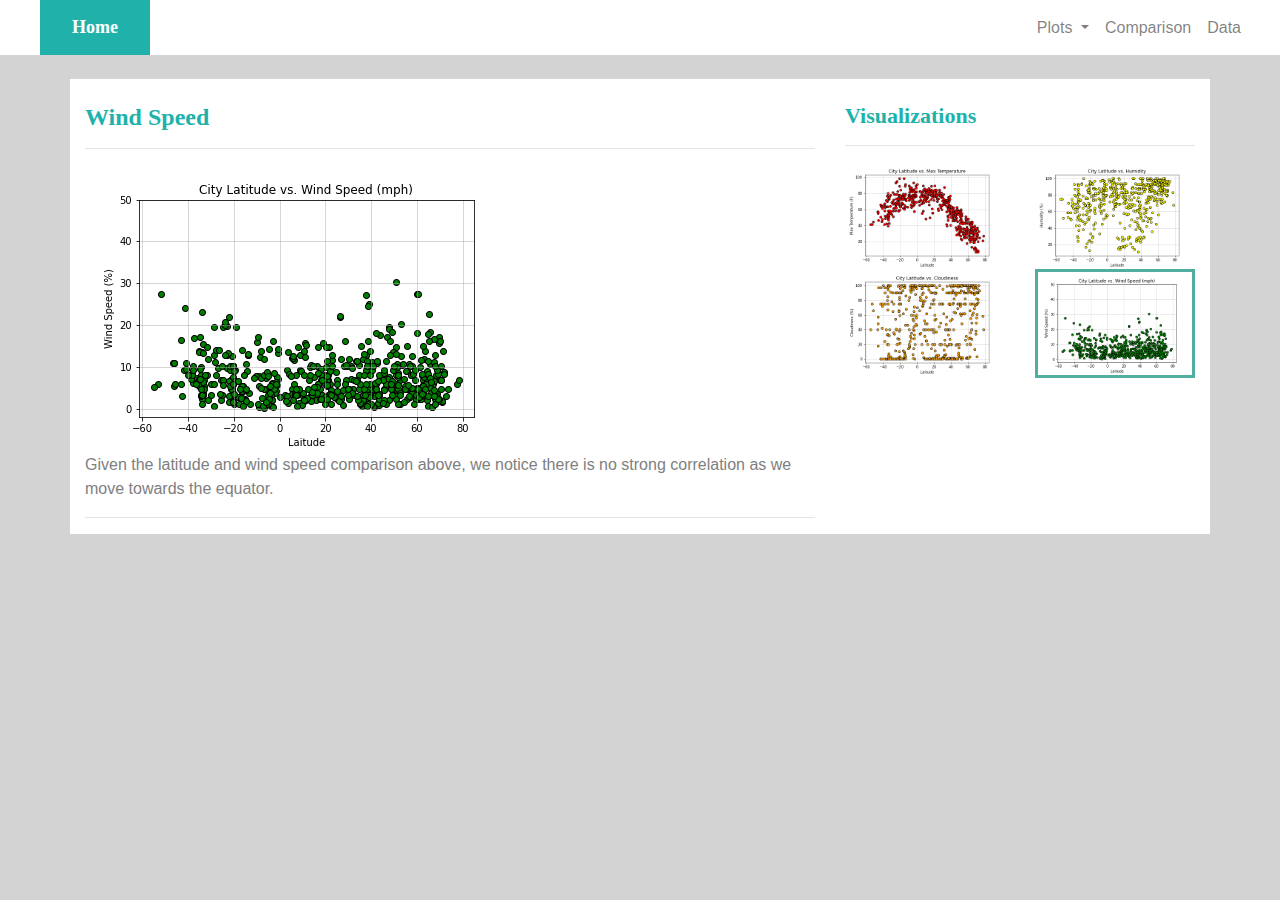
<file: windspeed.html>
<!DOCTYPE html>
<html lang="en">

<head>
  <meta charset="UTF-8">
  <title>Wind Speed Comparison</title>
  <link rel="stylesheet" href="https://stackpath.bootstrapcdn.com/bootstrap/4.3.1/css/bootstrap.min.css"
    integrity="sha384-ggOyR0iXCbMQv3Xipma34MD+dH/1fQ784/j6cY/iJTQUOhcWr7x9JvoRxT2MZw1T" crossorigin="anonymous">

  <script src="https://code.jquery.com/jquery-3.3.1.slim.min.js"
    integrity="sha384-q8i/X+965DzO0rT7abK41JStQIAqVgRVzpbzo5smXKp4YfRvH+8abtTE1Pi6jizo"
    crossorigin="anonymous"></script>
  <script src="https://cdnjs.cloudflare.com/ajax/libs/popper.js/1.14.7/umd/popper.min.js"
    integrity="sha384-UO2eT0CpHqdSJQ6hJty5KVphtPhzWj9WO1clHTMGa3JDZwrnQq4sF86dIHNDz0W1"
    crossorigin="anonymous"></script>
  <script src="https://stackpath.bootstrapcdn.com/bootstrap/4.3.1/js/bootstrap.min.js"
    integrity="sha384-JjSmVgyd0p3pXB1rRibZUAYoIIy6OrQ6VrjIEaFf/nJGzIxFDsf4x0xIM+B07jRM"
    crossorigin="anonymous"></script>

  <link rel="stylesheet" href="styles.css">
</head>
<!-- content - Padding - Border - Margin -->

<body>
  <!-- start of header -->
  <div>
    <div class="row">
      <div class="col col-6 homebtn">
        <a href="index.html">Home</a>
      </div>
      <div class="col col-6 menubuttons divtop">


        <nav class="navbar navbar-expand-md navbar-light">
          <button class="navbar-toggler" type="button" data-toggle="collapse" data-target="#navbarTogglerDemo03"
            aria-controls="navbarTogglerDemo03" aria-expanded="false" aria-label="Toggle navigation">
            <span class="navbar-toggler-icon"></span>
          </button>

          <div class="collapse navbar-collapse" id="navbarTogglerDemo03">
            <ul class="navbar-nav">
              <li class="nav-item dropdown">
                <a class="nav-link dropdown-toggle" href="#" id="navbarDropdownMenuLink" data-toggle="dropdown"
                  aria-haspopup="true" aria-expanded="false">
                  Plots
                </a>
                <div class="dropdown-menu" aria-labelledby="navbarDropdownMenuLink">
                    <a class="dropdown-item" href="temp.html">Max Temperature</a>
                    <a class="dropdown-item" href="humidity.html">Humidity</a>
                    <a class="dropdown-item" href="cloudiness.html">Cloudiness</a>
                    <a class="dropdown-item" href="windspeed.html">Wind Speed</a>
                </div>
              </li>
              <li class="nav-item">
                <a class="nav-link" href="comparison.html">Comparison</a>
              </li>
              <li class="nav-item">
                <a class="nav-link" href="data.html">Data</a>
              </li>
            </ul>
          </div>
        </nav>


      </div>
    </div>
  </div>
  <!-- start of main body -->
  <div class="container">
    <br>
    <div class="row">
      <!-- left side -->
      <div class="col col-12 col-md-8 divbdy">
        <br>
        <h1>Wind Speed</h1>
        <hr>
        <a href="windspeed.html"><img src="Resources/assets/Images/windspeed.png" alt="Latitude vs. Windspeed"></a>

        <p>Given the latitude and wind speed comparison above, we notice there is no strong correlation as we move towards the equator. </p>

        <hr>
      </div>
      <!-- left side end -->
      <!-- right side -->
      <div class="col col-12 col-md-4 divbdy">
        <br>
        <h2>Visualizations</h2>
        <hr>
        <div class = row>
            <div class="col-3 col-md-6">
                <a href="temp.html"><img src="Resources/assets/Images/temp.png" width="100%"  alt="temperature">
                </a> 
            </div>
            <div class="col-3 col-md-6">
                <a href="humidity.html"><img src="Resources/assets/Images/humidity.png" width="100%" alt="humidity"></a>
            </div>
       
            <div class="col-3 col-md-6">
                <a href="cloudiness.html"><img src="Resources/assets/Images/cloudiness.png" width="100%"  alt="cloudiness"></a>
            </div>
    
            <div class="col-3 col-md-6">
                <a href="windspeed.html"><img class = "pic"  src="Resources/assets/Images/windspeed.png"width="100%"  alt="wind speed"></a>
          </div>
        </div>
      </div>
      <!-- end of right side -->
    </div>
  </div>
</file>
<file: styles.css>
img {
    max-width: 100%;
  }
  
  #imgsel{
    border: lightseagreen 2px solid;
  }
  
  h1, h2, h3{
    font-family: Georgia, 'Times New Roman', Times, serif;
    color: lightseagreen;
  }
  
  h1{
    font-size: 24px;
    font-weight: bold;
    text-align:left;
  }
  
  h2{
    font-size: 22px;
    font-weight: bold;
    text-align:left;
  }
  
  h3{
    font-size: 16px;
    font-weight: bold;
    text-align: center;
  }
  
  p{
    color: gray;
    text-align:left;
  }
  
  .navbar{
      position: absolute;
      right: 30px;
  }
  
  .navbar a{
    background-color:white;
  }
  
  body {
    width: 100%;
    min-height:100%;
    background-color: lightgray;
  }
  
  .col {
    width: 100%;
    /* border: black 1px solid; */
    /* Font color */
    /* color:blue;  */
  } 
  
  .homebtn{
    background-color: white;
    z-index:2;
  }
  
  .homebtn a{
    width: 110px;
    background: lightseagreen;
    font-family: Georgia, 'Times New Roman', Times, serif;
    font-size: 18px;
    font-weight: bold;
    color: white;
    text-align: center;
    display: block;
    padding: 14px;
    margin: 0px 0px 0px 40px;
  }
  
  .divtop{
    background-color: white;
    z-index:2;
  }
  
  .divbdy{
    background-color: white;
    z-index:1;
  }
  
  .divtable{
    text-align:center;
    background-color: white;
    z-index:1;
  }
  
  .divbtm {
    width:100%;
    /* position:absolute; */
    bottom:0;
    background-color: gray;
    z-index:0;
    font-size: 12px;
    color: white;
    text-align: center;
    padding: 5px;
    margin: 0px;
  }

  /* image border styling*/
.pic{
    border: 3px solid rgb(81, 175, 160);
  }   

.navbar-collapse {
    background-color: rgb(81, 175, 160);
}
</file>
